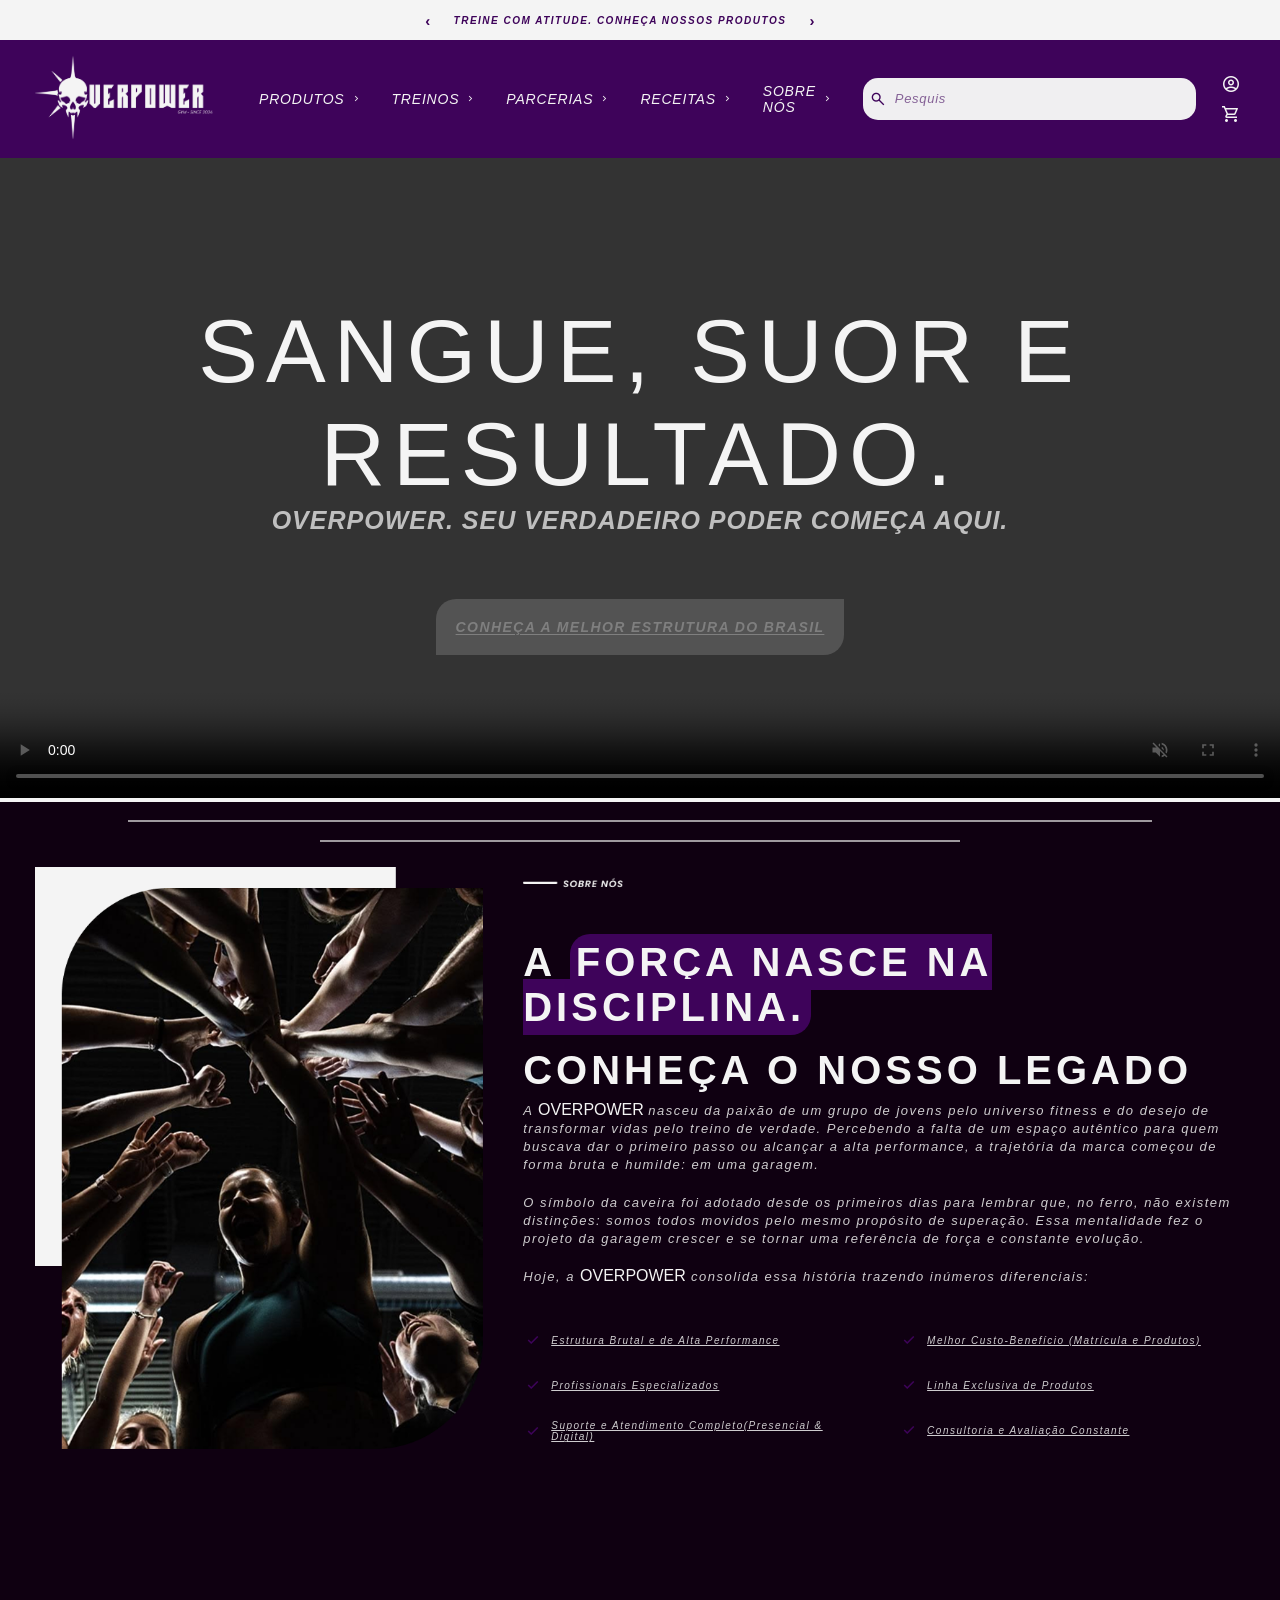
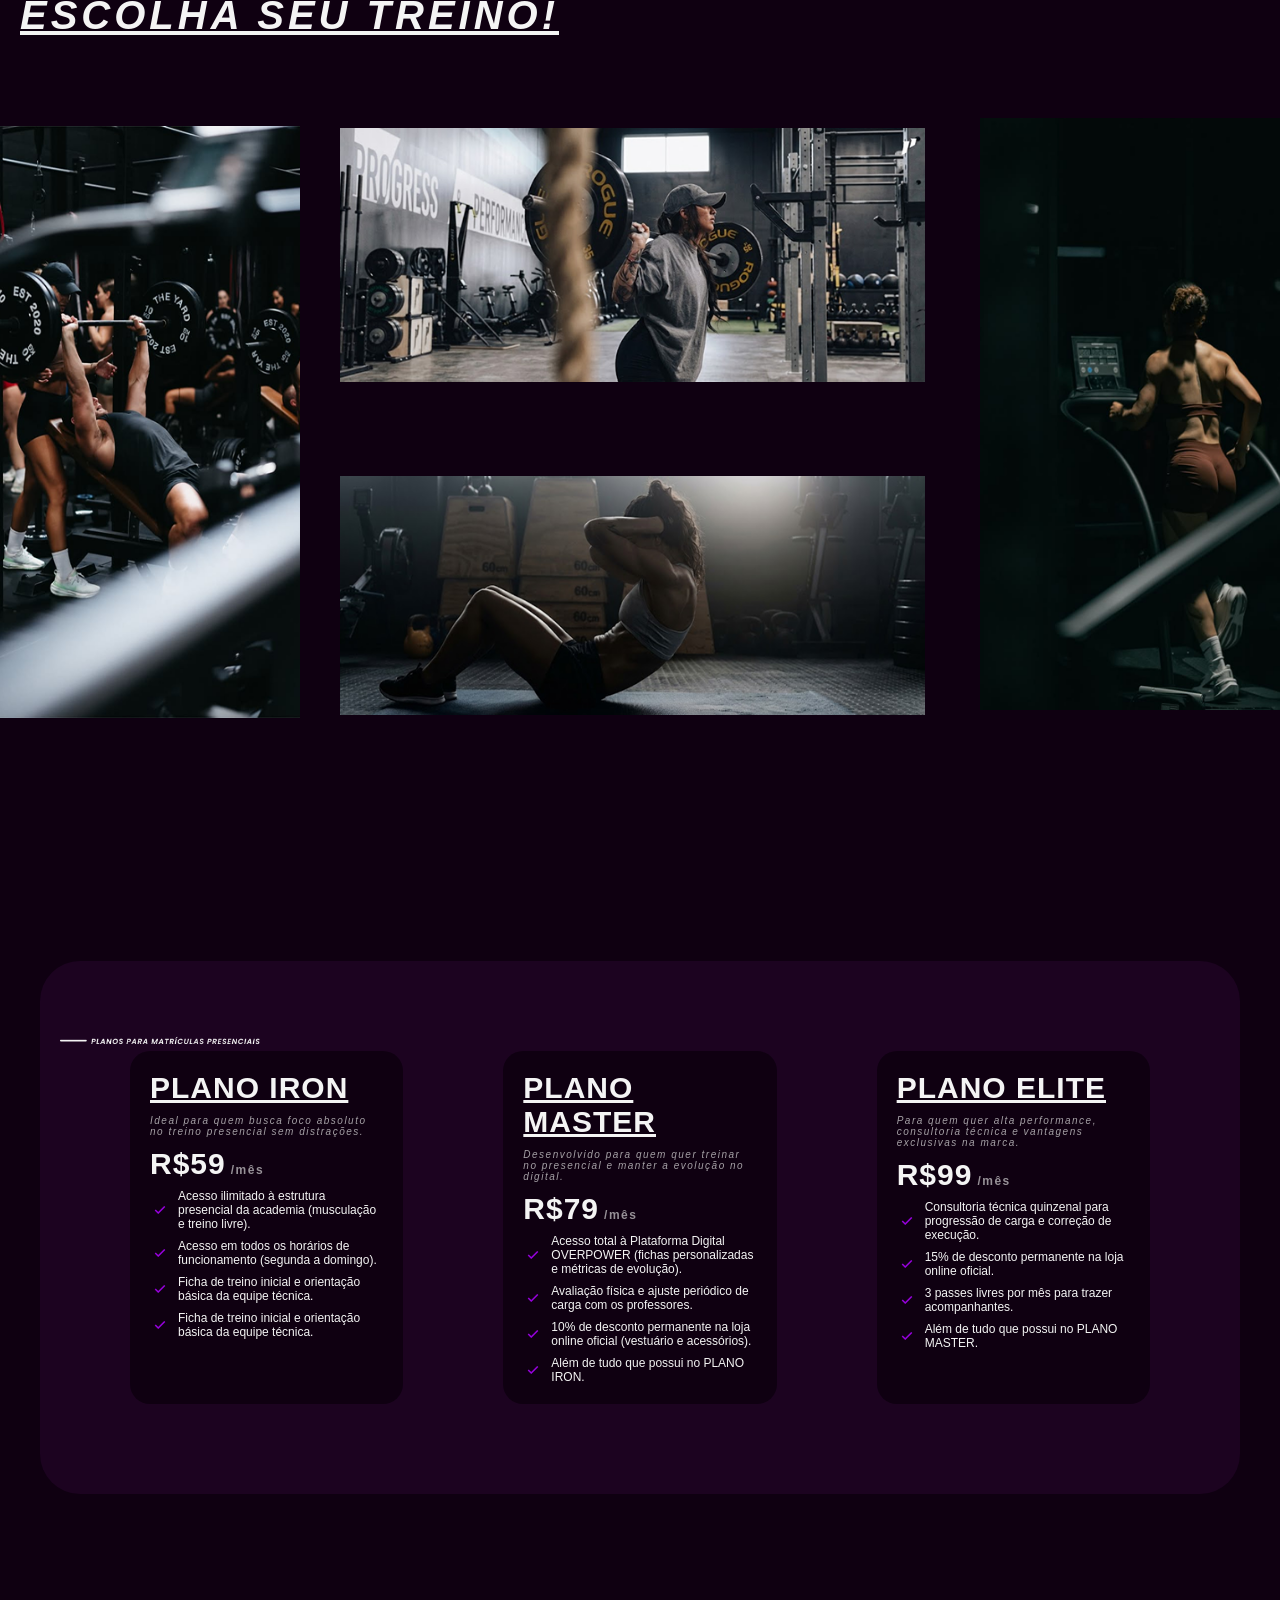
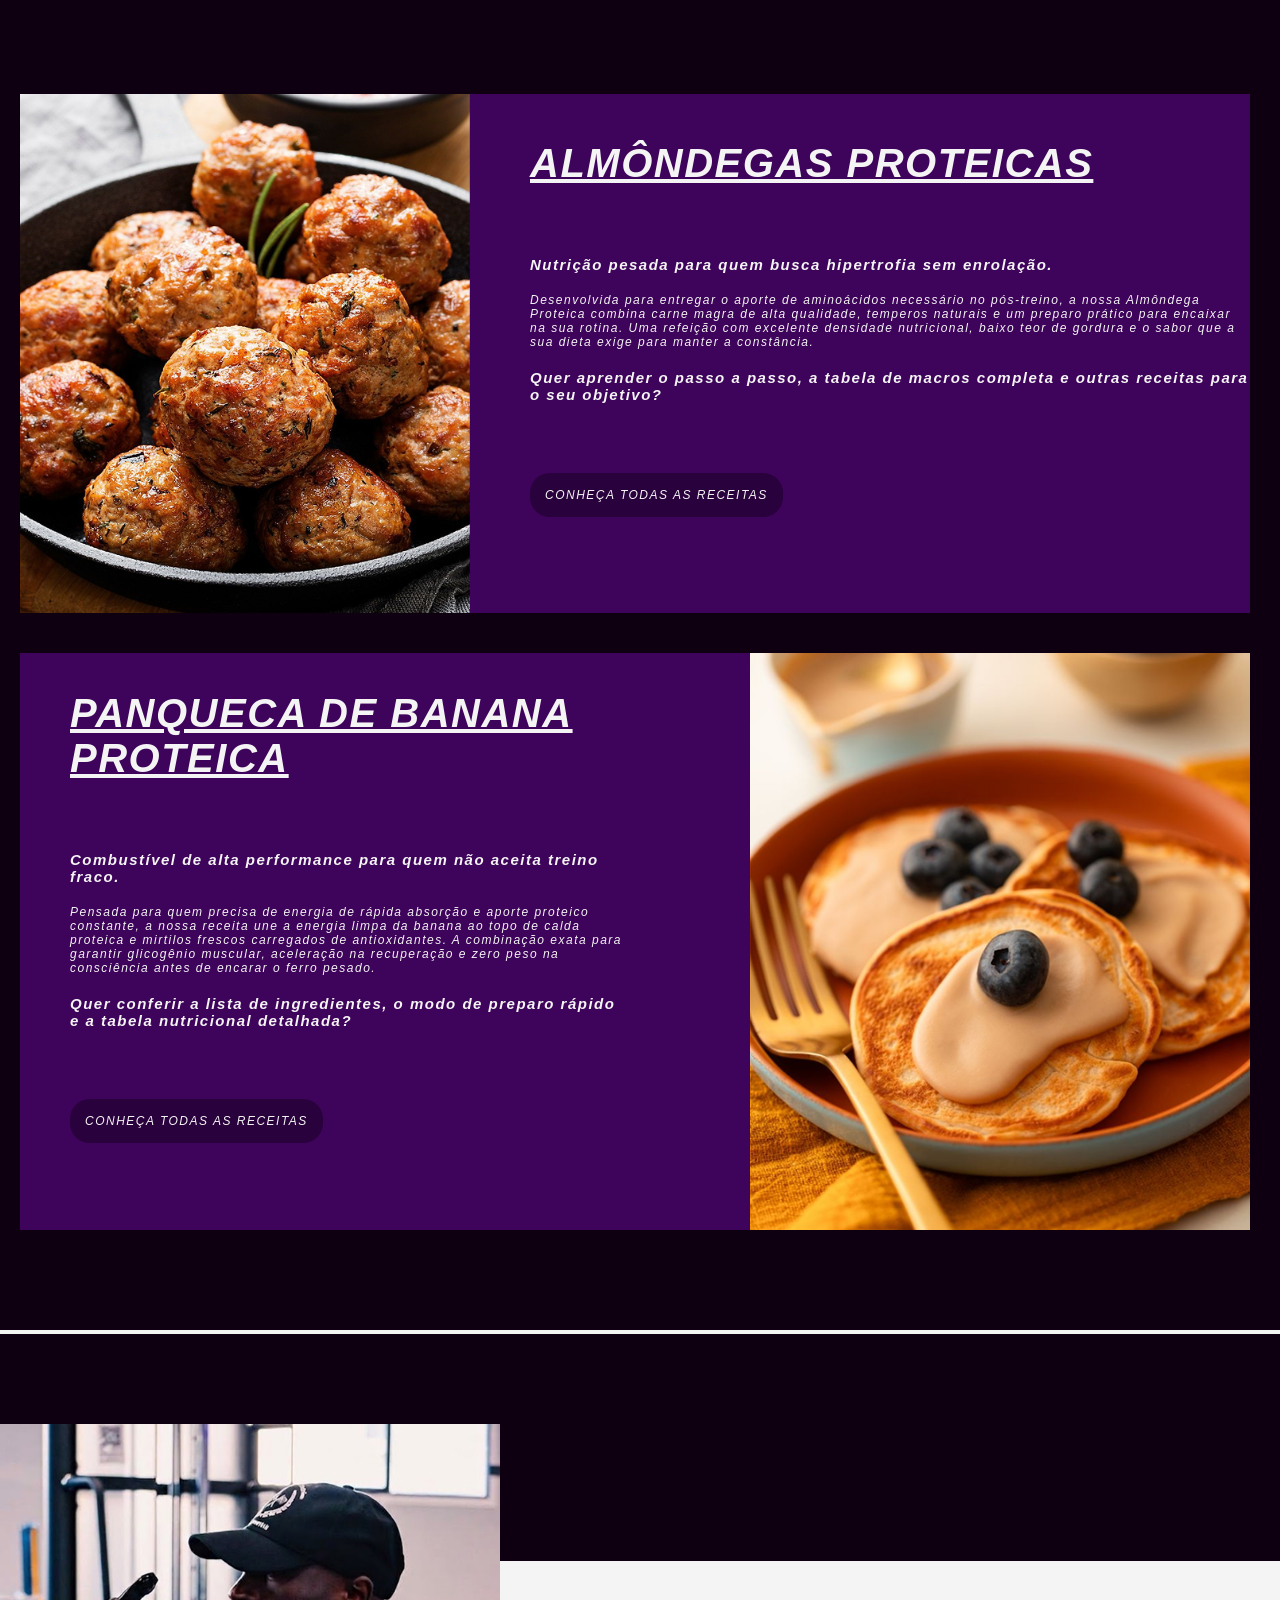
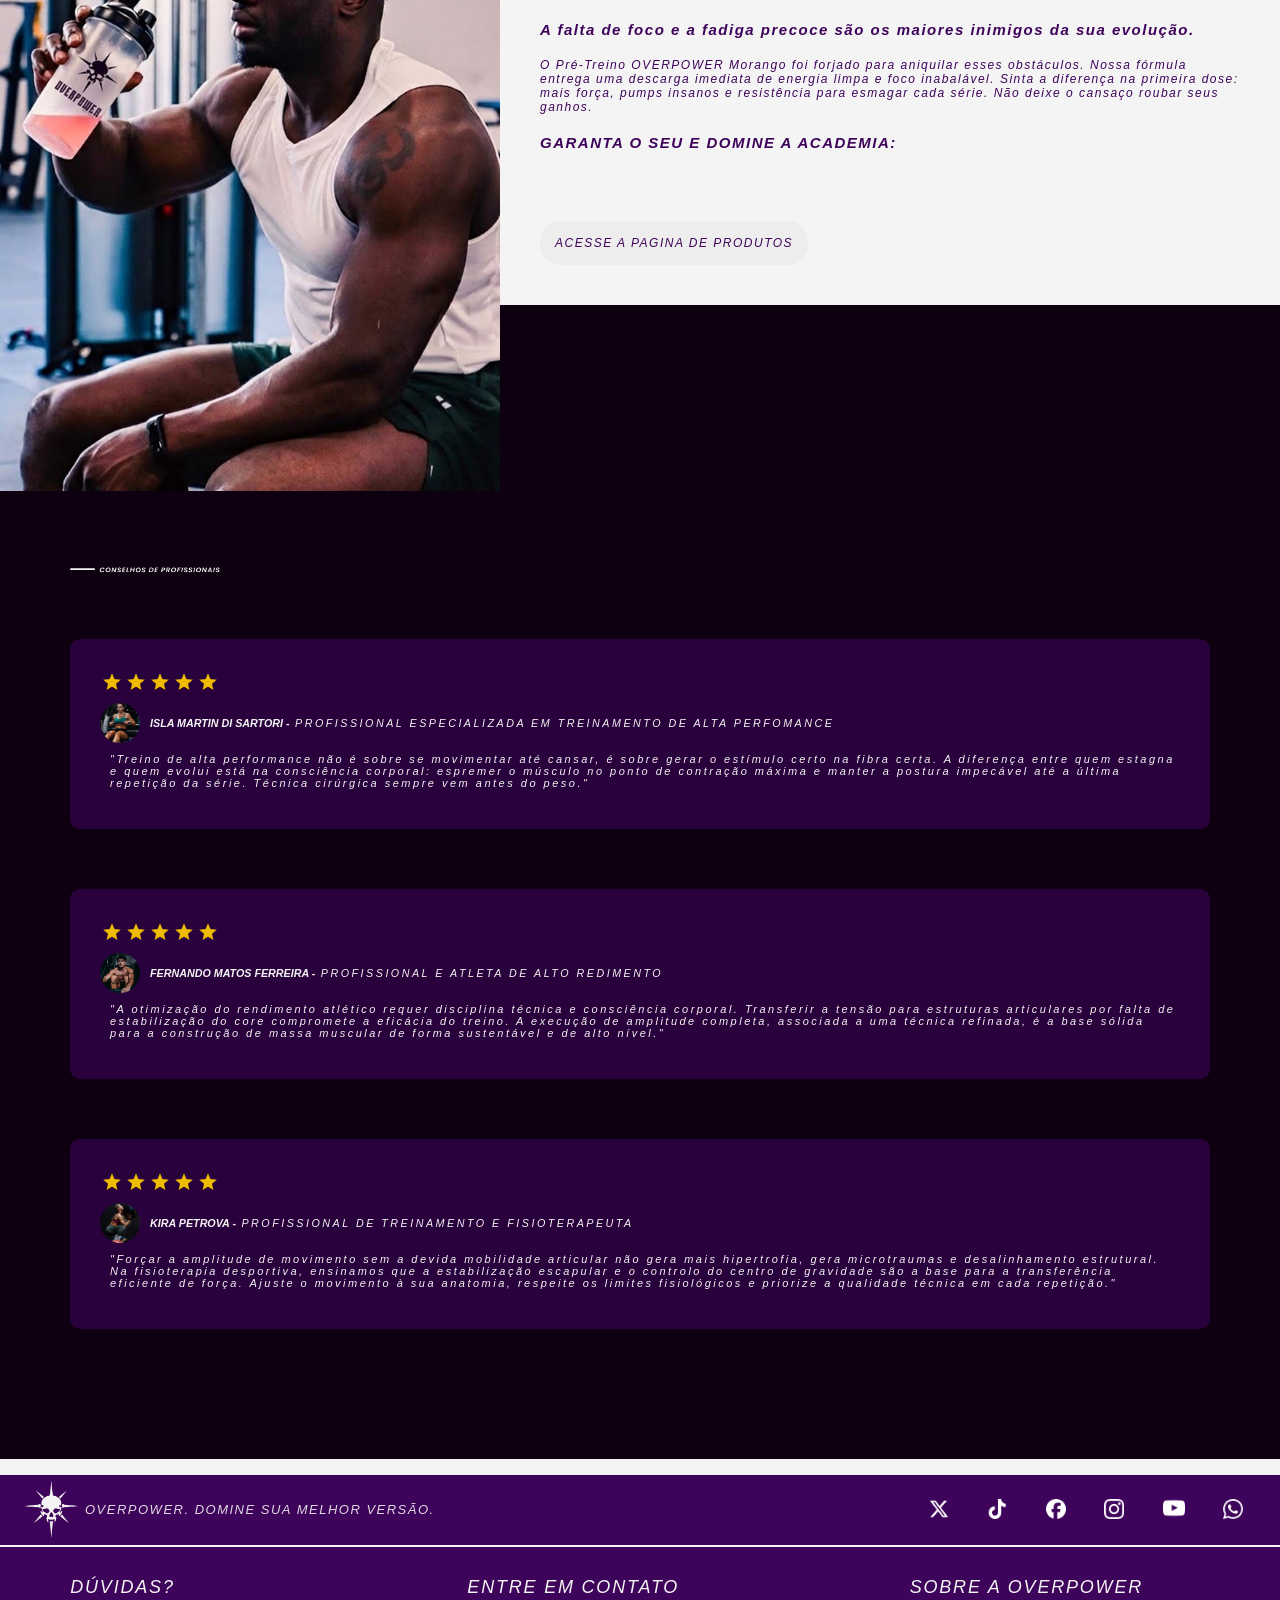
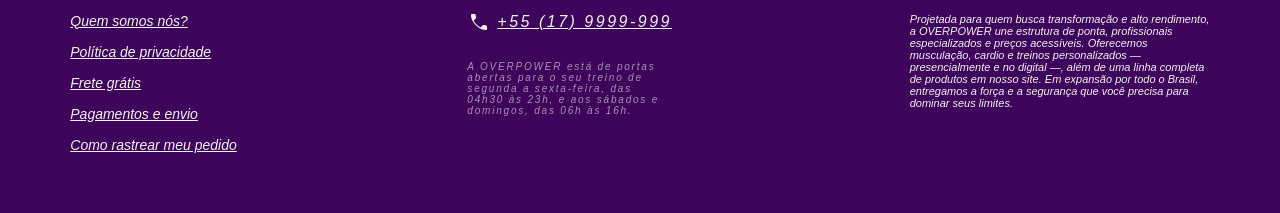
<file: index.html>
<!DOCTYPE html>
<html lang="pt-br">

<head>
    <link rel="icon" href="imagem/icone_topo_chrome.png" type="image/x-icon">
    <meta charset="UTF-8">
    <meta name="viewport" content="width=device-width, initial-scale=1.0">
    <title>OVERPOWER</title>
    <link rel="stylesheet" href="index.css">
    <!--link dos icones -->
    <link rel="stylesheet"
        href="https://fonts.googleapis.com/css2?family=Material+Symbols+Outlined:opsz,wght,FILL,GRAD@20..48,100..700,0..1,-50..200&icon" />


<body>
    <header class="carrosel">

        <input type="radio" name="frase_control" id="frase1" checked>
        <input type="radio" name="frase_control" id="frase2">
        <input type="radio" name="frase_control" id="frase3">
        <input type="radio" name="frase_control" id="frase4">

        <div class="frase_item item_1"> <!--setas laterais-->
            <label for="frase4" class="seta">&lsaquo;</label>

            <span class="frase">TREINE COM ATITUDE. CONHEÇA NOSSOS PRODUTOS</span>

            <label for="frase2" class="seta">&rsaquo;</label>
        </div>

        <div class="frase_item item_2">
            <label for="frase1" class="seta">&lsaquo;</label>

            <span class="frase">DESCUBRA ONDE A EVOLUÇÃO ACONTECE. CONHEÇA A OVERPOWER</span>

            <label for="frase3" class="seta">&rsaquo;</label>
        </div>

        <div class="frase_item item_3">
            <label for="frase2" class="seta">&lsaquo;</label>

            <span class="frase">UMA REDE FEITA PARA QUEM QUER EVOLUIR. CONHEÇA NOSSOS PARCEIROS</span>

            <label for="frase4" class="seta">&rsaquo;</label>
        </div>

        <div class="frase_item item_4">
            <label for="frase3" class="seta">&lsaquo;</label>

            <span class="frase">DESAFIE SEUS LIMITES. ULTRAPASSE-OS. EXPLORE NOSSOS TREINOS</span>

            <label for="frase1" class="seta">&rsaquo;</label>
        </div>

        <section class="carrosel_header">
            <input type="radio" name="carrosel_control" id="carrosel1" checked>
            <input type="radio" name="carrosel_control" id="carrosel2">
            <input type="radio" name="carrosel_control" id="carrosel3">
            <input type="radio" name="carrosel_control" id="carrosel4">
        </section>

    </header>

    <nav>
        <div id="parte_esquerda_menu">
            <a href="index.html"> <img src="imagem/logo branca com fundo roxo.png" alt="logo" width="180px"
                    class="logo_menu"></a>

            <!--TOPICOS MENU-->

            <section>
                <a href="produtos.html">
                    <h5>PRODUTOS</h5>
                </a>
                <span class="material-symbols-outlined">
                    chevron_right
                </span>
            </section>

            <section>
                <a href="treinos.html">
                    <h5>TREINOS</h5>
                </a>
                <span class="material-symbols-outlined">
                    chevron_right
                </span>
            </section>

            <section>
                <a href="parcerias.html">
                    <h5>PARCERIAS</h5>
                </a>
                <span class="material-symbols-outlined">
                    chevron_right
                </span>
            </section>

            <section>
                <a href="receitas.html">
                    <h5>RECEITAS</h5>
                </a>
                <span class="material-symbols-outlined">
                    chevron_right
                </span>
            </section>

            <section>
                <a href="sobrenos.html">
                    <h5>SOBRE NÓS</h5>
                </a>
                <span class="material-symbols-outlined">
                    chevron_right
                </span>
            </section>

        </div>

        <div id="parte_direita_menu">

            <!-- parte de pesquisa-->
            <div id="pesquisa">
                <span class="material-symbols-outlined">
                    search
                </span>
<form>
                <input type="text" name="pesquisa" placeholder="Pesquisar">
    </form>
            </div>

            <div id="icones_lateral_menu">
                <span class="material-symbols-outlined">
                    account_circle
                </span>

                <a href="carrinho.html">
                    <span class="material-symbols-outlined">
                        shopping_cart
                    </span>
                </a>
            </div>

        </div>
    </nav>

    <main>
        <section class="container">
            <!--coloquei essa class para conseguir definir o "tamanho" do video p/ depois as coisas ficarem embaixo dele corretamente-->
            <section id="banner">
                <video class="video_background" autoplay muted loop playsinline controls>
                    <source src="imagem/Sequência 01 (2).mp4" type="video/mp4" width="100%">
                </video>
            </section>

            <section class="frase_banner">
                <h1 id="frase_principal">SANGUE, SUOR E RESULTADO.</h1>
                <h4 id="frase_secundaria">OVERPOWER. SEU VERDADEIRO PODER COMEÇA AQUI.</h4>
                <a href="sobrenos.html"><button id="botao_banner"><u>CONHEÇA A MELHOR ESTRUTURA DO
                            BRASIL</u></button></a>
            </section>
        </section>

        <div class="linhas">

            <hr id="separaçao">
            <br>
            <hr id="segundo_hr">
            <br>
            <hr id="terceiro_hr">

        </div>

        <section class="sobrenos_box">

            <div class="container-imagem">
                <img src="imagem/BOX_SOBRE_NÓS.png" alt="imagem_inicial" class="img-padrao" width="500px">
                <img src="imagem/imagem_sobre_nos.png" alt="imagem_no_hover" class="img-hover" width="600px">
            </div>

            <div class="sobrenos_texto">

                <a href="sobrenos.html"><img class="subtitulo" src="imagem/SOBRE NOS.png" width="120px"></a>

                <div>
                    <h2 class="titulo">A <span id="fundo_frasesobrenos">FORÇA NASCE NA DISCIPLINA.</span></h2>
                    <h2 class="titulo">CONHEÇA O NOSSO LEGADO</h2>
                </div>

                <p class="escrita_sobrenos"><span class="variaçao_escrita">A </span>OVERPOWER <span
                        class="variaçao_escrita">nasceu da paixão de um grupo de jovens pelo universo fitness e do
                        desejo de transformar vidas pelo treino de verdade. Percebendo a falta de um espaço autêntico
                        para quem buscava dar o primeiro passo ou alcançar a alta performance, a trajetória da marca
                        começou de forma bruta e humilde: em uma garagem.</span></p>

                <p class="escrita_sobrenos"><span class="variaçao_escrita">O símbolo da caveira foi adotado desde os
                        primeiros dias para lembrar que, no ferro, não existem distinções: somos todos movidos pelo
                        mesmo propósito de superação. Essa mentalidade fez o projeto da garagem crescer e se tornar uma
                        referência de força e constante evolução.</span></p>
                <p class="escrita_sobrenos"><span class="variaçao_escrita">Hoje, a </span>OVERPOWER<span
                        class="variaçao_escrita"> consolida essa história trazendo inúmeros diferenciais:</span></p>

                <div class="diferenciais_box">

                    <div class="coluna">

                        <div class="diferenciais">
                            <span class="material-symbols-outlined">
                                check
                            </span>
                            <p class="diferenciais_escritas"><u>Estrutura Brutal e de Alta Performance</u></p>
                        </div>


                        <div class="diferenciais">
                            <span class="material-symbols-outlined">
                                check
                            </span>
                            <p class="diferenciais_escritas"><u>Profissionais Especializados</u></p>
                        </div>



                        <div class="diferenciais">
                            <span class="material-symbols-outlined">
                                check
                            </span>
                            <p class="diferenciais_escritas"><u>Suporte e Atendimento Completo(Presencial & Digital)</u>
                            </p>
                        </div>
                    </div>

                    <div class="coluna">
                        <div class="diferenciais">
                            <span class="material-symbols-outlined">
                                check
                            </span>
                            <p class="diferenciais_escritas"><u>Melhor Custo-Benefício (Matrícula e Produtos)</u></p>
                        </div>

                        <div class="diferenciais">
                            <span class="material-symbols-outlined">
                                check
                            </span>
                            <p class="diferenciais_escritas"><u>Linha Exclusiva de Produtos</u></p>
                        </div>

                        <div class="diferenciais">
                            <span class="material-symbols-outlined">
                                check
                            </span>
                            <p class="diferenciais_escritas"><u>Consultoria e Avaliação Constante</u></p>
                        </div>

                    </div>

                </div>

        </section>

        <h2 id="escolha_seu_treino" class="titulo"><u>ESCOLHA SEU TREINO!</u></h2>

        <section class="grade_treinos">

            <div class="coluna_esquerda">

                <div><a href="treinos.html"><img src="imagem/membros superiores.png" width="365px"></a></div>
                <div class="sup"><img src="imagem/membros_superiores_frase.png" width="365px"></div>

            </div>

            <section class="coluna_meio">

                <div class="coluna_central">
                    <div><a href="treinos.html"><img class="membros_inferiores" src="imagem/membros inferiores.png" width="585px"></a></div>
                    <div class="inf"><img src="imagem/membros_inferiores_frase.png" width="585px"></div>
                </div>

                <div class="outra_coluna">
                    <div><a href="treinos.html"><img src="imagem/abdominal.png" width="585px"></a></div>
                    <div class="abd"><img src="imagem/abdominal_frase.png" width="172px"></div>
                </div>

            </section>

            <div class="coluna_direita">
                <div><a href="treinos.html"><img src="imagem/cardio.png" width="365px"></a></div>
                <div class="cardio"><img src="imagem/cardio_frase.png" width="365px"></div>
            </div>

        </section>

        <section>
            
            <img class="planos_imagem" src="imagem/PLANOS PARA MATRÍCULAS PRESENCIAIS.png"
                alt="Imagem dos planos para matrículas presenciais" width="200px">

            <div class="planos_box">

                <div class="planos">

                    <div class="titulo_plano">
                        <h2><u>PLANO IRON</u></h2>
                        <p>Ideal para quem busca foco absoluto no treino presencial sem distrações. </p>
                        <h2>R$59<span class="preço">/mês</span></h2>
                    </div>

                    <div class="itens_plano">
                        <span class="material-symbols-outlined">
                            check
                        </span>
                        <p>Acesso ilimitado à estrutura presencial da academia (musculação e treino livre).</p>
                    </div>

                    <div class="itens_plano">
                        <span class="material-symbols-outlined">
                            check
                        </span>
                        <p>Acesso em todos os horários de funcionamento (segunda a domingo).</p>
                    </div>

                    <div class="itens_plano">
                        <span class="material-symbols-outlined">
                            check
                        </span>
                        <p>Ficha de treino inicial e orientação básica da equipe técnica.</p>
                    </div>

                    <div class="itens_plano">
                        <span class="material-symbols-outlined">
                            check
                        </span>
                        <p>Ficha de treino inicial e orientação básica da equipe técnica.</p>
                    </div>

                </div>

                <div class="planos">

                    <div class="titulo_plano">
                        <h2><u>PLANO MASTER</u></h2>
                        <p>Desenvolvido para quem quer treinar no presencial e manter a evolução no digital.</p>
                        <h2>R$79<span class="preço">/mês</span></h2>
                    </div>

                    <div class="itens_plano">
                        <span class="material-symbols-outlined">
                            check
                        </span>
                        <p>Acesso total à Plataforma Digital OVERPOWER (fichas personalizadas e métricas de evolução).
                        </p>
                    </div>

                    <div class="itens_plano">
                        <span class="material-symbols-outlined">
                            check
                        </span>
                        <p>Avaliação física e ajuste periódico de carga com os professores.</p>
                    </div>

                    <div class="itens_plano">
                        <span class="material-symbols-outlined">
                            check
                        </span>
                        <p>10% de desconto permanente na loja online oficial (vestuário e acessórios).</p>
                    </div>

                    <div class="itens_plano">
                        <span class="material-symbols-outlined">
                            check
                        </span>
                        <p>Além de tudo que possui no PLANO IRON.</p>
                    </div>

                </div>

                <div class="planos">

                    <div class="titulo_plano">
                        <h2><u>PLANO ELITE</u></h2>
                        <p>Para quem quer alta performance, consultoria técnica e vantagens exclusivas na marca.</p>
                        <h2>R$99<span class="preço">/mês</span></h2>
                    </div>

                    <div class="itens_plano">
                        <span class="material-symbols-outlined">
                            check
                        </span>
                        <p>Consultoria técnica quinzenal para progressão de carga e correção de execução.</p>
                    </div>

                    <div class="itens_plano">
                        <span class="material-symbols-outlined">
                            check
                        </span>
                        <p>15% de desconto permanente na loja online oficial.</p>
                    </div>

                    <div class="itens_plano">
                        <span class="material-symbols-outlined">
                            check
                        </span>
                        <p>3 passes livres por mês para trazer acompanhantes.</p>
                    </div>

                    <div class="itens_plano">
                        <span class="material-symbols-outlined">
                            check
                        </span>
                        <p>Além de tudo que possui no PLANO MASTER.</p>
                    </div>
                </div>

            </div>

        </section>

        <section>

            <div class="receitas">
                <img class="receitas_imagem" src="imagem/ALMONDEGA PROTEICA.png" alt="Almondegas Proteicas"
                    width="450px">

                <div class="receitas_texto">

                    <h2 class="receitas_titulo"><u>ALMÔNDEGAS PROTEICAS</u></h2>
                    <h4 class="receitas_subtitulo">Nutrição pesada para quem busca hipertrofia sem enrolação.</h4>
                    <p>Desenvolvida para entregar o aporte de aminoácidos necessário no pós-treino, a nossa Almôndega
                        Proteica combina carne magra de alta qualidade, temperos naturais e um preparo prático para
                        encaixar
                        na sua rotina. Uma refeição com excelente densidade nutricional, baixo teor de gordura e o sabor
                        que
                        a sua dieta exige para manter a constância.</p>
                    <h4 class="receitas_subtitulo">Quer aprender o passo a passo, a tabela de macros completa e outras
                        receitas para o seu objetivo?</h4>

                    <a href="receitas.html"><button class="receitas_botao">CONHEÇA TODAS AS RECEITAS</button></a>

                </div>
            </div>

            <div id="ultima_receita" class="receitas">
                <div class="receitas_texto">

                    <h2 class="receitas_titulo"><u>PANQUECA DE BANANA PROTEICA</u></h2>

                    <h4 class="receitas_subtitulo">Combustível de alta performance para quem não aceita treino fraco.
                    </h4>

                    <p>Pensada para quem precisa de energia de rápida absorção e aporte proteico constante, a nossa
                        receita
                        une a energia limpa da banana ao topo de calda proteica e mirtilos frescos carregados de
                        antioxidantes. A combinação exata para garantir glicogênio muscular, aceleração na recuperação e
                        zero peso na consciência antes de encarar o ferro pesado.</p>

                    <h4 class="receitas_subtitulo">Quer conferir a lista de ingredientes, o modo de preparo rápido e a
                        tabela nutricional detalhada?</h4>

                    <a href="receitas.html"><button class="receitas_botao">CONHEÇA TODAS AS RECEITAS</button></a>

                </div>
                <img id="receitas_imagem" src="imagem/PANQUECA DE ABNAA.png" width="500px">
            </div>

        </section>

        <hr id="separaçao">

        <section class="organizaçao">

            <img class="foto_do_produto" src="imagem/HOMEM TOMANDO PRE TREINO.png" alt="Produto da marca" width="500px">

            <div class="texto_produto">

                <h4 class="fase_chamativa">A falta de foco e a fadiga precoce são os maiores inimigos da sua evolução.
                </h4>

                <p>O Pré-Treino OVERPOWER Morango foi forjado para aniquilar esses obstáculos.

                    Nossa fórmula entrega uma descarga imediata de energia limpa e foco inabalável. Sinta a diferença na
                    primeira dose: mais força, pumps insanos e resistência para esmagar cada série.
                    Não deixe o cansaço roubar seus ganhos.
                </p>

                <h4 class="fase_chamativa">GARANTA O SEU E DOMINE A ACADEMIA:</h4>

                <a href="produtos.html"><button class="botao_comprar">ACESSE A PAGINA DE PRODUTOS</button></a>
            </div>
        </section>



        <section class="box_recomendaçao">
            <img src="imagem/conselho de profissionais.png" width="150px">
            <section class="recomendaçao">

                <div class="estrelas">

                    <span class="material-symbols-outlined" style="color: #EDBC00;
                            font-variation-settings:
                            'FILL' 10,
                            'wght' 300,
                            'GRAD' 0,
                            'opsz' 24">
                        star
                    </span>

                    <span class="material-symbols-outlined" style="color: #EDBC00;
                            font-variation-settings:
                            'FILL' 10,
                            'wght' 300,
                            'GRAD' 0,
                            'opsz' 24">
                        star
                    </span>

                    <span class="material-symbols-outlined" style="color: #EDBC00;
                            font-variation-settings:
                            'FILL' 10,
                            'wght' 300,
                            'GRAD' 0,
                            'opsz' 24">
                        star
                    </span>

                    <span class="material-symbols-outlined" style="color: #EDBC00;
                            font-variation-settings:
                            'FILL' 10,
                            'wght' 300,
                            'GRAD' 0,
                            'opsz' 24">
                        star
                    </span>

                    <span class="material-symbols-outlined" style="color: #EDBC00;
                            font-variation-settings:
                            'FILL' 10,
                            'wght' 300,
                            'GRAD' 0,
                            'opsz' 24">
                        star
                    </span>

                </div>

                <div class="profissional">
                    <img src="imagem/FOTO DA PRIMEIRA PROFISSIONAL.png" width="40">

                    <h6><i>ISLA MARTIN DI SARTORI -</i><span class="especializaçao"> PROFISSIONAL ESPECIALIZADA EM
                            TREINAMENTO DE ALTA PERFOMANCE</span></h6>
                </div>

                <div class="texto">
                    <p>"Treino de alta performance não é sobre se movimentar até cansar, é sobre gerar o estímulo certo
                        na fibra certa. A diferença entre quem estagna e quem evolui está na consciência corporal:
                        espremer o músculo no ponto de contração máxima e manter a postura impecável até a última
                        repetição da série. Técnica cirúrgica sempre vem antes do peso."</p>
                </div>

            </section>

            <section class="recomendaçao">

                <div class="estrelas">

                    <span class="material-symbols-outlined" style="color: #EDBC00;
                            font-variation-settings:
                            'FILL' 10,
                            'wght' 300,
                            'GRAD' 0,
                            'opsz' 24">
                        star
                    </span>

                    <span class="material-symbols-outlined" style="color: #EDBC00;
                            font-variation-settings:
                            'FILL' 10,
                            'wght' 300,
                            'GRAD' 0,
                            'opsz' 24">
                        star
                    </span>

                    <span class="material-symbols-outlined" style="color: #EDBC00;
                            font-variation-settings:
                            'FILL' 10,
                            'wght' 300,
                            'GRAD' 0,
                            'opsz' 24">
                        star
                    </span>

                    <span class="material-symbols-outlined" style="color: #EDBC00;
                            font-variation-settings:
                            'FILL' 10,
                            'wght' 300,
                            'GRAD' 0,
                            'opsz' 24">
                        star
                    </span>

                    <span class="material-symbols-outlined" style="color: #EDBC00;
                            font-variation-settings:
                            'FILL' 10,
                            'wght' 300,
                            'GRAD' 0,
                            'opsz' 24">
                        star
                    </span>

                </div>

                <div class="profissional">
                    <img src="imagem/fernando imagem.png" width="40">

                    <h6><i>FERNANDO MATOS FERREIRA -</i><span class="especializaçao"> PROFISSIONAL E ATLETA DE ALTO
                            REDIMENTO</span></h6>
                </div>

                <div class="texto">
                    <p>"A otimização do rendimento atlético requer disciplina técnica e consciência corporal. Transferir
                        a tensão para estruturas articulares por falta de estabilização do core compromete a eficácia do
                        treino. A execução de amplitude completa, associada a uma técnica refinada, é a base sólida para
                        a construção de massa muscular de forma sustentável e de alto nível."</p>
                </div>
            </section>


            <section class="recomendaçao">

                <div class="estrelas">

                    <span class="material-symbols-outlined" style="color:#EDBC00;
                            font-variation-settings:
                            'FILL' 30,
                            'wght' 300,
                            'GRAD' 0,
                            'opsz' 24">
                        star
                    </span>

                    <span class="material-symbols-outlined" style="color: #EDBC00;
                            font-variation-settings:
                            'FILL' 10,
                            'wght' 300,
                            'GRAD' 0,
                            'opsz' 24">
                        star
                    </span>

                    <span class="material-symbols-outlined" style="color: #EDBC00;
                            font-variation-settings:
                            'FILL' 10,
                            'wght' 300,
                            'GRAD' 0,
                            'opsz' 24">
                        star
                    </span>

                    <span class="material-symbols-outlined" style="color: #EDBC00;
                            font-variation-settings:
                            'FILL' 10,
                            'wght' 300,
                            'GRAD' 0,
                            'opsz' 24">
                        star
                    </span>

                    <span class="material-symbols-outlined" style="color: #EDBC00;
                            font-variation-settings:
                            'FILL' 10,
                            'wght' 300,
                            'GRAD' 0,
                            'opsz' 24">
                        star
                    </span>

                </div>

                <div class="profissional">
                    <img src="imagem/kira imagem.png" width="40">

                    <h6><i>KIRA PETROVA -</i><span class="especializaçao"> PROFISSIONAL DE TREINAMENTO E
                            FISIOTERAPEUTA</span></h6>
                </div>

                <div class="texto">
                    <p>"Forçar a amplitude de movimento sem a devida mobilidade articular não gera mais hipertrofia,
                        gera microtraumas e desalinhamento estrutural. Na fisioterapia desportiva, ensinamos que a
                        estabilização escapular e o controlo do centro de gravidade são a base para a transferência
                        eficiente de força. Ajuste o movimento à sua anatomia, respeite os limites fisiológicos e
                        priorize a qualidade técnica em cada repetição."</p>
                </div>
            </section>

        </section>

    </main>

    <hr id="barra_maior">

    <footer>

        <div class="parte_superior">

            <section id="frase_e_icone">
                <img src="imagem/icone fundo removido.png" width="55px">
                <p class="frase_footer"><i> OVERPOWER. DOMINE SUA MELHOR VERSÃO. </i></p>
            </section>

            <div id="icones">
                <img class="icones_redes" src="imagem/Platform=X (Twitter), Color=Negative.png" width="20px">
                <img class="icones_redes" src="imagem/Platform=TikTok, Color=Negative.png" width="20px">
                <img class="icones_redes" src="imagem/Platform=Facebook, Color=Negative.png" width="20px">
                <img class="icones_redes" src="imagem/Platform=Instagram, Color=Negative.png" width="20px">
                <img class="icones_redes" src="imagem/Platform=YouTube, Color=Negative.png" width="22px">
                <img class="icones_redes" src="imagem/Platform=WhatsApp, Color=Negative.png" width="20px">
            </div>

        </div>

        <hr id="barra_menor">

        <div class="caixa_do_rodape">

            <div class="caixas">

                <h5><i>DÚVIDAS?</i></h5>

                <a href="sobrenos.html"><p><i>Quem somos nós?</i></p></a>

                <p><i>Política de privacidade</i></p>

                <p><i>Frete grátis</i></p>

                <p><i>Pagamentos e envio</i></p>

                <p><i>Como rastrear meu pedido</i></p>

            </div>


            <div class="caixas">

                <h5><i>ENTRE EM CONTATO</i></h5>

                <div id="contato">
                    <span class="material-symbols-outlined" style=" color: #f4f4f4;
                                font-variation-settings:
                                'FILL' 5,
                                'wght' 200,
                                'GRAD' 10,
                                'opsz' 24">
                        call
                    </span>

                    <p><i>+55 (17) 9999-999</i></p>
                </div>

                <p id="contato_especifico"><i>A OVERPOWER está de portas abertas para o seu treino de segunda a
                        sexta-feira, das 04h30 às 23h, e aos sábados e domingos, das 06h às 16h.</i></p>

            </div>

            <div class="caixas">

                <a href="sobrenos.html"><h5><i>SOBRE A OVERPOWER</i></h5></a>

                <p id="sobre_frase_rodape"><i>Projetada para quem busca transformação e alto rendimento, a OVERPOWER une
                        estrutura de ponta, profissionais especializados e preços acessíveis. Oferecemos musculação,
                        cardio e treinos personalizados — presencialmente e no digital —, além de uma linha completa de
                        produtos em nosso site.
                        Em expansão por todo o Brasil, entregamos a força e a segurança que você precisa para dominar
                        seus limites.</i></p>

            </div>
        </div>

    </footer>

</body>

</html>
</file>
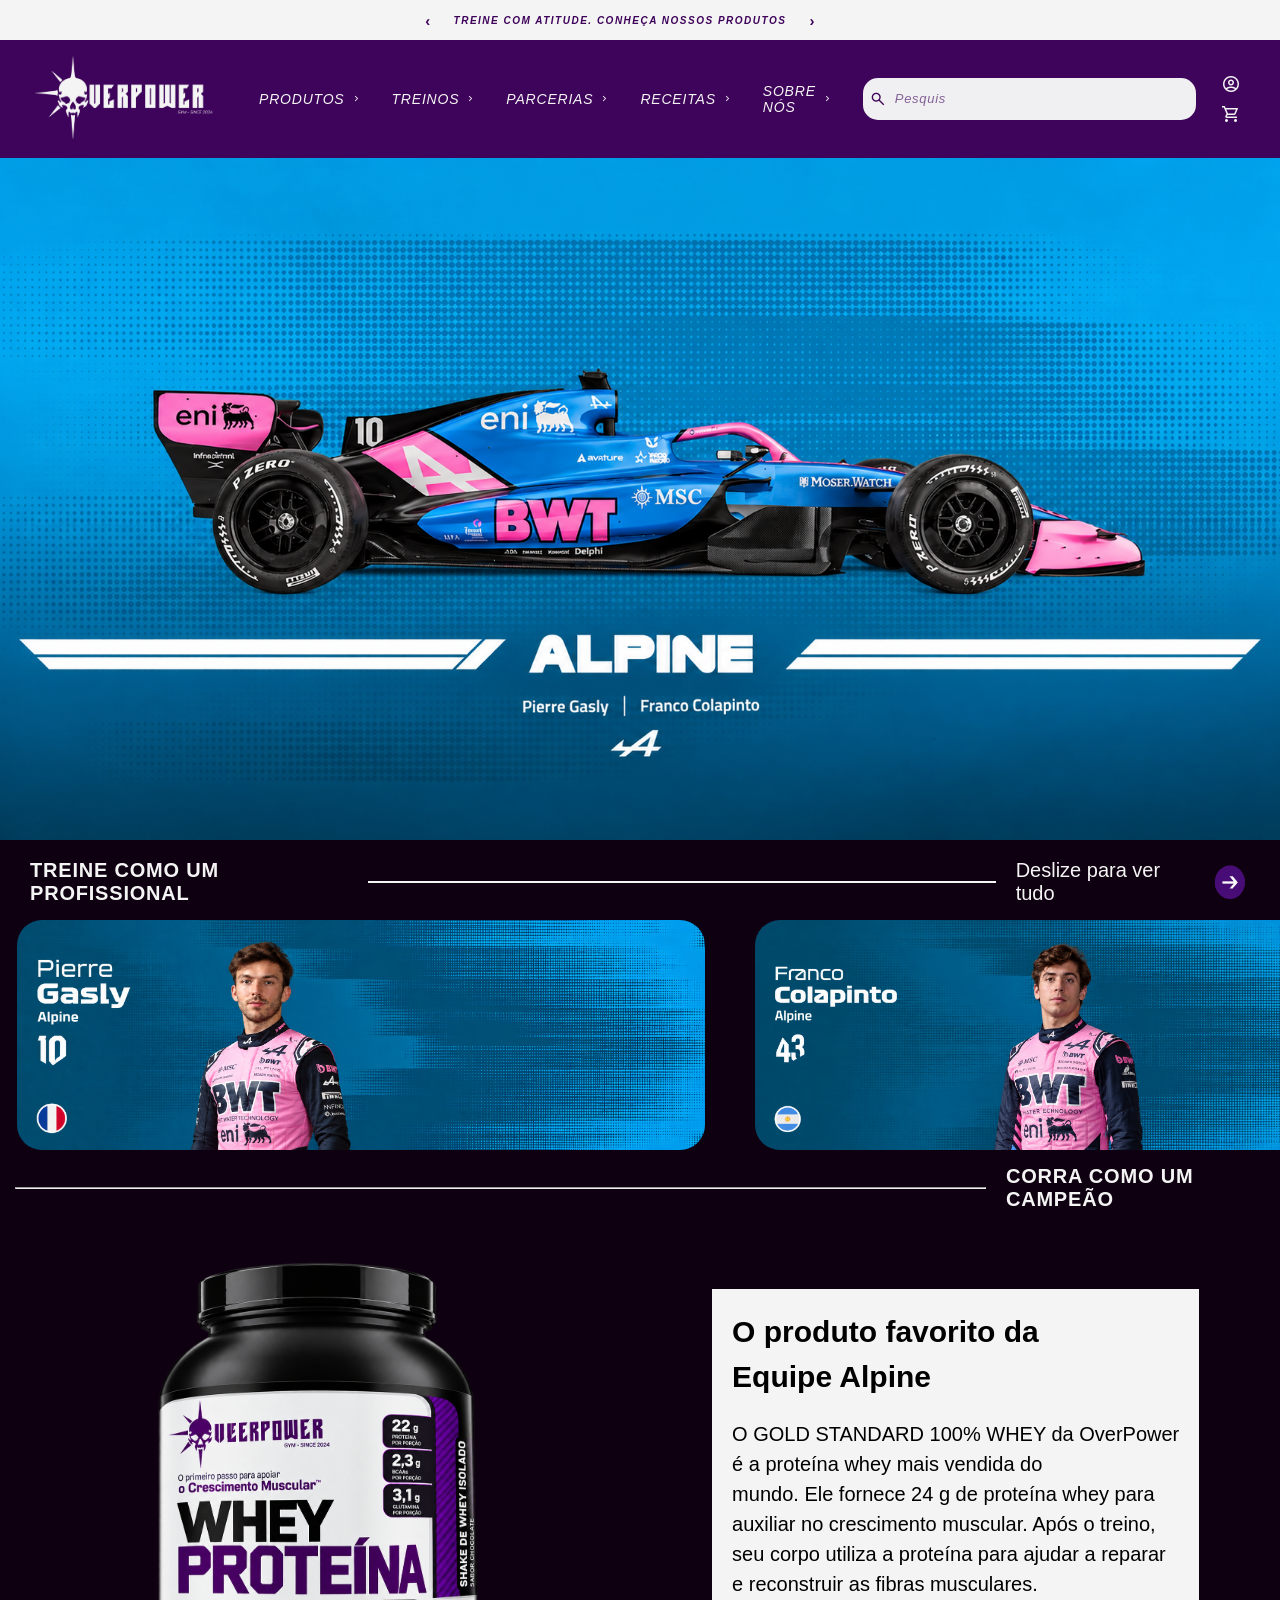
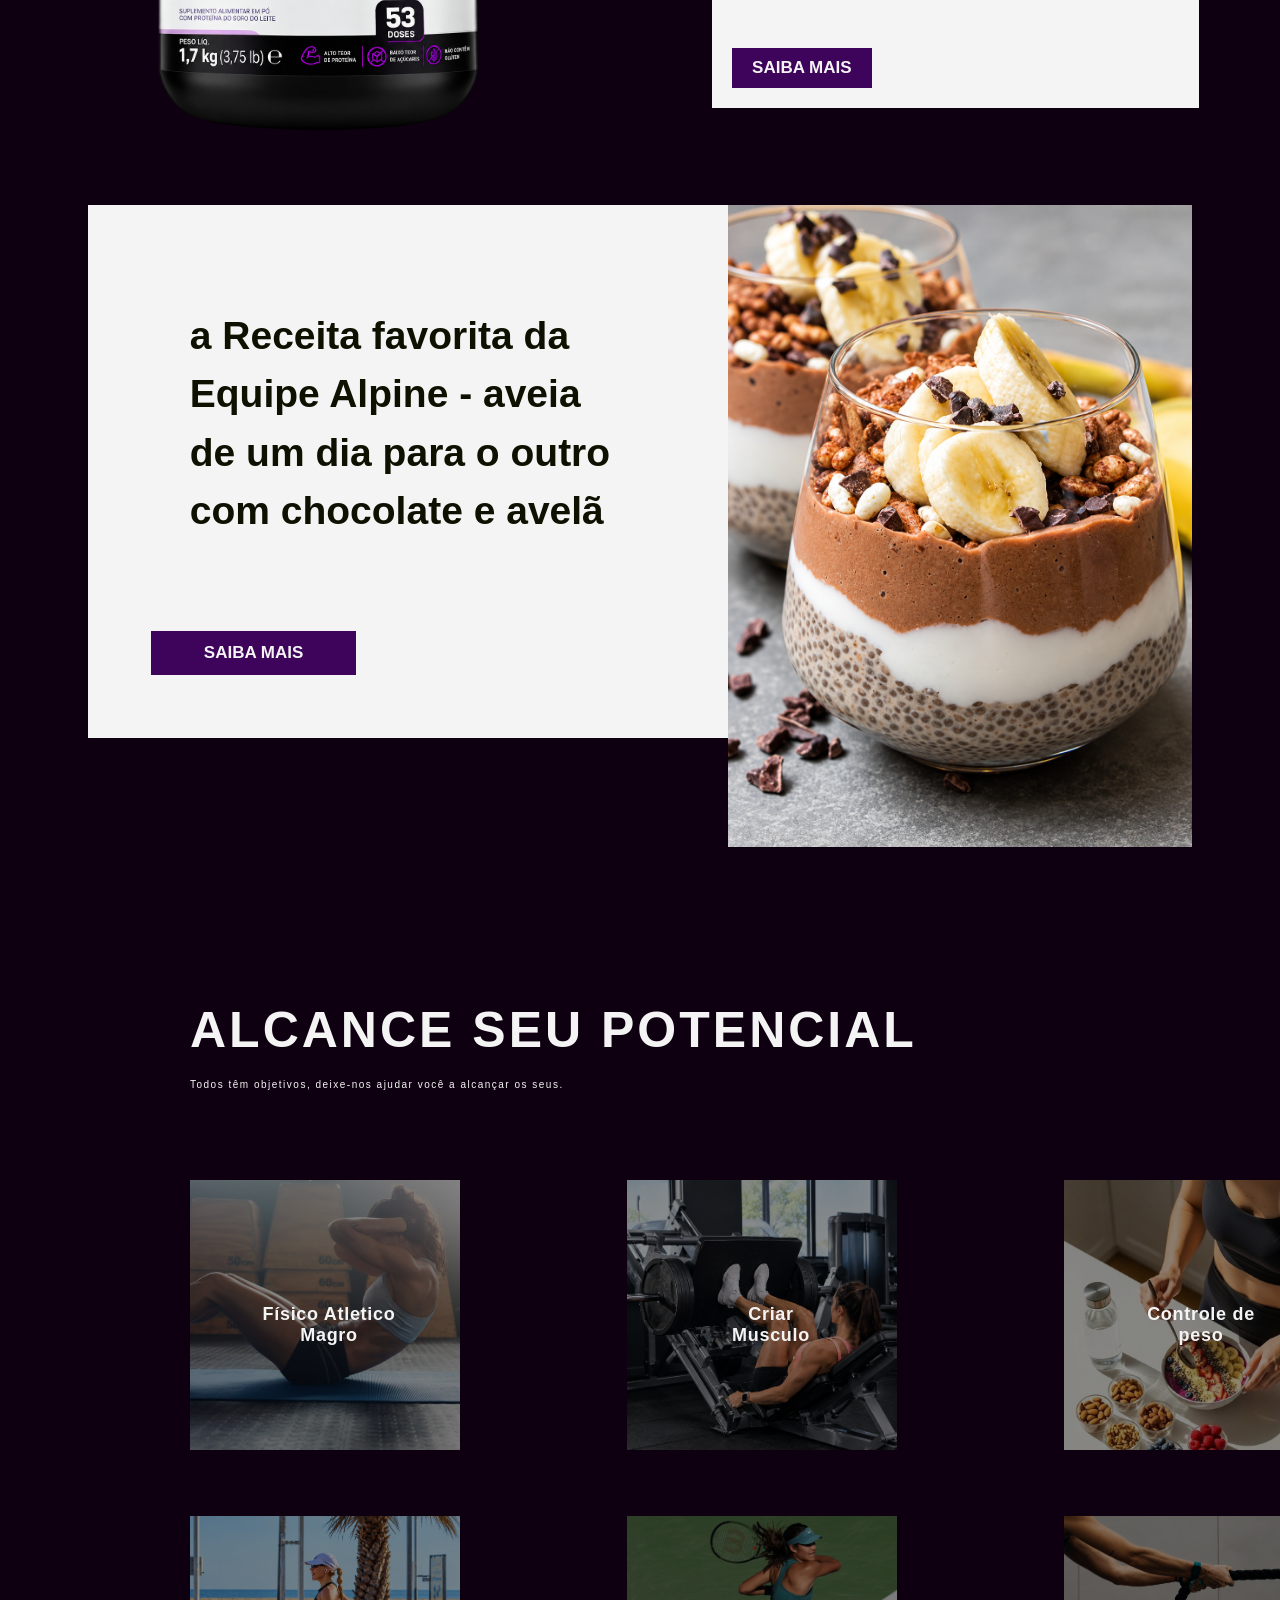
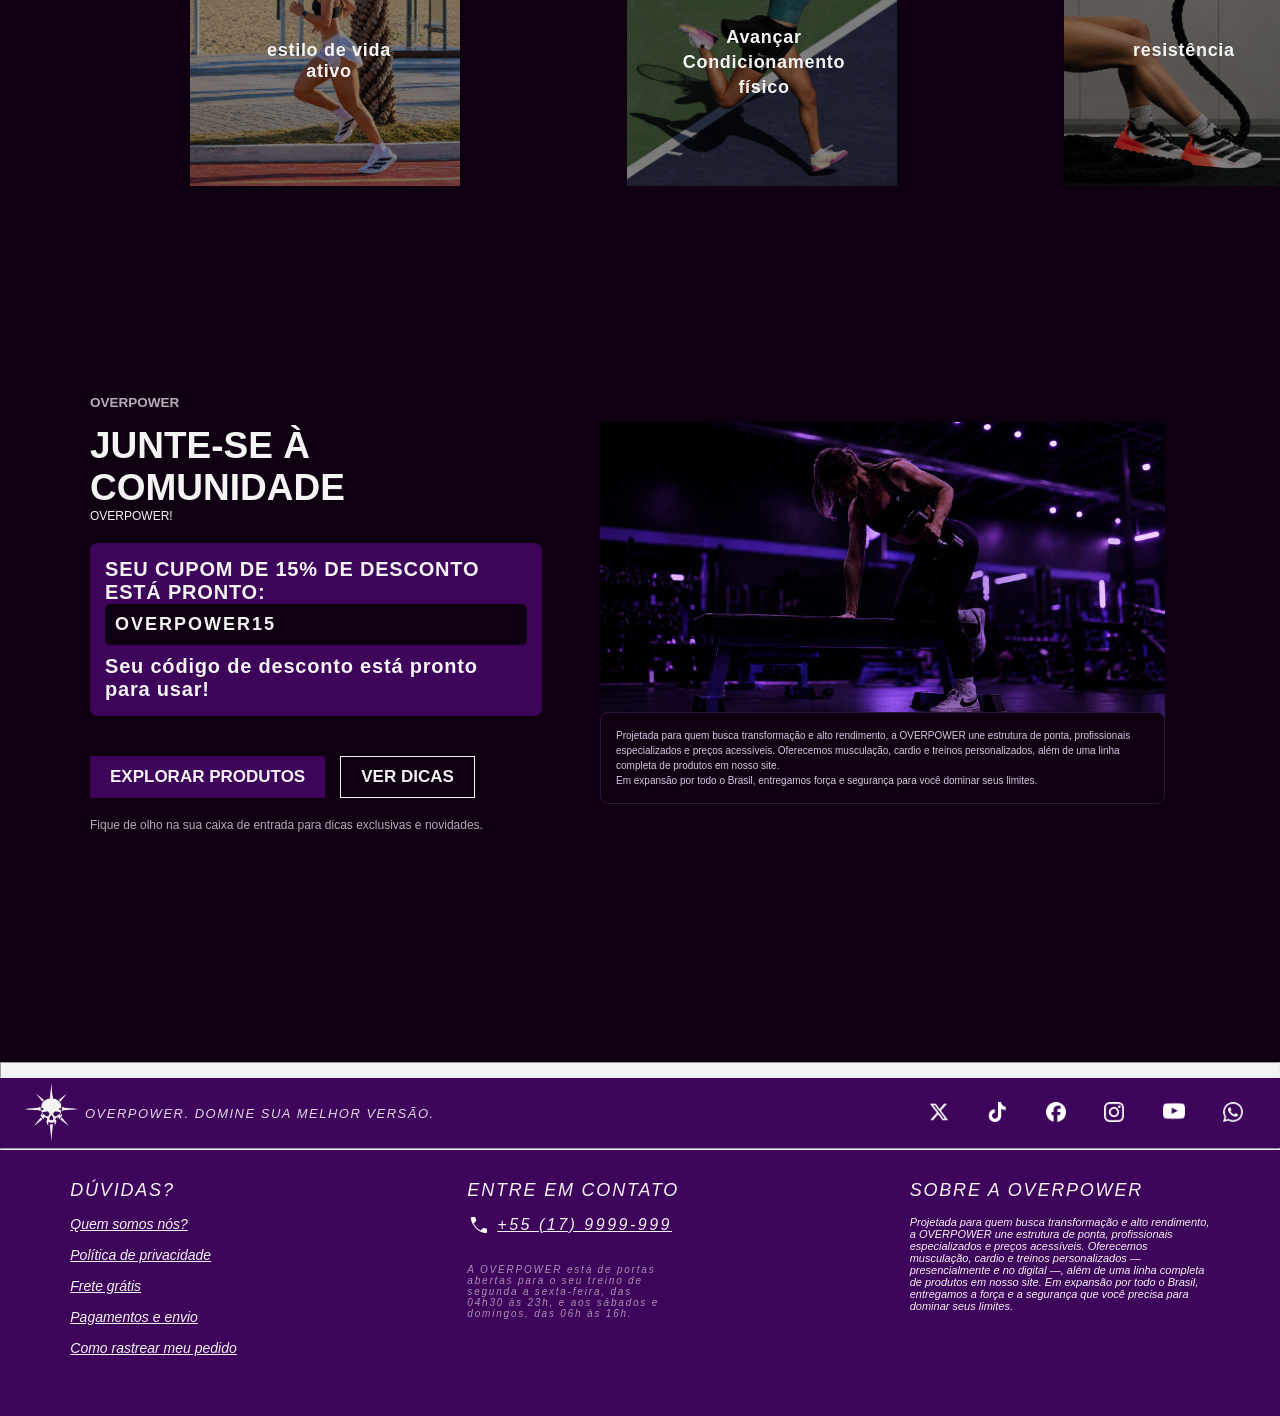
<file: alpine.html>
<!DOCTYPE html>
<html lang="pt-br">
<head>
    <link rel="icon" href="imagem/icone_top_chrome.png" type="image/x-icon">
    <meta charset="UTF-8">
    <meta name="viewport" content="width=device-width, initial-scale=1.0">
    <title>OVERPOWER</title>
    <link rel="stylesheet" href="alpine.css">
    <!--link dos icones -->
    <link rel="stylesheet"
        href="https://fonts.googleapis.com/css2?family=Material+Symbols+Outlined:opsz,wght,FILL,GRAD@20..48,100..700,0..1,-50..200&icon" />
<body>
    <header class="carrosel">
        <input type="radio" name="frase_control" id="frase1" checked>
        <input type="radio" name="frase_control" id="frase2">
        <input type="radio" name="frase_control" id="frase3">
        <input type="radio" name="frase_control" id="frase4">
        <div class="frase_item item_1"> <!--setas laterais-->
            <label for="frase4" class="seta">&lsaquo;</label>
            <span class="frase">TREINE COM ATITUDE. CONHEÇA NOSSOS PRODUTOS</span>
            <label for="frase2" class="seta">&rsaquo;</label>
        </div>
        <div class="frase_item item_2">
            <label for="frase1" class="seta">&lsaquo;</label>
            <span class="frase">DESCUBRA ONDE A EVOLUÇÃO ACONTECE. CONHEÇA A OVERPOWER</span>
            <label for="frase3" class="seta">&rsaquo;</label>
        </div>
        <div class="frase_item item_3">
            <label for="frase2" class="seta">&lsaquo;</label>
            <span class="frase">UMA REDE FEITA PARA QUEM QUER EVOLUIR. CONHEÇA NOSSOS PARCEIROS</span>
            <label for="frase4" class="seta">&rsaquo;</label>
        </div>
        <div class="frase_item item_4">
            <label for="frase3" class="seta">&lsaquo;</label>
            <span class="frase">DESAFIE SEUS LIMITES. ULTRAPASSE-OS. EXPLORE NOSSOS TREINOS</span>
            <label for="frase1" class="seta">&rsaquo;</label>
        </div>
        <section class="carrosel_header">
            <input type="radio" name="carrosel_control" id="carrosel1" checked>
            <input type="radio" name="carrosel_control" id="carrosel2">
            <input type="radio" name="carrosel_control" id="carrosel3">
            <input type="radio" name="carrosel_control" id="carrosel4">
        </section>
    </header>
    <nav>
        <div id="parte_esquerda_menu">
            <a href="index.html"><img src="imagem/logo branca com fundo roxo.png" alt="logo" width="180px" class="logo_menu"></a>
            <!--TOPICOS MENU-->
            <section>
                <a href="produtos.html"><h5>PRODUTOS</h5></a>
                <span class="material-symbols-outlined">
                    chevron_right
                </span>
            </section>
            <section>
                <a href="treinos.html"><h5>TREINOS</h5></a>
                <span class="material-symbols-outlined">
                    chevron_right
                </span>
            </section>
            <section>
                <a href="parcerias.html"><h5>PARCERIAS</h5></a>
                <span class="material-symbols-outlined">
                    chevron_right
                </span>
            </section>
            <section>
                <a href="receitas.html"><h5>RECEITAS</h5></a>
                <span class="material-symbols-outlined">
                    chevron_right
                </span>
            </section>
            <section>
                <a href="sobrenos.html"><h5>SOBRE NÓS</h5></a>
                <span class="material-symbols-outlined">
                    chevron_right
                </span>
            </section>
        </div>
        <div id="parte_direita_menu">
            <!-- parte de pesquisa-->
            <div id="pesquisa">
                <span class="material-symbols-outlined">
                    search
                </span>
                <input type="text" placeholder="Pesquisar">
            </div>
            <div id="icones_lateral_menu">
                <span class="material-symbols-outlined">
                    account_circle
                </span>
                <a href="carrinho.html">
                    <span class="material-symbols-outlined">
                        shopping_cart
                    </span>
                </a>
            </div>
        </div>
    </nav>

      <img
        class="banner"
        src="imagens-parceria/foto - alpine.png"
        alt="banner alpine"
      />

      <section class="profissional">
        <h4 style="margin-left: 15px">TREINE COMO UM PROFISSIONAL</h4>
        <hr class="linha-1" />
        <p class="deslize">Deslize para ver tudo</p>
        <img
          class="seta-branca"
          src="imagens-parceria/Ícone Roxo com Seta Branca.png"
          alt="Seta Branca"
        />
      </section>

      <section class="fotos">
        <img
          class="pierre"
          src="imagens-parceria/foto pierre.png"
          alt="academia"
        />
        <img
          class="colapinto"
          src="imagens-parceria/foto colapinto.png"
          alt="academia"
        />
      </section>

      <section class="corra">
        <hr class="linha" />

        <h4>CORRA COMO UM CAMPEÃO</h4>
      </section>

      <section class="whey">
        <img src="imagens-parceria/foto png - whey (2).png" alt="foto-whey" width="480px"/>

        <background class="background-whey">
          <h3 class="tituloh3">
            O produto favorito da <br />
            Equipe Alpine
          </h3>

          <p class="texto-whey">
            O GOLD STANDARD 100% WHEY da OverPower <br />é a proteína whey mais
            vendida do <br />
            mundo. Ele fornece 24 g de proteína whey para <br />
            auxiliar no crescimento muscular. Após o treino, <br />
            seu corpo utiliza a proteína para ajudar a reparar <br />
            e reconstruir as fibras musculares.
          </p>

          <a href="produtos.html"><button class="botao_whey">SAIBA MAIS</button></a>
        </background>
      </section>


      <section class="receitas">
        <div class="background-receitas">
          <h3 class="titulo-receita">
            a Receita favorita da Equipe Alpine - aveia de um dia para o outro com
            chocolate e avelã
          </h3>

          <a href="receitas.html"><div class="botao_receitas">SAIBA MAIS</div></a>
        </div>
        <div>
          <img
            class="bebida"
            src="imagens-parceria/foto - bebida favorita.png"
            alt=""
            width="100%"
          />
        </div>
      </section>


      <section class="potencial">
      
        <h3 class="titulo-potencial">ALCANCE SEU POTENCIAL</h3>

        <p class="texto-potencial">
          Todos têm objetivos, deixe-nos ajudar você a alcançar os seus.
        </p>
   
      </section>


 <div class="treinos">
      
        <section class="fisico">
         
            <a href="treinos.html"><img class= "foto-fisico" src="imagens-parceria/foto - físico atletico e magro.jpg" alt=""></a>
            <h4 class="texto-fisico">Físico Atletico <br> Magro</h4>
       
        </section>

        <section class="musculo">
         
            <a href="treinos.html"><img class= "foto-musculo" src="imagens-parceria/foto - criar musculo.png" alt=""></a>
            <h4 class="texto-musculo">Criar <br> Musculo</h4>
       
        </section>

        <section class="peso">

            <a href="treinos.html"><img class= "foto-peso" src="imagens-parceria/foto - controle de peso.jpg" alt=""></a>
            <h4 class="texto-peso">Controle de <br> peso</h4>

        </section>

    </div>
      
      
      <div class="treinos2">
      
        <section class="estilo">
         
            <a href="treinos.html"><img class= "foto-estilo" src="imagens-parceria/foto - corrida.png" alt=""></a>
            <h4 class="texto-estilo">estilo de vida <br>ativo</h4>
       
        </section>
   

        <section class="condicionamento">
         
            <a href="treinos.html"><img class= "foto-condicionamento" src="imagens-parceria/foto - condicionamento.jpeg"></a>
            <h4 class="texto-condicionamento">Avançar <br>Condicionamento <br>físico</h4>
       
        </section>

        <section class="resistencia">

            <a href="treinos.html"><img class= "foto-resistencia" src="imagens-parceria/foto - resistencia.png"></a>
            <h4 class="texto-resistencia">resistência</h4>

        </section>

    </div>
  

<section class="anuncio">

 
    <div class="conteudo-anuncio">

        <div class="titulo-anuncio">
            <h2>OVERPOWER</h2>
        </div>

        <h1 class="titulo-principal">JUNTE-SE À COMUNIDADE</h1>
        <p>OVERPOWER!</p>

        <div class="cupom">
           
            <h4>SEU CUPOM DE 15% DE DESCONTO ESTÁ PRONTO:</h4>

            <div class="codigo-cupom">
                <h2>OVERPOWER15</h2>
            </div>

            <h4>
                Seu código de desconto está pronto para usar!
            </h4>
       
        </div>



        <div class="botoes">
           
            <button class="botao-roxo">EXPLORAR PRODUTOS</button>

          
             <button class="botao-contorno">VER DICAS</button>
       
        </div>

        <p class="texto-final">
            Fique de olho na sua caixa de entrada para dicas
            exclusivas e novidades.
        </p>

    </div>

    
    <div class="imagem-anuncio">

        <img src="imagens-parceria/foto - anuncio.png" alt="">

        <div class="texto-imagem">
            <p>
                Projetada para quem busca transformação e alto
                rendimento, a OVERPOWER une estrutura de ponta,
                profissionais especializados e preços acessíveis.
                Oferecemos musculação, cardio e treinos personalizados,
                além de uma linha completa de produtos em nosso site.
            </p>

            <p>
                Em expansão por todo o Brasil, entregamos força
                e segurança para você dominar seus limites.
            </p>
        </div>

    </div>

</section>


      
      <hr id="barra_maior">
    <footer>
    
        <div class="parte_superior">
            <section id="frase_e_icone">
            <img src="imagem/icone fundo removido.png" width="55px">
            <p class="frase_footer"><i> OVERPOWER. DOMINE SUA MELHOR VERSÃO. </i></p>
            </section>
            <div id="icones">
                <img class="icones_redes" src="imagem/Platform=X (Twitter), Color=Negative.png" width="20px">
                <img class="icones_redes" src="imagem/Platform=TikTok, Color=Negative.png" width="20px">
                <img class="icones_redes" src="imagem/Platform=Facebook, Color=Negative.png" width="20px">
                <img class="icones_redes" src="imagem/Platform=Instagram, Color=Negative.png" width="20px">
                <img class="icones_redes" src="imagem/Platform=YouTube, Color=Negative.png" width="22px">
                <img class="icones_redes" src="imagem/Platform=WhatsApp, Color=Negative.png" width="20px">
            </div>
        </div>
        
        <hr id="barra_menor">
        <div class="caixa_do_rodape">
                <div class="caixas">
                    <h5><i>DÚVIDAS?</i></h5>
                    <a href="sobrenos.html"><p><i>Quem somos nós?</i></p></a>
                    <p><i>Política de privacidade</i></p>
                    <p><i>Frete grátis</i></p>
                    <p><i>Pagamentos e envio</i></p>
                    <p><i>Como rastrear meu pedido</i></p>
                </div>
                <div class="caixas">
                    <h5><i>ENTRE EM CONTATO</i></h5>
                    <div id="contato">
                        <span class="material-symbols-outlined" style=" color: #f4f4f4;
                                font-variation-settings:
                                'FILL' 5,
                                'wght' 200,
                                'GRAD' 10,
                                'opsz' 24">
                            call
                        </span>
                        <p><i>+55 (17) 9999-999</i></p>
                    </div>
                    <p id="contato_especifico"><i>A OVERPOWER está de portas abertas para o seu treino de segunda a sexta-feira, das 04h30 às 23h, e aos sábados e domingos, das 06h às 16h.</i></p>
                
                </div>
                <div class="caixas">
                    
                    <a href="sobrenos.html"><h5><i>SOBRE A OVERPOWER</i></h5></a>
                    <p id="sobre_frase_rodape"><i>Projetada para quem busca transformação e alto rendimento, a OVERPOWER une estrutura de ponta, profissionais especializados e preços acessíveis. Oferecemos musculação, cardio e treinos personalizados — presencialmente e no digital —, além de uma linha completa de produtos em nosso site.
                    Em expansão por todo o Brasil, entregamos a força e a segurança que você precisa para dominar seus limites.</i></p>
                </div>
        </div>
    </footer>
</file>
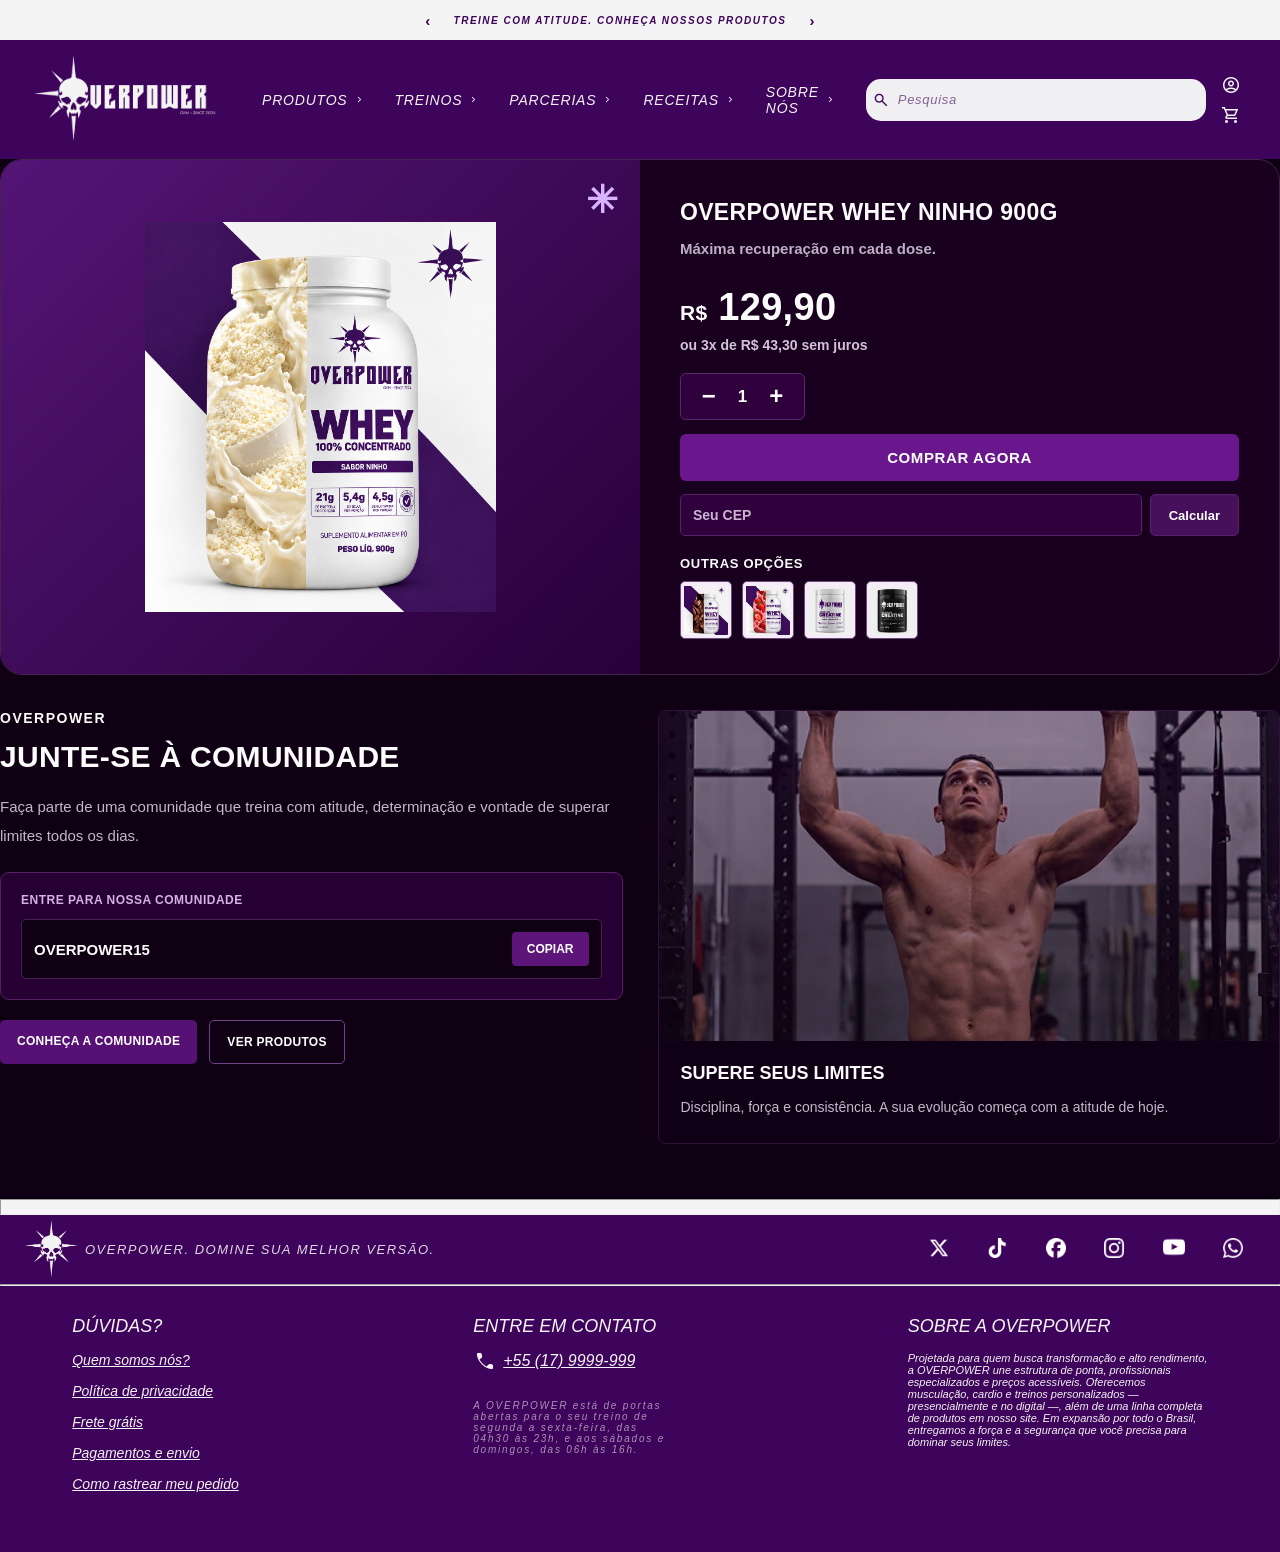
<file: carrinho.html>
<!DOCTYPE html>
<html lang="pt-br">
<head>
    <link rel="icon" href="imagem/icone_top_chrome.png" type="image/x-icon">
    <meta charset="UTF-8">
    <meta name="viewport" content="width=device-width, initial-scale=1.0">
    <title>OVERPOWER</title>
    <link rel="stylesheet" href="carrinho.css">
    <!--link dos icones -->
    <link rel="stylesheet"
        href="https://fonts.googleapis.com/css2?family=Material+Symbols+Outlined:opsz,wght,FILL,GRAD@20..48,100..700,0..1,-50..200&icon" />
<body>
    <header class="carrosel">
        <input type="radio" name="frase_control" id="frase1" checked>
        <input type="radio" name="frase_control" id="frase2">
        <input type="radio" name="frase_control" id="frase3">
        <input type="radio" name="frase_control" id="frase4">
        <div class="frase_item item_1"> <!--setas laterais-->
            <label for="frase4" class="seta">&lsaquo;</label>
            <span class="frase">TREINE COM ATITUDE. CONHEÇA NOSSOS PRODUTOS</span>
            <label for="frase2" class="seta">&rsaquo;</label>
        </div>
        <div class="frase_item item_2">
            <label for="frase1" class="seta">&lsaquo;</label>
            <span class="frase">DESCUBRA ONDE A EVOLUÇÃO ACONTECE. CONHEÇA A OVERPOWER</span>
            <label for="frase3" class="seta">&rsaquo;</label>
        </div>
        <div class="frase_item item_3">
            <label for="frase2" class="seta">&lsaquo;</label>
            <span class="frase">UMA REDE FEITA PARA QUEM QUER EVOLUIR. CONHEÇA NOSSOS PARCEIROS</span>
            <label for="frase4" class="seta">&rsaquo;</label>
        </div>
        <div class="frase_item item_4">
            <label for="frase3" class="seta">&lsaquo;</label>
            <span class="frase">DESAFIE SEUS LIMITES. ULTRAPASSE-OS. EXPLORE NOSSOS TREINOS</span>
            <label for="frase1" class="seta">&rsaquo;</label>
        </div>
        <section class="carrosel_header">
            <input type="radio" name="carrosel_control" id="carrosel1" checked>
            <input type="radio" name="carrosel_control" id="carrosel2">
            <input type="radio" name="carrosel_control" id="carrosel3">
            <input type="radio" name="carrosel_control" id="carrosel4">
        </section>
    </header>
    <nav>
        <div id="parte_esquerda_menu">
            <a href="index.html">
                <img src="imagem/logo branca com fundo roxo.png" alt="logo" width="183px" class="logo_menu">
            </a>
            <!--TOPICOS MENU-->
            <section>
                <a href="produtos.html">
                    <h5>PRODUTOS</h5>
                </a>
                <span class="material-symbols-outlined">
                    chevron_right
                </span>
            </section>
            <section>
                <a href="treinos.html">
                    <h5>TREINOS</h5>
                </a>
                <span class="material-symbols-outlined">
                    chevron_right
                </span>
            </section>
            <section>
                <a href="parcerias.html">
                    <h5>PARCERIAS</h5>
                </a>
                <span class="material-symbols-outlined">
                    chevron_right
                </span>
            </section>
            <section>
                <a href="receitas.html">
                    <h5>RECEITAS</h5>
                </a>
                <span class="material-symbols-outlined">
                    chevron_right
                </span>
            </section>
            <section>
                <a href="sobrenos.html">
                    <h5>SOBRE NÓS</h5>
                </a>
                <span class="material-symbols-outlined">
                    chevron_right
                </span>
            </section>
        </div>
        <div id="parte_direita_menu">
            <!-- parte de pesquisa-->
            <div id="pesquisa">
                <span class="material-symbols-outlined">
                    search
                </span>
                <input type="text" placeholder="Pesquisar">
            </div>
            <div id="icones_lateral_menu">
                <span class="material-symbols-outlined">
                    account_circle
                </span>
                <a href="carrinho.html">
                    <span class="material-symbols-outlined">
                        shopping_cart
                    </span>
                </a>
            </div>
        </div>
    </nav>






    <section class="produto" id="produto">


            <div class="produto-imagem">


                <img src="outras/whet ninho.png"
                    alt="Whey Protein sabor Ninho da OVERPOWER">


                <span class="estrela">✳</span>


            </div>


            <div class="produto-info">


                <p class="marca">OVERPOWER WHEY NINHO 900G</p>


                <p class="descricao-curta">
                    Máxima recuperação em cada dose.
                </p>


                <div class="preco">
                    <span>R$</span> 129,90
                </div>


                <p class="parcelamento">
                    ou 3x de R$ 43,30 sem juros
                </p>


                <div class="quantidade">


                    <button type="button" id="diminuir">−</button>


                    <span id="quantidade">1</span>


                    <button type="button" id="aumentar">+</button>


                </div>


                <button class="comprar" type="button">
                    COMPRAR AGORA
                </button>


                <div class="cep">


                    <input type="text"
                        placeholder="Seu CEP"
                        maxlength="9">


                    <button type="button">Calcular</button>


                </div>


                <p class="cores-titulo">OUTRAS OPÇÕES</p>


                <div class="outras-opcoes">


                    <img src="outras/whey choco.png" alt="Whey sabor chocolate">


                    <img src="outras/whey morango.png" alt="Whey sabor morango">


                    <img src="outras/creatina mockup 2.png" alt="Creatina opção 1">


                    <img src="outras/creatina mockup 3.png" alt="Creatina opção 2">


                </div>


            </div>


        </section>






        <section class="comunidade" id="treinos">


            <div class="comunidade-conteudo">


                <p class="sobretitulo">OVERPOWER</p>


                <h2>JUNTE-SE À COMUNIDADE</h2>


                <p class="comunidade-descricao">
                    Faça parte de uma comunidade que treina com atitude,
                    determinação e vontade de superar limites todos os dias.
                </p>


                <div class="comunidade-card">


                    <p class="comunidade-legenda">
                        ENTRE PARA NOSSA COMUNIDADE
                    </p>


                    <div class="campo-comunidade">


                        <span>OVERPOWER15</span>


                        <button type="button" id="copiar-codigo">
                            COPIAR
                        </button>


                    </div>


                </div>


                <div class="botoes-comunidade">


                    <a href="#treinos" class="botao-roxo">
                        CONHEÇA A COMUNIDADE
                    </a>


                    <a href="#produto" class="botao-contorno">
                        VER PRODUTOS
                    </a>


                </div>


            </div>


            <div class="comunidade-visual">


                <img src="outras/watermarked_img_13437901387256323408 1.png"
                    alt="Atleta treinando em uma academia">


                <div class="comunidade-legenda-final">


                    <h3>SUPERE SEUS LIMITES</h3>


                    <p>
                        Disciplina, força e consistência.
                        A sua evolução começa com a atitude de hoje.
                    </p>


                </div>


            </div>


        </section>


    </main>






    <hr id="barra_maior">
    <footer>
    
        <div class="parte_superior">
            <section id="frase_e_icone">
            <img src="imagem/icone fundo removido.png" width="55px">
            <p class="frase_footer"><i> OVERPOWER. DOMINE SUA MELHOR VERSÃO. </i></p>
            </section>
            <div id="icones">
                <img class="icones_redes" src="outras/twiter x.png" width="20px">
                <img class="icones_redes" src="outras/tik tok.png" width="20px">
                <img class="icones_redes" src="outras/facebook.png" width="20px">
                <img class="icones_redes" src="outras/instagram.png" width="20px">
                <img class="icones_redes" src="outras/youtube.png" width="22px">
                <img class="icones_redes" src="outras/whatsap.png" width="20px">
            </div>
        </div>
        
        <hr id="barra_menor">
        <div class="caixa_do_rodape">
                <div class="caixas">
                    <h5><i>DÚVIDAS?</i></h5>
                    <p><i>Quem somos nós?</i></p>
                    <p><i>Política de privacidade</i></p>
                    <p><i>Frete grátis</i></p>
                    <p><i>Pagamentos e envio</i></p>
                    <p><i>Como rastrear meu pedido</i></p>
                </div>
                <div class="caixas">
                    <h5><i>ENTRE EM CONTATO</i></h5>
                    <div id="contato">
                        <span class="material-symbols-outlined" style=" color: #f4f4f4;
                                font-variation-settings:
                                'FILL' 5,
                                'wght' 200,
                                'GRAD' 10,
                                'opsz' 24">
                            call
                        </span>
                        <p><i>+55 (17) 9999-999</i></p>
                    </div>
                    <p id="contato_especifico"><i>A OVERPOWER está de portas abertas para o seu treino de segunda a sexta-feira, das 04h30 às 23h, e aos sábados e domingos, das 06h às 16h.</i></p>
                
                </div>
                <div class="caixas">
                    
                    <h5><i>SOBRE A OVERPOWER</i></h5>
                    <p id="sobre_frase_rodape"><i>Projetada para quem busca transformação e alto rendimento, a OVERPOWER une estrutura de ponta, profissionais especializados e preços acessíveis. Oferecemos musculação, cardio e treinos personalizados — presencialmente e no digital —, além de uma linha completa de produtos em nosso site.
                    Em expansão por todo o Brasil, entregamos a força e a segurança que você precisa para dominar seus limites.</i></p>
                </div>
        </div>
    </footer>
</file>
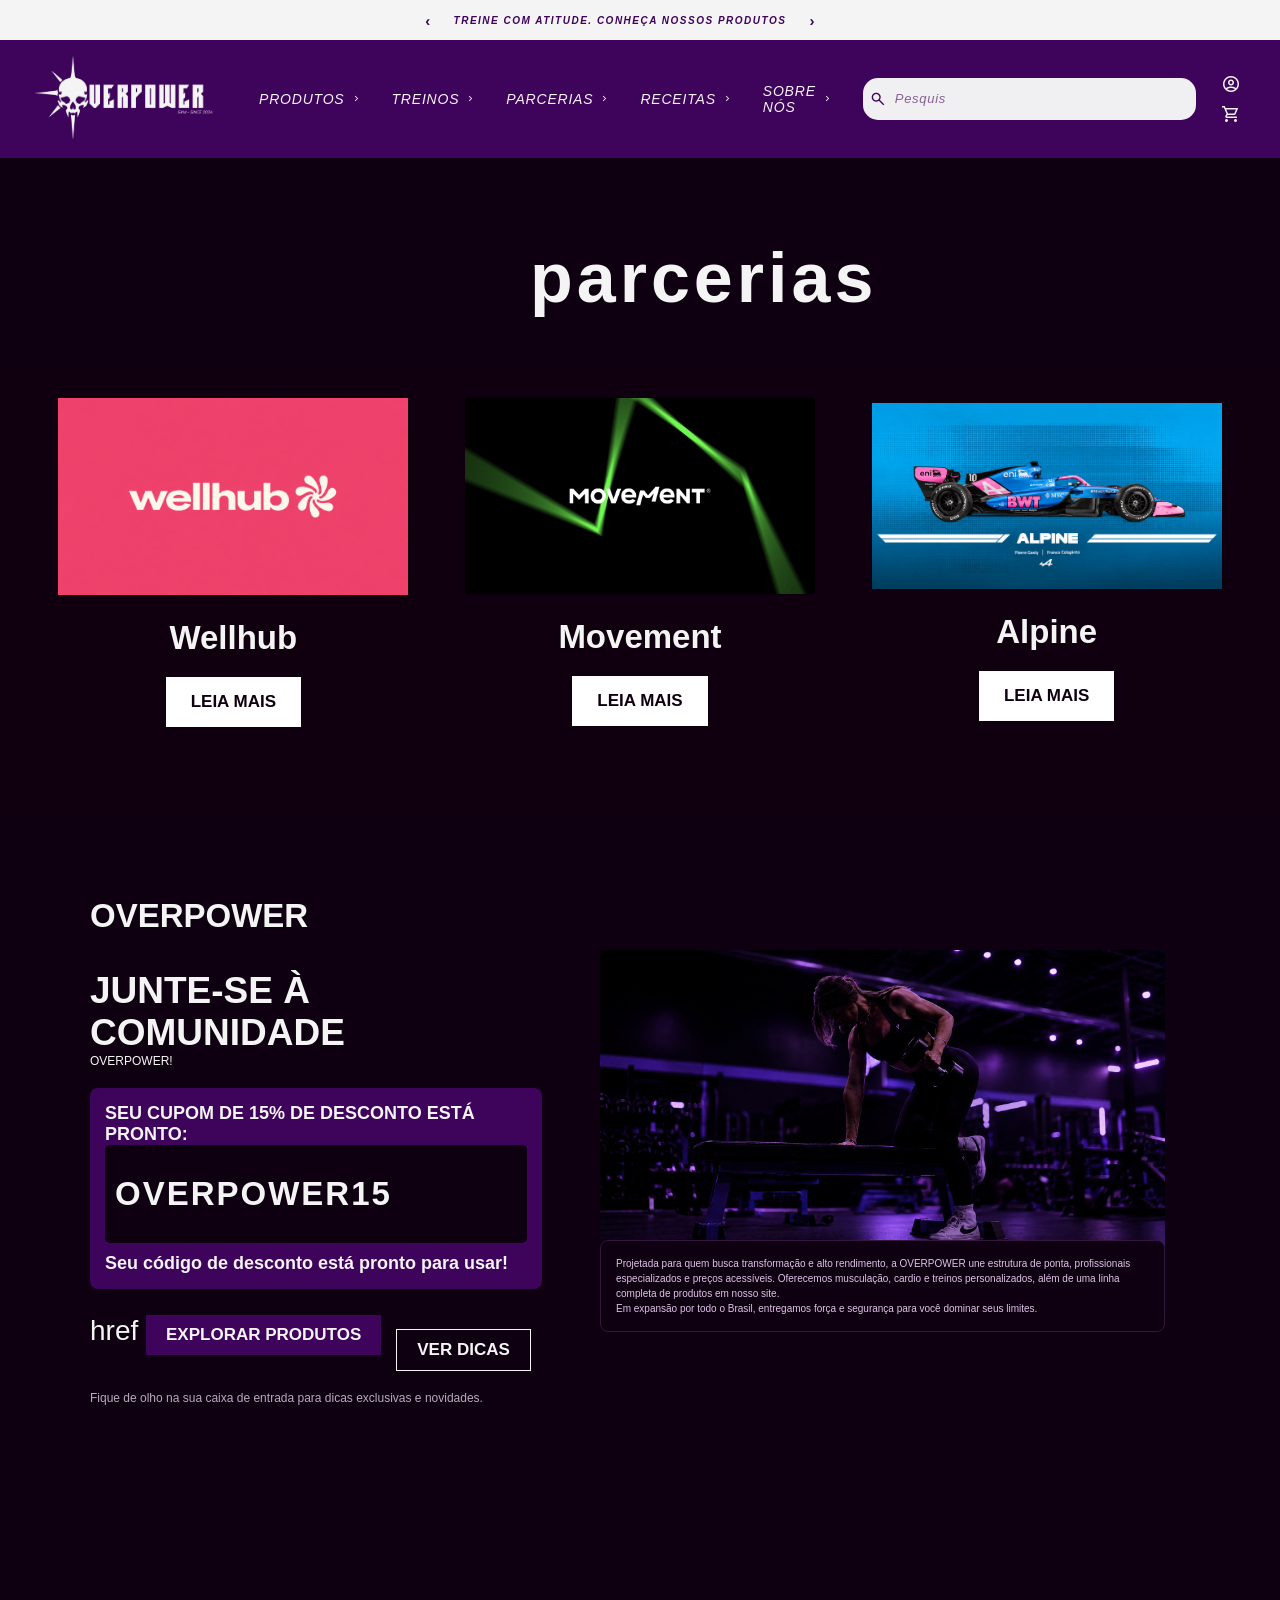
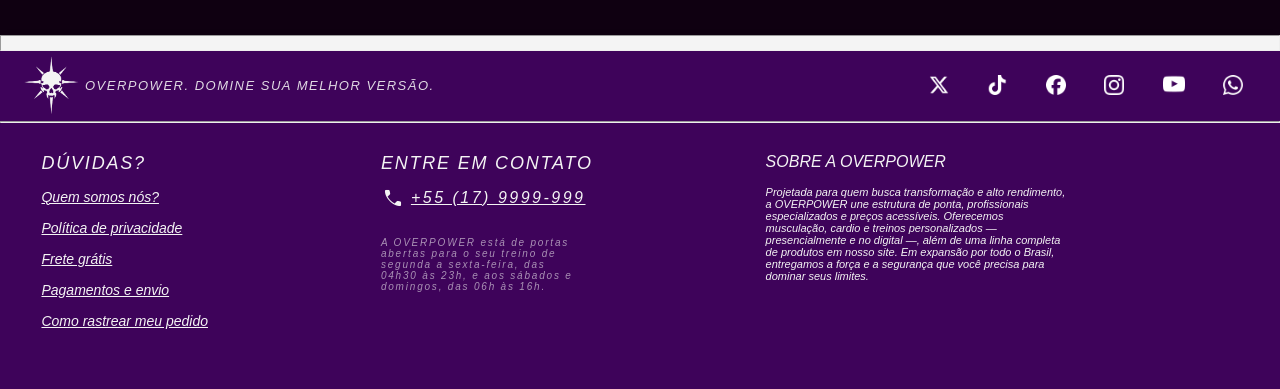
<file: parcerias - Copia.html>
<!DOCTYPE html>
<html lang="pt-br">
<head>
    <link rel="icon" href="imagem/icone_topo_chrome.png" type="image/x-icon">
    <meta charset="UTF-8">
    <meta name="viewport" content="width=device-width, initial-scale=1.0">
    <title>OVERPOWER</title>
    <link rel="stylesheet" href="parcerias.css">
    <!--link dos icones -->
    <link rel="stylesheet"
        href="https://fonts.googleapis.com/css2?family=Material+Symbols+Outlined:opsz,wght,FILL,GRAD@20..48,100..700,0..1,-50..200&icon" />
<body>
    <header class="carrosel">
        <input type="radio" name="frase_control" id="frase1" checked>
        <input type="radio" name="frase_control" id="frase2">
        <input type="radio" name="frase_control" id="frase3">
        <input type="radio" name="frase_control" id="frase4">
        <div class="frase_item item_1"> <!--setas laterais-->
            <label for="frase4" class="seta">&lsaquo;</label>
            <span class="frase">TREINE COM ATITUDE. CONHEÇA NOSSOS PRODUTOS</span>
            <label for="frase2" class="seta">&rsaquo;</label>
        </div>
        <div class="frase_item item_2">
            <label for="frase1" class="seta">&lsaquo;</label>
            <span class="frase">DESCUBRA ONDE A EVOLUÇÃO ACONTECE. CONHEÇA A OVERPOWER</span>
            <label for="frase3" class="seta">&rsaquo;</label>
        </div>
        <div class="frase_item item_3">
            <label for="frase2" class="seta">&lsaquo;</label>
            <span class="frase">UMA REDE FEITA PARA QUEM QUER EVOLUIR. CONHEÇA NOSSOS PARCEIROS</span>
            <label for="frase4" class="seta">&rsaquo;</label>
        </div>
        <div class="frase_item item_4">
            <label for="frase3" class="seta">&lsaquo;</label>
            <span class="frase">DESAFIE SEUS LIMITES. ULTRAPASSE-OS. EXPLORE NOSSOS TREINOS</span>
            <label for="frase1" class="seta">&rsaquo;</label>
        </div>
        <section class="carrosel_header">
            <input type="radio" name="carrosel_control" id="carrosel1" checked>
            <input type="radio" name="carrosel_control" id="carrosel2">
            <input type="radio" name="carrosel_control" id="carrosel3">
            <input type="radio" name="carrosel_control" id="carrosel4">
        </section>
    </header>
    <nav>
        <div id="parte_esquerda_menu">
           <a href="index.html">
                <img src="imagem/logo branca com fundo roxo.png" alt="logo" width="180px" class="logo_menu">
            </a>
            <!--TOPICOS MENU-->
            <section>
                <a href="produtos.html"><h5>PRODUTOS</h5></a>
                <span class="material-symbols-outlined">
                    chevron_right
                </span>
            </section>
            <section>
               <a href="treinos.html"><h5>TREINOS</h5></a>
                <span class="material-symbols-outlined">
                    chevron_right
                </span>
            </section>
            <section>
                <a href="parcerias.html"><h5>PARCERIAS</h5></a>
                <span class="material-symbols-outlined">
                    chevron_right
                </span>
            </section>
            <section>
                <a href="receitas.html"><h5>RECEITAS</h5></a>
                <span class="material-symbols-outlined">
                    chevron_right
                </span>
            </section>
            <section>
               <a href="sobrenos.html"><h5>SOBRE NÓS</h5></a>
                <span class="material-symbols-outlined">
                    chevron_right
                </span>
            </section>
        </div>
        <div id="parte_direita_menu">
            <!-- parte de pesquisa-->
            <div id="pesquisa">
                <span class="material-symbols-outlined">
                    search
                </span>
                <input type="text" placeholder="Pesquisar">
            </div>
            <div id="icones_lateral_menu">
                <span class="material-symbols-outlined">
                    account_circle
                </span>
               <a href="carrinho.html">
                    <span class="material-symbols-outlined">
                        shopping_cart
                    </span>
                </a>
            </div>
        </div>
    </nav>

<section>


    <h1 class="titulo-parceria">
    parcerias
    </h1>


</section>




<div class="parcerias">


    <div class="card">
        <img src="imagens-parceria/foto - wellhub.png" alt="Wellhub" width="350px">
        <h2>Wellhub</h2>
        <button>LEIA MAIS</button>
    </div>


    <div class="card">
        <img src="imagens-parceria/logo - moviment.jpg" alt="Movement" width="350px">
        <h2>Movement</h2>
        <button>LEIA MAIS</button>
    </div>


    <div class="card">
        <img src="imagens-parceria/foto - alpine.png" alt="Alpine" width="350px">
        <h2>Alpine</h2>
        <a href="alpine.html"> <button class="button-alpine">LEIA MAIS</button></a>
    </div>




</div>




<section class="anuncio">
 
    <div class="conteudo-anuncio">


        <div class="titulo-anuncio">
            <h2>OVERPOWER</h2>
        </div>


        <h1 class="titulo-principal">JUNTE-SE À COMUNIDADE</h1>
        <p>OVERPOWER!</p>


        <div class="cupom">
           
            <h4>SEU CUPOM DE 15% DE DESCONTO ESTÁ PRONTO:</h4>


            <div class="codigo-cupom">
                <h2>OVERPOWER15</h2>
            </div>


            <h4>
                Seu código de desconto está pronto para usar!
            </h4>
       
        </div>
       
        <div class="botoes">
           
           <a href="produtos.html">
            href <button class="botao-roxo">EXPLORAR PRODUTOS</button>
           </a>

          
             <button class="botao-contorno">VER DICAS</button>
       
        </div>


        <p class="texto-final">
            Fique de olho na sua caixa de entrada para dicas
            exclusivas e novidades.
        </p>


    </div>


    
    <div class="imagem-anuncio">


        <img src="imagens-parceria/foto - anuncio.png" alt="">


        <div class="texto-imagem">
            <p>
                Projetada para quem busca transformação e alto
                rendimento, a OVERPOWER une estrutura de ponta,
                profissionais especializados e preços acessíveis.
                Oferecemos musculação, cardio e treinos personalizados,
                além de uma linha completa de produtos em nosso site.
            </p>


            <p>
                Em expansão por todo o Brasil, entregamos força
                e segurança para você dominar seus limites.
            </p>
        </div>


    </div>


</section>




    <hr id="barra_maior">
    <footer>
    
        <div class="parte_superior">
            <section id="frase_e_icone">
            <img src="imagem/icone fundo removido.png" width="55px">
            <p class="frase_footer"><i> OVERPOWER. DOMINE SUA MELHOR VERSÃO. </i></p>
            </section>
            <div id="icones">
                <img class="icones_redes" src="imagem/Platform=X (Twitter), Color=Negative.png" width="20px">
                <img class="icones_redes" src="imagem/Platform=TikTok, Color=Negative.png" width="20px">
                <img class="icones_redes" src="imagem/Platform=Facebook, Color=Negative.png" width="20px">
                <img class="icones_redes" src="imagem/Platform=Instagram, Color=Negative.png" width="20px">
                <img class="icones_redes" src="imagem/Platform=YouTube, Color=Negative.png" width="22px">
                <img class="icones_redes" src="imagem/Platform=WhatsApp, Color=Negative.png" width="20px">
            </div>
        </div>
        
        <hr id="barra_menor">
        <div class="caixa_do_rodape">
                <div class="caixas">
                    <h5><i>DÚVIDAS?</i></h5>
                    <a href="sobrenos.html"><p><i>Quem somos nós?</i></p></a>
                    <p><i>Política de privacidade</i></p>
                    <p><i>Frete grátis</i></p>
                    <p><i>Pagamentos e envio</i></p>
                    <p><i>Como rastrear meu pedido</i></p>
                </div>
                <div class="caixas">
                    <h5><i>ENTRE EM CONTATO</i></h5>
                    <div id="contato">
                        <span class="material-symbols-outlined" style=" color: #f4f4f4;
                                font-variation-settings:
                                'FILL' 5,
                                'wght' 200,
                                'GRAD' 10,
                                'opsz' 24">
                            call
                        </span>
                        <p><i>+55 (17) 9999-999</i></p>
                    </div>
                    <p id="contato_especifico"><i>A OVERPOWER está de portas abertas para o seu treino de segunda a sexta-feira, das 04h30 às 23h, e aos sábados e domingos, das 06h às 16h.</i></p>
                
                </div>
                <div class="caixas">
                    
                    <a hre<h5><i>SOBRE A OVERPOWER</i></h5>
                    <p id="sobre_frase_rodape"><i>Projetada para quem busca transformação e alto rendimento, a OVERPOWER une estrutura de ponta, profissionais especializados e preços acessíveis. Oferecemos musculação, cardio e treinos personalizados — presencialmente e no digital —, além de uma linha completa de produtos em nosso site.
                    Em expansão por todo o Brasil, entregamos a força e a segurança que você precisa para dominar seus limites.</i></p>
                </div>
        </div>
    </footer>
</file>
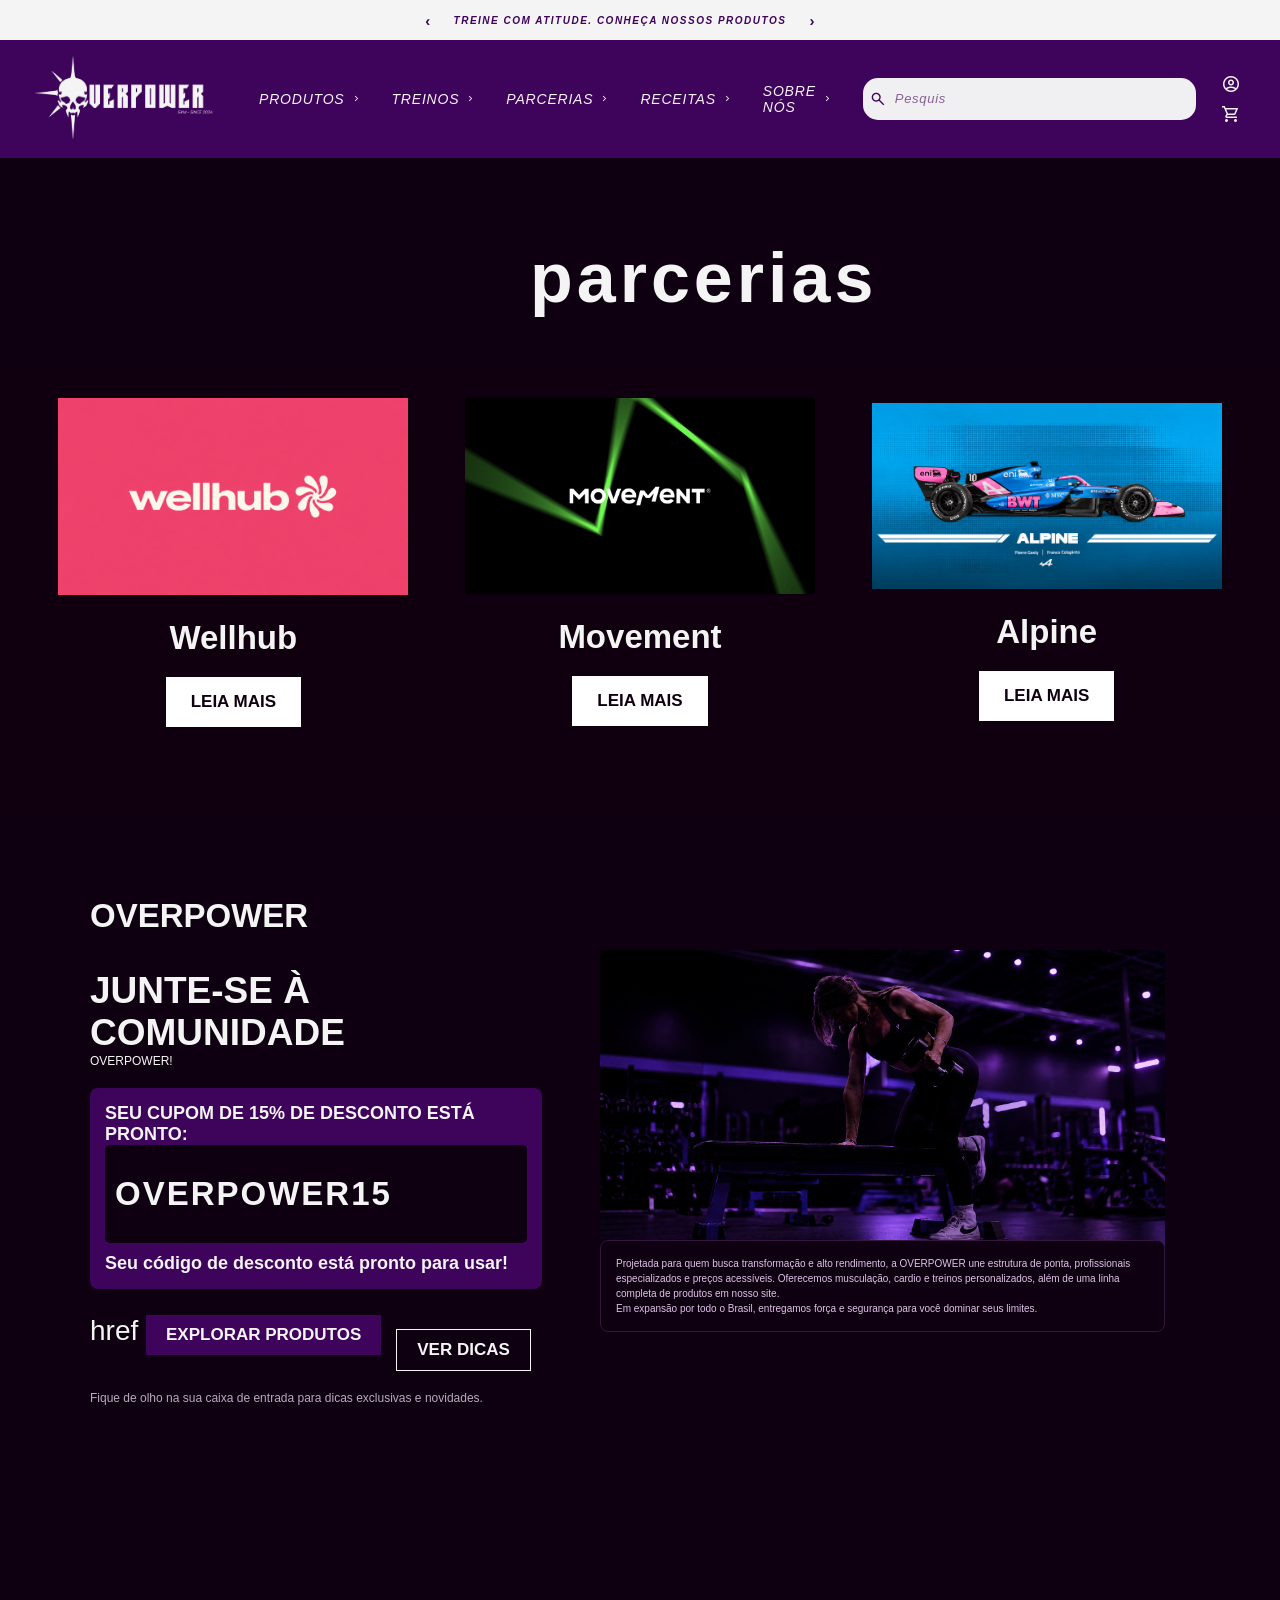
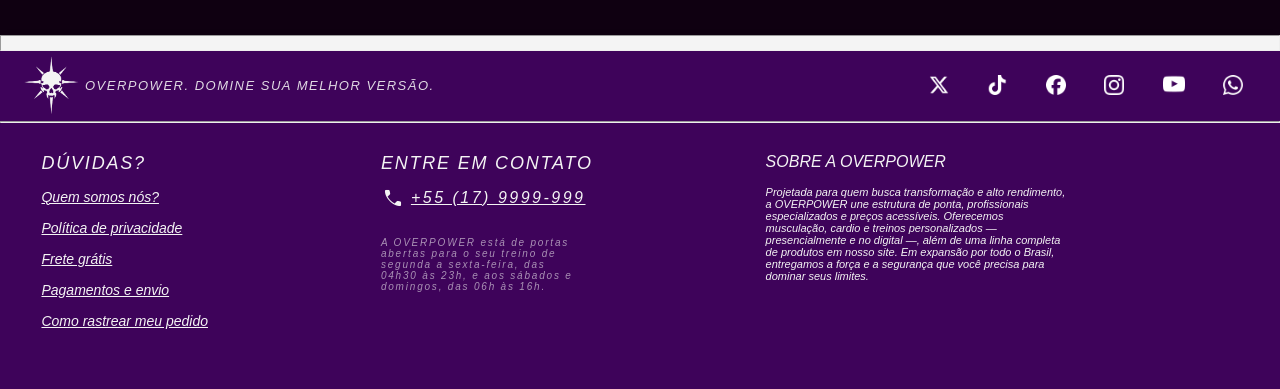
<file: parcerias.html>
<!DOCTYPE html>
<html lang="pt-br">
<head>
    <link rel="icon" href="imagem/icone_top_chrome.png" type="image/x-icon">
    <meta charset="UTF-8">
    <meta name="viewport" content="width=device-width, initial-scale=1.0">
    <title>OVERPOWER</title>
    <link rel="stylesheet" href="parcerias.css">
    <!--link dos icones -->
    <link rel="stylesheet"
        href="https://fonts.googleapis.com/css2?family=Material+Symbols+Outlined:opsz,wght,FILL,GRAD@20..48,100..700,0..1,-50..200&icon" />
<body>
    <header class="carrosel">
        <input type="radio" name="frase_control" id="frase1" checked>
        <input type="radio" name="frase_control" id="frase2">
        <input type="radio" name="frase_control" id="frase3">
        <input type="radio" name="frase_control" id="frase4">
        <div class="frase_item item_1"> <!--setas laterais-->
            <label for="frase4" class="seta">&lsaquo;</label>
            <span class="frase">TREINE COM ATITUDE. CONHEÇA NOSSOS PRODUTOS</span>
            <label for="frase2" class="seta">&rsaquo;</label>
        </div>
        <div class="frase_item item_2">
            <label for="frase1" class="seta">&lsaquo;</label>
            <span class="frase">DESCUBRA ONDE A EVOLUÇÃO ACONTECE. CONHEÇA A OVERPOWER</span>
            <label for="frase3" class="seta">&rsaquo;</label>
        </div>
        <div class="frase_item item_3">
            <label for="frase2" class="seta">&lsaquo;</label>
            <span class="frase">UMA REDE FEITA PARA QUEM QUER EVOLUIR. CONHEÇA NOSSOS PARCEIROS</span>
            <label for="frase4" class="seta">&rsaquo;</label>
        </div>
        <div class="frase_item item_4">
            <label for="frase3" class="seta">&lsaquo;</label>
            <span class="frase">DESAFIE SEUS LIMITES. ULTRAPASSE-OS. EXPLORE NOSSOS TREINOS</span>
            <label for="frase1" class="seta">&rsaquo;</label>
        </div>
        <section class="carrosel_header">
            <input type="radio" name="carrosel_control" id="carrosel1" checked>
            <input type="radio" name="carrosel_control" id="carrosel2">
            <input type="radio" name="carrosel_control" id="carrosel3">
            <input type="radio" name="carrosel_control" id="carrosel4">
        </section>
    </header>
    <nav>
        <div id="parte_esquerda_menu">
           <a href="index.html">
                <img src="imagem/logo branca com fundo roxo.png" alt="logo" width="180px" class="logo_menu">
            </a>
            <!--TOPICOS MENU-->
            <section>
                <a href="produtos.html"><h5>PRODUTOS</h5></a>
                <span class="material-symbols-outlined">
                    chevron_right
                </span>
            </section>
            <section>
               <a href="treinos.html"><h5>TREINOS</h5></a>
                <span class="material-symbols-outlined">
                    chevron_right
                </span>
            </section>
            <section>
                <a href="parcerias.html"><h5>PARCERIAS</h5></a>
                <span class="material-symbols-outlined">
                    chevron_right
                </span>
            </section>
            <section>
                <a href="receitas.html"><h5>RECEITAS</h5></a>
                <span class="material-symbols-outlined">
                    chevron_right
                </span>
            </section>
            <section>
               <a href="sobrenos.html"><h5>SOBRE NÓS</h5></a>
                <span class="material-symbols-outlined">
                    chevron_right
                </span>
            </section>
        </div>
        <div id="parte_direita_menu">
            <!-- parte de pesquisa-->
            <div id="pesquisa">
                <span class="material-symbols-outlined">
                    search
                </span>
                <input type="text" placeholder="Pesquisar">
            </div>
            <div id="icones_lateral_menu">
                <span class="material-symbols-outlined">
                    account_circle
                </span>
               <a href="carrinho.html">
                    <span class="material-symbols-outlined">
                        shopping_cart
                    </span>
                </a>
            </div>
        </div>
    </nav>

<section>


    <h1 class="titulo-parceria">
    parcerias
    </h1>


</section>




<div class="parcerias">


    <div class="card">
        <img src="imagens-parceria/foto - wellhub.png" alt="Wellhub" width="350px">
        <h2>Wellhub</h2>
        <button>LEIA MAIS</button>
    </div>


    <div class="card">
        <img src="imagens-parceria/logo - moviment.jpg" alt="Movement" width="350px">
        <h2>Movement</h2>
        <button>LEIA MAIS</button>
    </div>


    <div class="card">
        <img src="imagens-parceria/foto - alpine.png" alt="Alpine" width="350px">
        <h2>Alpine</h2>
        <a href="alpine.html"> <button class="button-alpine">LEIA MAIS</button></a>
    </div>




</div>




<section class="anuncio">
 
    <div class="conteudo-anuncio">


        <div class="titulo-anuncio">
            <h2>OVERPOWER</h2>
        </div>


        <h1 class="titulo-principal">JUNTE-SE À COMUNIDADE</h1>
        <p>OVERPOWER!</p>


        <div class="cupom">
           
            <h4>SEU CUPOM DE 15% DE DESCONTO ESTÁ PRONTO:</h4>


            <div class="codigo-cupom">
                <h2>OVERPOWER15</h2>
            </div>


            <h4>
                Seu código de desconto está pronto para usar!
            </h4>
       
        </div>
       
        <div class="botoes">
           
           <a href="produtos.html">
            href <button class="botao-roxo">EXPLORAR PRODUTOS</button>
           </a>

          
             <button class="botao-contorno">VER DICAS</button>
       
        </div>


        <p class="texto-final">
            Fique de olho na sua caixa de entrada para dicas
            exclusivas e novidades.
        </p>


    </div>


    
    <div class="imagem-anuncio">


        <img src="imagens-parceria/foto - anuncio.png" alt="">


        <div class="texto-imagem">
            <p>
                Projetada para quem busca transformação e alto
                rendimento, a OVERPOWER une estrutura de ponta,
                profissionais especializados e preços acessíveis.
                Oferecemos musculação, cardio e treinos personalizados,
                além de uma linha completa de produtos em nosso site.
            </p>


            <p>
                Em expansão por todo o Brasil, entregamos força
                e segurança para você dominar seus limites.
            </p>
        </div>


    </div>


</section>




    <hr id="barra_maior">
    <footer>
    
        <div class="parte_superior">
            <section id="frase_e_icone">
            <img src="imagem/icone fundo removido.png" width="55px">
            <p class="frase_footer"><i> OVERPOWER. DOMINE SUA MELHOR VERSÃO. </i></p>
            </section>
            <div id="icones">
                <img class="icones_redes" src="imagem/Platform=X (Twitter), Color=Negative.png" width="20px">
                <img class="icones_redes" src="imagem/Platform=TikTok, Color=Negative.png" width="20px">
                <img class="icones_redes" src="imagem/Platform=Facebook, Color=Negative.png" width="20px">
                <img class="icones_redes" src="imagem/Platform=Instagram, Color=Negative.png" width="20px">
                <img class="icones_redes" src="imagem/Platform=YouTube, Color=Negative.png" width="22px">
                <img class="icones_redes" src="imagem/Platform=WhatsApp, Color=Negative.png" width="20px">
            </div>
        </div>
        
        <hr id="barra_menor">
        <div class="caixa_do_rodape">
                <div class="caixas">
                    <h5><i>DÚVIDAS?</i></h5>
                    <a href="sobrenos.html"><p><i>Quem somos nós?</i></p></a>
                    <p><i>Política de privacidade</i></p>
                    <p><i>Frete grátis</i></p>
                    <p><i>Pagamentos e envio</i></p>
                    <p><i>Como rastrear meu pedido</i></p>
                </div>
                <div class="caixas">
                    <h5><i>ENTRE EM CONTATO</i></h5>
                    <div id="contato">
                        <span class="material-symbols-outlined" style=" color: #f4f4f4;
                                font-variation-settings:
                                'FILL' 5,
                                'wght' 200,
                                'GRAD' 10,
                                'opsz' 24">
                            call
                        </span>
                        <p><i>+55 (17) 9999-999</i></p>
                    </div>
                    <p id="contato_especifico"><i>A OVERPOWER está de portas abertas para o seu treino de segunda a sexta-feira, das 04h30 às 23h, e aos sábados e domingos, das 06h às 16h.</i></p>
                
                </div>
                <div class="caixas">
                    
                    <a hre<h5><i>SOBRE A OVERPOWER</i></h5>
                    <p id="sobre_frase_rodape"><i>Projetada para quem busca transformação e alto rendimento, a OVERPOWER une estrutura de ponta, profissionais especializados e preços acessíveis. Oferecemos musculação, cardio e treinos personalizados — presencialmente e no digital —, além de uma linha completa de produtos em nosso site.
                    Em expansão por todo o Brasil, entregamos a força e a segurança que você precisa para dominar seus limites.</i></p>
                </div>
        </div>
    </footer>
</file>
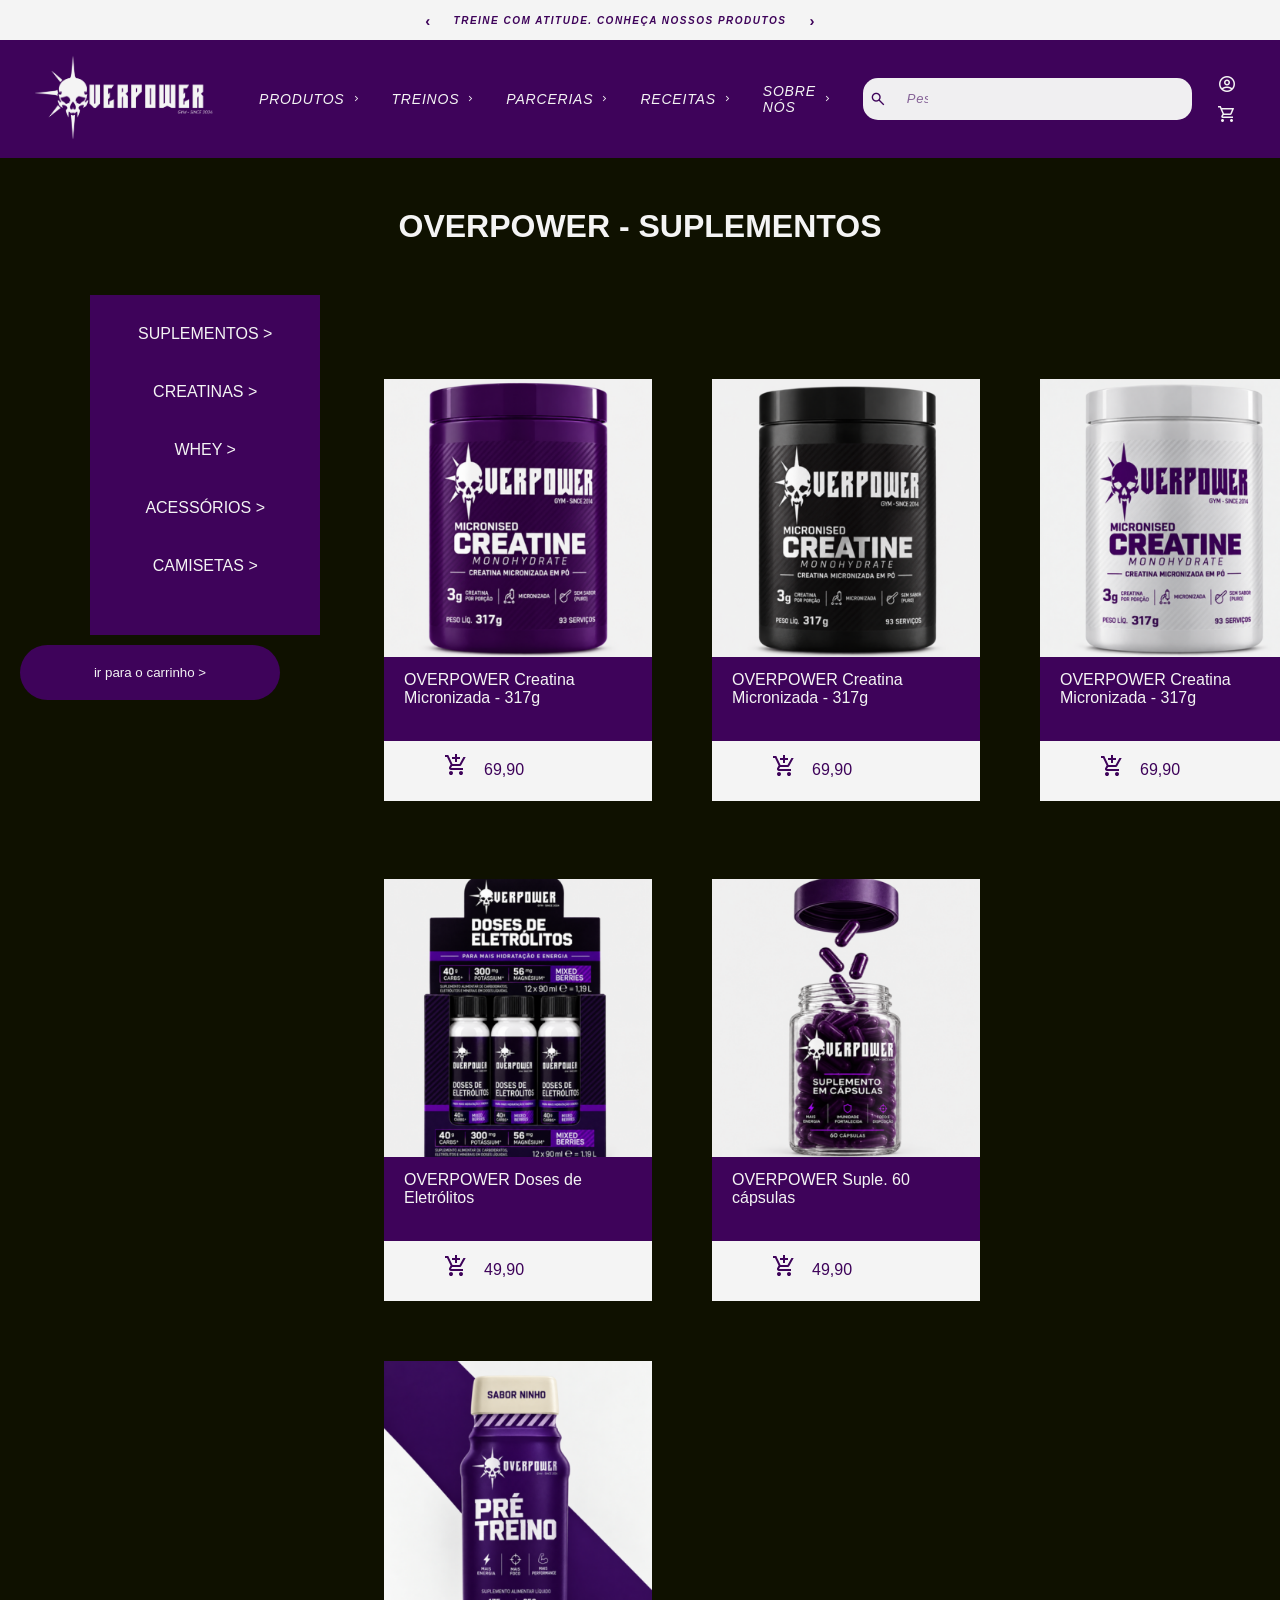
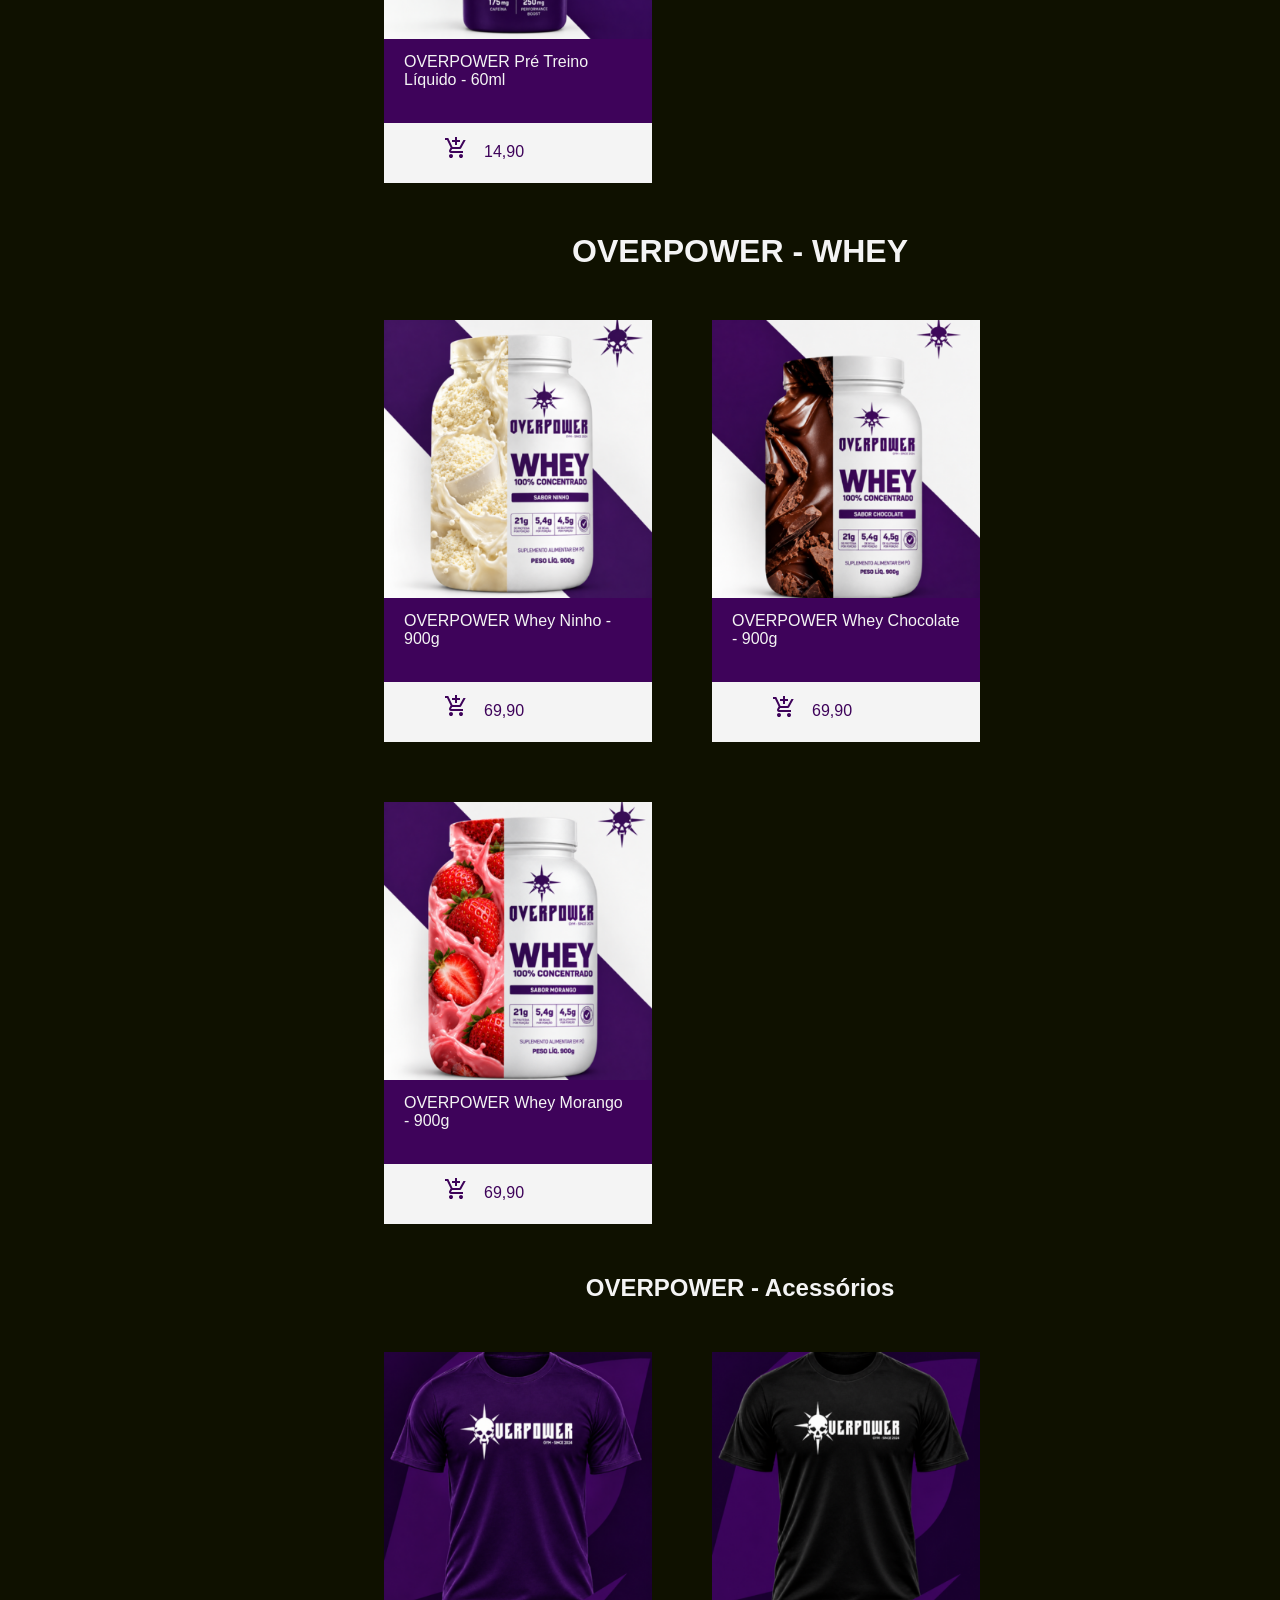
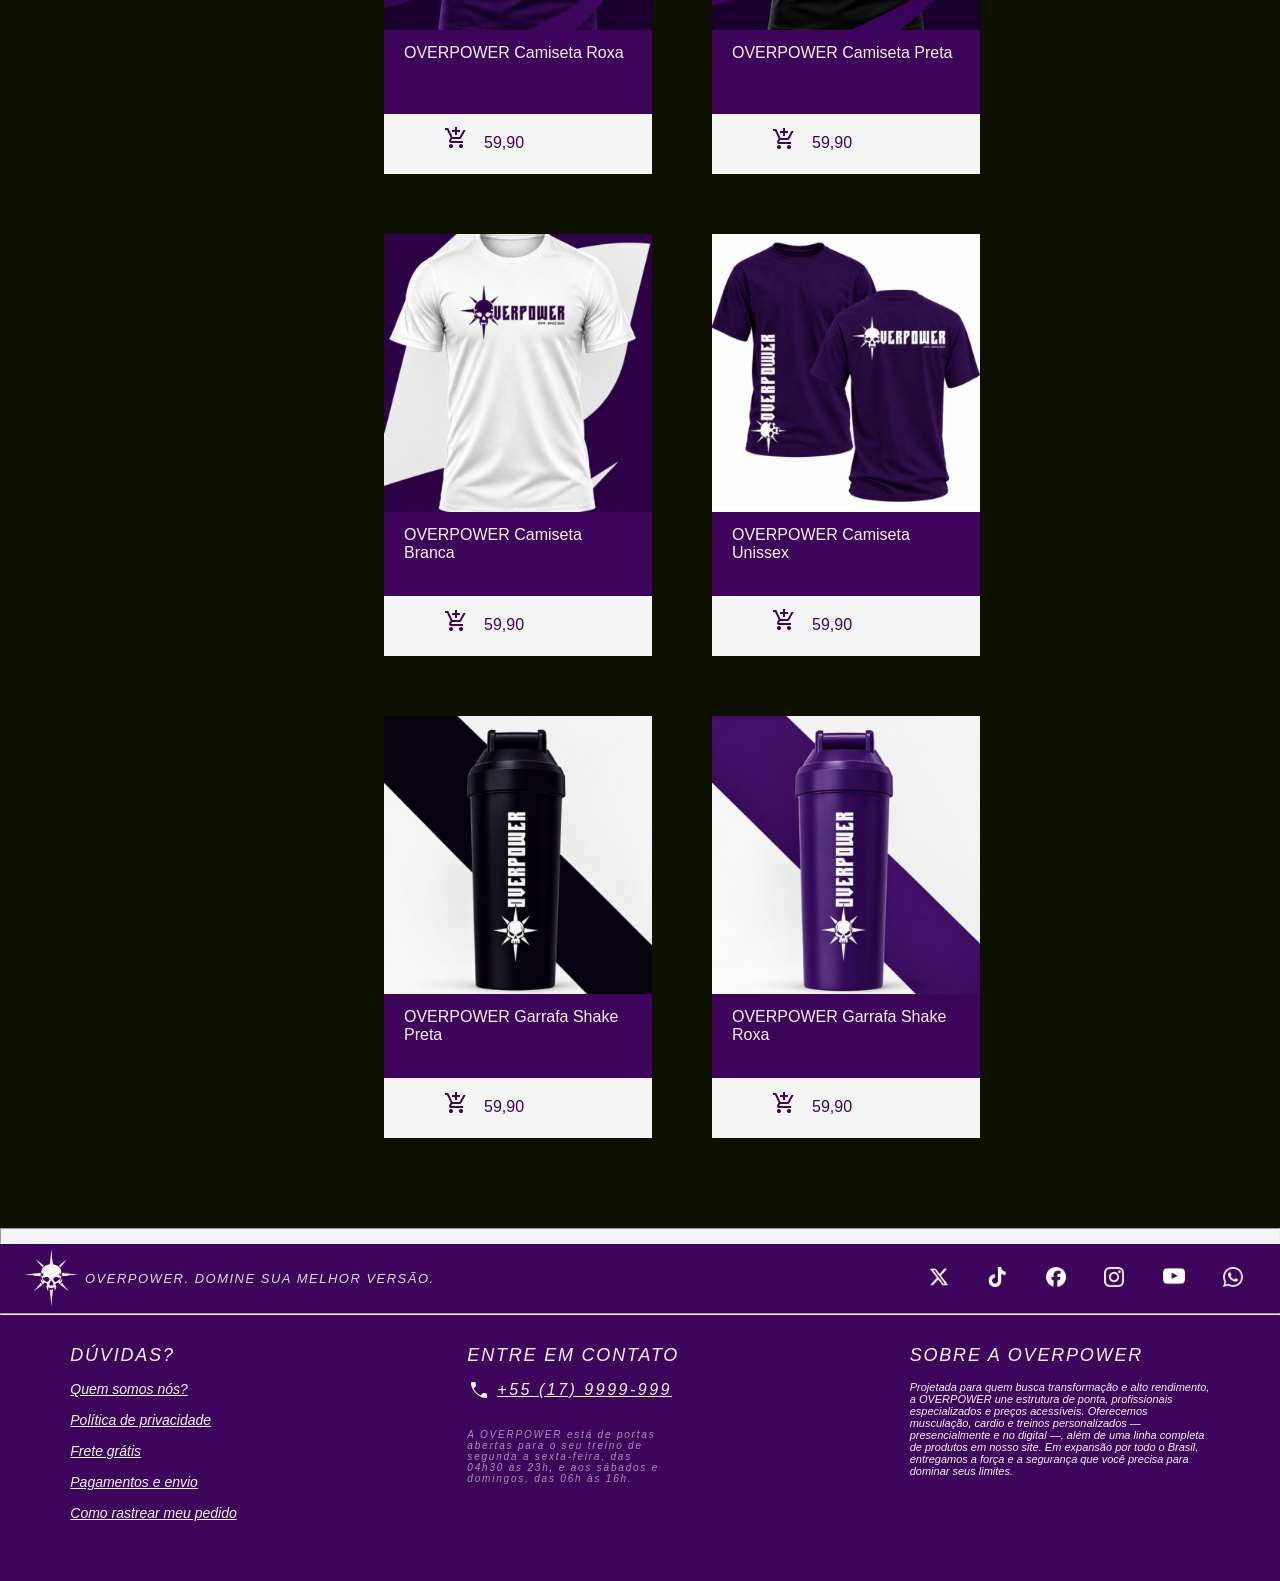
<file: produtos - Copia.html>
<!DOCTYPE html>
<html lang="pt-br">

<head>
    <link rel="icon" href="imagem/icone_topo_chrome.png" type="image/x-icon">
    <meta charset="UTF-8">
    <meta name="viewport" content="width=device-width, initial-scale=1.0">
    <link rel="stylesheet" href="produtos.css">
    <link rel="stylesheet" href="produtos.js">
    <title>OVERPOWER - PRODUTOS</title>
    <!--link dos icones -->
    <link rel="stylesheet"
        href="https://fonts.googleapis.com/css2?family=Material+Symbols+Outlined:opsz,wght,FILL,GRAD@20..48,100..700,0..1,-50..200&icon" />

<body>
    <header class="carrosel">
        <input type="radio" name="frase_control" id="frase1" checked>
        <input type="radio" name="frase_control" id="frase2">
        <input type="radio" name="frase_control" id="frase3">
        <input type="radio" name="frase_control" id="frase4">
        <div class="frase_item item_1"> <!--setas laterais-->
            <label for="frase4" class="seta">&lsaquo;</label>
            <span class="frase">TREINE COM ATITUDE. CONHEÇA NOSSOS PRODUTOS</span>
            <label for="frase2" class="seta">&rsaquo;</label>
        </div>
        <div class="frase_item item_2">
            <label for="frase1" class="seta">&lsaquo;</label>
            <span class="frase">DESCUBRA ONDE A EVOLUÇÃO ACONTECE. CONHEÇA A OVERPOWER</span>
            <label for="frase3" class="seta">&rsaquo;</label>
        </div>
        <div class="frase_item item_3">
            <label for="frase2" class="seta">&lsaquo;</label>
            <span class="frase">UMA REDE FEITA PARA QUEM QUER EVOLUIR. CONHEÇA NOSSOS PARCEIROS</span>
            <label for="frase4" class="seta">&rsaquo;</label>
        </div>
        <div class="frase_item item_4">
            <label for="frase3" class="seta">&lsaquo;</label>
            <span class="frase">DESAFIE SEUS LIMITES. ULTRAPASSE-OS. EXPLORE NOSSOS TREINOS</span>
            <label for="frase1" class="seta">&rsaquo;</label>
        </div>
        <section class="carrosel_header">
            <input type="radio" name="carrosel_control" id="carrosel1" checked>
            <input type="radio" name="carrosel_control" id="carrosel2">
            <input type="radio" name="carrosel_control" id="carrosel3">
            <input type="radio" name="carrosel_control" id="carrosel4">
        </section>
    </header>
    <nav>
        <div id="parte_esquerda_menu">
           <a href="index.html"><img src="imagens/logo principal.webp" alt="logo" width="180px" class="logo_menu" href="produtos.html"></a> 
            <!--TOPICOS MENU-->
            <section>
                <a href="produtos.html"><h5>PRODUTOS</h5></a>
                <span class="material-symbols-outlined">
                    chevron_right
                </span>
            </section>
            <section>
                <a href="treinos.html"><h5>TREINOS</h5></a>
                <span class="material-symbols-outlined">
                    chevron_right
                </span>
            </section>
            <section>
                <a href="parcerias.html"><h5>PARCERIAS</h5></a>
                <span class="material-symbols-outlined">
                    chevron_right
                </span>
            </section>
            <section>
                <a href="receitas.html"><h5>RECEITAS</h5></a>
                <span class="material-symbols-outlined">
                    chevron_right
                </span>
            </section>
            <section>
                <a href="sobrenos.html"><h5>SOBRE NÓS</h5></a>
                <span class="material-symbols-outlined">
                    chevron_right
                </span>
            </section>
        </div>
        <div id="parte_direita_menu">
            <!-- parte de pesquisa-->
            <div id="pesquisa">
                <span class="material-symbols-outlined">
                    search
                </span>
                <input type="text" placeholder="Pesquisar">
            </div>
            <div id="icones_lateral_menu">
                <span class="material-symbols-outlined">
                    account_circle
                </span>
                <a href="carrinho.html">
                    <span class="material-symbols-outlined">
                        shopping_cart
                    </span>
                </a>
            </div>
        </div>
    </nav>

    <main>
        <div class="titulo">
        <h1>OVERPOWER - SUPLEMENTOS</h1>
        </div>
        <section>
            <div class="suspensa">
                <ul>
                    <a href="#suplemento"><li class="suple">SUPLEMENTOS > </li></a>
                    <a href="#creatina"><li class="crea">CREATINAS ></li></a>
                    <a href="#whey"><li class="whe">WHEY ></li></a>
                    <a href="#acessorios"><li class="ace" >ACESSÓRIOS ></li></a>
                    <a href="#camisetas"><li class="cami">CAMISETAS ></li></a>
                </ul>
                <a href="carrinho.html">
                    <button>
                        <p class="carrinho">ir para o carrinho > </p>
                    </button>
                </a>
            </section>

        <section class="tudotudo">

            <section class="tudo">
                <img id="creatina"class="produtosimg" src="imagens produtos/1.png" alt="creatina branca">
                <div class="suspensadois">
                    <p>OVERPOWER Creatina
                        Micronizada - 317g</p>
                </div>
                <div class="suspensatres">

                    <p class="compra"> 69,90</p>
                    <div class="adicionar">
                    <p>adicionado</p>
                    </div>
                    <p class="carrinhoprodu"><svg xmlns="http://www.w3.org/2000/svg" height="24px" viewBox="0 -960 960 960" width="24px"
                            fill="#e3e3e3">
                            <path
                                d="M440-600v-120H320v-80h120v-120h80v120h120v80H520v120h-80ZM223.5-103.5Q200-127 200-160t23.5-56.5Q247-240 280-240t56.5 23.5Q360-193 360-160t-23.5 56.5Q313-80 280-80t-56.5-23.5Zm400 0Q600-127 600-160t23.5-56.5Q647-240 680-240t56.5 23.5Q760-193 760-160t-23.5 56.5Q713-80 680-80t-56.5-23.5ZM40-800v-80h131l170 360h280l156-280h91L692-482q-11 20-29.5 31T622-440H324l-44 80h480v80H280q-45 0-68.5-39t-1.5-79l54-98-144-304H40Z" />
                        </svg></p>

                </div>
            </section>

            <section class="tudo">
                <img class="produtosimg" src="imagens produtos/2.png" alt="creatina branca">
                <div class="suspensadois">
                    <p>OVERPOWER Creatina
                        Micronizada - 317g</p>
                </div>
                <div class="suspensatres">

                    <p class="compra" id="compra" onclick="changeText()"> 69,90</p>
                   

                    <p><svg xmlns="http://www.w3.org/2000/svg" height="24px" viewBox="0 -960 960 960" width="24px"
                            fill="#e3e3e3">
                            <path
                                d="M440-600v-120H320v-80h120v-120h80v120h120v80H520v120h-80ZM223.5-103.5Q200-127 200-160t23.5-56.5Q247-240 280-240t56.5 23.5Q360-193 360-160t-23.5 56.5Q313-80 280-80t-56.5-23.5Zm400 0Q600-127 600-160t23.5-56.5Q647-240 680-240t56.5 23.5Q760-193 760-160t-23.5 56.5Q713-80 680-80t-56.5-23.5ZM40-800v-80h131l170 360h280l156-280h91L692-482q-11 20-29.5 31T622-440H324l-44 80h480v80H280q-45 0-68.5-39t-1.5-79l54-98-144-304H40Z" />
                        </svg></p>

                </div>
            </section>



            <section class="tudo">
                <img class="produtosimg" src="imagens produtos/3.png" alt="creatina branca">
                <div class="suspensadois">
                    <p>OVERPOWER Creatina
                        Micronizada - 317g</p>
                </div>
                <div class="suspensatres">

                    <p class="compra"> 69,90</p>
                    <p><svg xmlns="http://www.w3.org/2000/svg" height="24px" viewBox="0 -960 960 960" width="24px"
                            fill="#e3e3e3">
                            <path
                                d="M440-600v-120H320v-80h120v-120h80v120h120v80H520v120h-80ZM223.5-103.5Q200-127 200-160t23.5-56.5Q247-240 280-240t56.5 23.5Q360-193 360-160t-23.5 56.5Q313-80 280-80t-56.5-23.5Zm400 0Q600-127 600-160t23.5-56.5Q647-240 680-240t56.5 23.5Q760-193 760-160t-23.5 56.5Q713-80 680-80t-56.5-23.5ZM40-800v-80h131l170 360h280l156-280h91L692-482q-11 20-29.5 31T622-440H324l-44 80h480v80H280q-45 0-68.5-39t-1.5-79l54-98-144-304H40Z" />
                        </svg></p>

                </div>
            </section>
        </section >



        <section class="tudotudodois">
            <section class="tudo">  
         <img class="produtosimg" src="imagens produtos/12.png" alt="creatina branca">
         <div class="suspensadois">
         <p>OVERPOWER Doses de Eletrólitos </p>
            </div>
            <div class="suspensatres">
                
         <p class="compra"> 49,90</p>
         <p ><svg xmlns="http://www.w3.org/2000/svg" height="24px" viewBox="0 -960 960 960" width="24px" fill="#e3e3e3"><path d="M440-600v-120H320v-80h120v-120h80v120h120v80H520v120h-80ZM223.5-103.5Q200-127 200-160t23.5-56.5Q247-240 280-240t56.5 23.5Q360-193 360-160t-23.5 56.5Q313-80 280-80t-56.5-23.5Zm400 0Q600-127 600-160t23.5-56.5Q647-240 680-240t56.5 23.5Q760-193 760-160t-23.5 56.5Q713-80 680-80t-56.5-23.5ZM40-800v-80h131l170 360h280l156-280h91L692-482q-11 20-29.5 31T622-440H324l-44 80h480v80H280q-45 0-68.5-39t-1.5-79l54-98-144-304H40Z" /></svg></p>
         
            </div>
        </section> 

    <section class="tudo">  
         <img id="suplemento" class="produtosimg" src="imagens produtos/11.png" alt="creatina branca">
         <div class="suspensadois">
         <p>OVERPOWER Suple.
60 cápsulas</p>
            </div>
            <div class="suspensatres">
                
         <p class="compra"> 49,90</p>
         <p ><svg xmlns="http://www.w3.org/2000/svg" height="24px" viewBox="0 -960 960 960" width="24px" fill="#e3e3e3"><path d="M440-600v-120H320v-80h120v-120h80v120h120v80H520v120h-80ZM223.5-103.5Q200-127 200-160t23.5-56.5Q247-240 280-240t56.5 23.5Q360-193 360-160t-23.5 56.5Q313-80 280-80t-56.5-23.5Zm400 0Q600-127 600-160t23.5-56.5Q647-240 680-240t56.5 23.5Q760-193 760-160t-23.5 56.5Q713-80 680-80t-56.5-23.5ZM40-800v-80h131l170 360h280l156-280h91L692-482q-11 20-29.5 31T622-440H324l-44 80h480v80H280q-45 0-68.5-39t-1.5-79l54-98-144-304H40Z" /></svg></p>
         
            </div>
        </section> 

        <section class="tudo">  
         <img class="produtosimg" src="imagens produtos/13.png" alt="creatina branca">
         <div class="suspensadois">
         <p>OVERPOWER Pré Treino Líquido -  60ml</p>
            </div>
            <div class="suspensatres">
                
         <p class="compra"> 14,90</p>
         <p ><svg xmlns="http://www.w3.org/2000/svg" height="24px" viewBox="0 -960 960 960" width="24px" fill="#e3e3e3"><path d="M440-600v-120H320v-80h120v-120h80v120h120v80H520v120h-80ZM223.5-103.5Q200-127 200-160t23.5-56.5Q247-240 280-240t56.5 23.5Q360-193 360-160t-23.5 56.5Q313-80 280-80t-56.5-23.5Zm400 0Q600-127 600-160t23.5-56.5Q647-240 680-240t56.5 23.5Q760-193 760-160t-23.5 56.5Q713-80 680-80t-56.5-23.5ZM40-800v-80h131l170 360h280l156-280h91L692-482q-11 20-29.5 31T622-440H324l-44 80h480v80H280q-45 0-68.5-39t-1.5-79l54-98-144-304H40Z" /></svg></p>
         
            </div>
        </section>
        </section>

         <div class="titulo2">
        <h1 id="whey" class="wheytexto">OVERPOWER - WHEY</h1>
        </div>
        <section>

            <section class="tudotudodoiss">

          <section class="tudo">
                <img class="produtosimg" src="imagens produtos/10.png" alt="creatina branca">
                <div class="suspensadois">
                    <p>OVERPOWER Whey 
Ninho - 900g </p>
                </div>
                <div class="suspensatres">

                    <p class="compra"> 69,90 </p> 
                    <div class="adicionar">
                    <p>adicionado</p>
                    </div>
                    <p class="carrinhoprodu"><svg xmlns="http://www.w3.org/2000/svg" height="24px" viewBox="0 -960 960 960" width="24px"
                            fill="#e3e3e3">
                            <path
                                d="M440-600v-120H320v-80h120v-120h80v120h120v80H520v120h-80ZM223.5-103.5Q200-127 200-160t23.5-56.5Q247-240 280-240t56.5 23.5Q360-193 360-160t-23.5 56.5Q313-80 280-80t-56.5-23.5Zm400 0Q600-127 600-160t23.5-56.5Q647-240 680-240t56.5 23.5Q760-193 760-160t-23.5 56.5Q713-80 680-80t-56.5-23.5ZM40-800v-80h131l170 360h280l156-280h91L692-482q-11 20-29.5 31T622-440H324l-44 80h480v80H280q-45 0-68.5-39t-1.5-79l54-98-144-304H40Z" />
                        </svg></p>

                </div>
            </section>

            <section class="tudo">
                <img class="produtosimg" src="imagens produtos/9.png" alt="creatina branca">
                <div class="suspensadois">
                    <p>OVERPOWER Whey 
    Chocolate - 900g </p>
                </div>
                <div class="suspensatres">

                    <p class="compra"> 69,90</p>
                   

                    <p><svg xmlns="http://www.w3.org/2000/svg" height="24px" viewBox="0 -960 960 960" width="24px"
                            fill="#e3e3e3">
                            <path
                                d="M440-600v-120H320v-80h120v-120h80v120h120v80H520v120h-80ZM223.5-103.5Q200-127 200-160t23.5-56.5Q247-240 280-240t56.5 23.5Q360-193 360-160t-23.5 56.5Q313-80 280-80t-56.5-23.5Zm400 0Q600-127 600-160t23.5-56.5Q647-240 680-240t56.5 23.5Q760-193 760-160t-23.5 56.5Q713-80 680-80t-56.5-23.5ZM40-800v-80h131l170 360h280l156-280h91L692-482q-11 20-29.5 31T622-440H324l-44 80h480v80H280q-45 0-68.5-39t-1.5-79l54-98-144-304H40Z" />
                        </svg></p>

                </div>
            </section>


             <section class="tudo">
                <img class="produtosimg" src="imagens produtos/14.png" alt="creatina branca">
                <div class="suspensadois">
                    <p>OVERPOWER Whey 
                 Morango - 900g </p>
                </div>
                <div class="suspensatres">

                    <p class="compra"> 69,90</p>
                   

                    <p><svg xmlns="http://www.w3.org/2000/svg" height="24px" viewBox="0 -960 960 960" width="24px"
                            fill="#e3e3e3">
                            <path
                                d="M440-600v-120H320v-80h120v-120h80v120h120v80H520v120h-80ZM223.5-103.5Q200-127 200-160t23.5-56.5Q247-240 280-240t56.5 23.5Q360-193 360-160t-23.5 56.5Q313-80 280-80t-56.5-23.5Zm400 0Q600-127 600-160t23.5-56.5Q647-240 680-240t56.5 23.5Q760-193 760-160t-23.5 56.5Q713-80 680-80t-56.5-23.5ZM40-800v-80h131l170 360h280l156-280h91L692-482q-11 20-29.5 31T622-440H324l-44 80h480v80H280q-45 0-68.5-39t-1.5-79l54-98-144-304H40Z" />
                        </svg></p>

                </div>
            </section>
            </section>

           <div class="titulo3"> 
        <h1 id="acessorios" class="wheytexto">OVERPOWER - Acessórios</h1>
        </div>
        <section>

            <section class="tudotudodois">

          <section class="tudo">
                <img id="camisetas" class="produtosimg" src="imagens produtos/5.png" alt="creatina branca">
                <div class="suspensadois">
                    <p>OVERPOWER Camiseta Roxa </p>
                </div>
                <div class="suspensatres">

                    <p class="compra"> 59,90</p>
                    <div class="adicionar">
                    <p>adicionado</p>
                    </div>
                    <p class="carrinhoprodu"><svg xmlns="http://www.w3.org/2000/svg" height="24px" viewBox="0 -960 960 960" width="24px"
                            fill="#e3e3e3">
                            <path
                                d="M440-600v-120H320v-80h120v-120h80v120h120v80H520v120h-80ZM223.5-103.5Q200-127 200-160t23.5-56.5Q247-240 280-240t56.5 23.5Q360-193 360-160t-23.5 56.5Q313-80 280-80t-56.5-23.5Zm400 0Q600-127 600-160t23.5-56.5Q647-240 680-240t56.5 23.5Q760-193 760-160t-23.5 56.5Q713-80 680-80t-56.5-23.5ZM40-800v-80h131l170 360h280l156-280h91L692-482q-11 20-29.5 31T622-440H324l-44 80h480v80H280q-45 0-68.5-39t-1.5-79l54-98-144-304H40Z" />
                        </svg></p>

                </div>
            </section>

            <section class="tudo">
                <img class="produtosimg" src="imagens produtos/6.png" alt="creatina branca">
                <div class="suspensadois">
                    <p>OVERPOWER Camiseta Preta</p>
                </div>
                <div class="suspensatres">

                    <p class="compra"> 59,90</p>
                   

                    <p ><svg xmlns="http://www.w3.org/2000/svg" height="24px" viewBox="0 -960 960 960" width="24px"
                            fill="#e3e3e3">
                            <path
                                d="M440-600v-120H320v-80h120v-120h80v120h120v80H520v120h-80ZM223.5-103.5Q200-127 200-160t23.5-56.5Q247-240 280-240t56.5 23.5Q360-193 360-160t-23.5 56.5Q313-80 280-80t-56.5-23.5Zm400 0Q600-127 600-160t23.5-56.5Q647-240 680-240t56.5 23.5Q760-193 760-160t-23.5 56.5Q713-80 680-80t-56.5-23.5ZM40-800v-80h131l170 360h280l156-280h91L692-482q-11 20-29.5 31T622-440H324l-44 80h480v80H280q-45 0-68.5-39t-1.5-79l54-98-144-304H40Z" />
                        </svg></p>

                </div>
            </section>


             <section class="tudo">
                <img class="produtosimg" src="imagens produtos/7.png" alt="creatina branca">
                <div class="suspensadois">
                    <p>OVERPOWER Camiseta Branca</p>
                </div>
                <div class="suspensatres">

                    <p class="compra"> 59,90</p>
                   

                    <p><svg xmlns="http://www.w3.org/2000/svg" height="24px" viewBox="0 -960 960 960" width="24px"
                            fill="#e3e3e3">
                            <path
                                d="M440-600v-120H320v-80h120v-120h80v120h120v80H520v120h-80ZM223.5-103.5Q200-127 200-160t23.5-56.5Q247-240 280-240t56.5 23.5Q360-193 360-160t-23.5 56.5Q313-80 280-80t-56.5-23.5Zm400 0Q600-127 600-160t23.5-56.5Q647-240 680-240t56.5 23.5Q760-193 760-160t-23.5 56.5Q713-80 680-80t-56.5-23.5ZM40-800v-80h131l170 360h280l156-280h91L692-482q-11 20-29.5 31T622-440H324l-44 80h480v80H280q-45 0-68.5-39t-1.5-79l54-98-144-304H40Z" />
                        </svg></p>

                </div>
            </section>
 <section class="tudo">
                <img class="produtosimg" src="imagens produtos/4.png" alt="creatina branca">
                <div class="suspensadois">
                    <p>OVERPOWER Camiseta Unissex </p>
                </div>
                <div class="suspensatres">

                    <p class="compra"> 59,90</p>
                    <div class="adicionar">
                    <p>adicionado</p>
                    </div>
                    <p class="carrinhoprodu"><svg xmlns="http://www.w3.org/2000/svg" height="24px" viewBox="0 -960 960 960" width="24px"
                            fill="#e3e3e3">
                            <path
                                d="M440-600v-120H320v-80h120v-120h80v120h120v80H520v120h-80ZM223.5-103.5Q200-127 200-160t23.5-56.5Q247-240 280-240t56.5 23.5Q360-193 360-160t-23.5 56.5Q313-80 280-80t-56.5-23.5Zm400 0Q600-127 600-160t23.5-56.5Q647-240 680-240t56.5 23.5Q760-193 760-160t-23.5 56.5Q713-80 680-80t-56.5-23.5ZM40-800v-80h131l170 360h280l156-280h91L692-482q-11 20-29.5 31T622-440H324l-44 80h480v80H280q-45 0-68.5-39t-1.5-79l54-98-144-304H40Z" />
                        </svg></p>

                </div>
            </section>

            <section class="tudo">
                <img class="produtosimg" src="imagens produtos/8.png" alt="creatina branca">
                <div class="suspensadois">
                    <p>OVERPOWER Garrafa Shake Preta</p>
                </div>
                <div class="suspensatres">

                    <p class="compra"> 59,90</p>
                   

                    <p ><svg xmlns="http://www.w3.org/2000/svg" height="24px" viewBox="0 -960 960 960" width="24px"
                            fill="#e3e3e3">
                            <path
                                d="M440-600v-120H320v-80h120v-120h80v120h120v80H520v120h-80ZM223.5-103.5Q200-127 200-160t23.5-56.5Q247-240 280-240t56.5 23.5Q360-193 360-160t-23.5 56.5Q313-80 280-80t-56.5-23.5Zm400 0Q600-127 600-160t23.5-56.5Q647-240 680-240t56.5 23.5Q760-193 760-160t-23.5 56.5Q713-80 680-80t-56.5-23.5ZM40-800v-80h131l170 360h280l156-280h91L692-482q-11 20-29.5 31T622-440H324l-44 80h480v80H280q-45 0-68.5-39t-1.5-79l54-98-144-304H40Z" />
                        </svg></p>

                </div>
            </section>


             <section class="tudo">
                <img class="produtosimg" src="imagens produtos/15.png" alt="creatina branca">
                <div class="suspensadois">
                    <p>OVERPOWER Garrafa Shake Roxa</p>
                </div>
                <div class="suspensatres">

                    <p class="compra"> 59,90</p>
                   

                    <p><svg xmlns="http://www.w3.org/2000/svg" height="24px" viewBox="0 -960 960 960" width="24px"
                            fill="#e3e3e3">
                            <path
                                d="M440-600v-120H320v-80h120v-120h80v120h120v80H520v120h-80ZM223.5-103.5Q200-127 200-160t23.5-56.5Q247-240 280-240t56.5 23.5Q360-193 360-160t-23.5 56.5Q313-80 280-80t-56.5-23.5Zm400 0Q600-127 600-160t23.5-56.5Q647-240 680-240t56.5 23.5Q760-193 760-160t-23.5 56.5Q713-80 680-80t-56.5-23.5ZM40-800v-80h131l170 360h280l156-280h91L692-482q-11 20-29.5 31T622-440H324l-44 80h480v80H280q-45 0-68.5-39t-1.5-79l54-98-144-304H40Z" />
                        </svg></p>

                </div>
                </section>

       
    </main>
   <hr id="barra_maior">
    <footer>
    
        <div class="parte_superior">
            <section id="frase_e_icone">
            <img src="icones/icone fundo removido.png" width="55px">
            <p class="frase_footer"><i> OVERPOWER. DOMINE SUA MELHOR VERSÃO. </i></p>
            </section>
            <div id="icones">
                <img class="icones_redes" src="icones/Platform=X (Twitter), Color=Negative.png" width="20px">
                <img class="icones_redes" src="icones/Platform=TikTok, Color=Negative.png" width="20px">
                <img class="icones_redes" src="icones/Platform=Facebook, Color=Negative.png" width="20px">
                <img class="icones_redes" src="icones/Platform=Instagram, Color=Negative.png" width="20px">
                <img class="icones_redes" src="icones/Platform=YouTube, Color=Negative.png" width="22px">
                <img class="icones_redes" src="icones/Platform=WhatsApp, Color=Negative.png" width="20px">
            </div>
        </div>
        
        <hr id="barra_menor">
        <div class="caixa_do_rodape">
                <div class="caixas">
                    <h5><i>DÚVIDAS?</i></h5>
                    <a href="sobrenos.html"><p><i>Quem somos nós?</i></p></a>
                    <p><i>Política de privacidade</i></p>
                    <p><i>Frete grátis</i></p>
                    <p><i>Pagamentos e envio</i></p>
                    <p><i>Como rastrear meu pedido</i></p>
                </div>
                <div class="caixas">
                    <h5><i>ENTRE EM CONTATO</i></h5>
                    <div id="contato">
                        <span class="material-symbols-outlined" style=" color: #f4f4f4;
                                font-variation-settings:
                                'FILL' 5,
                                'wght' 200,
                                'GRAD' 10,
                                'opsz' 24">
                            call
                        </span>
                        <p><i>+55 (17) 9999-999</i></p>
                    </div>
                    <p id="contato_especifico"><i>A OVERPOWER está de portas abertas para o seu treino de segunda a sexta-feira, das 04h30 às 23h, e aos sábados e domingos, das 06h às 16h.</i></p>
                
                </div>
                <div class="caixas">
                    
                    <a href="sobrenos.html"><h5><i>SOBRE A OVERPOWER</i></h5></a>
                    <p id="sobre_frase_rodape"><i>Projetada para quem busca transformação e alto rendimento, a OVERPOWER une estrutura de ponta, profissionais especializados e preços acessíveis. Oferecemos musculação, cardio e treinos personalizados — presencialmente e no digital —, além de uma linha completa de produtos em nosso site.
                    Em expansão por todo o Brasil, entregamos a força e a segurança que você precisa para dominar seus limites.</i></p>
                </div>
        </div>
    </footer>
</body>

</html>
<script src="produtos.js"> </script>
</file>
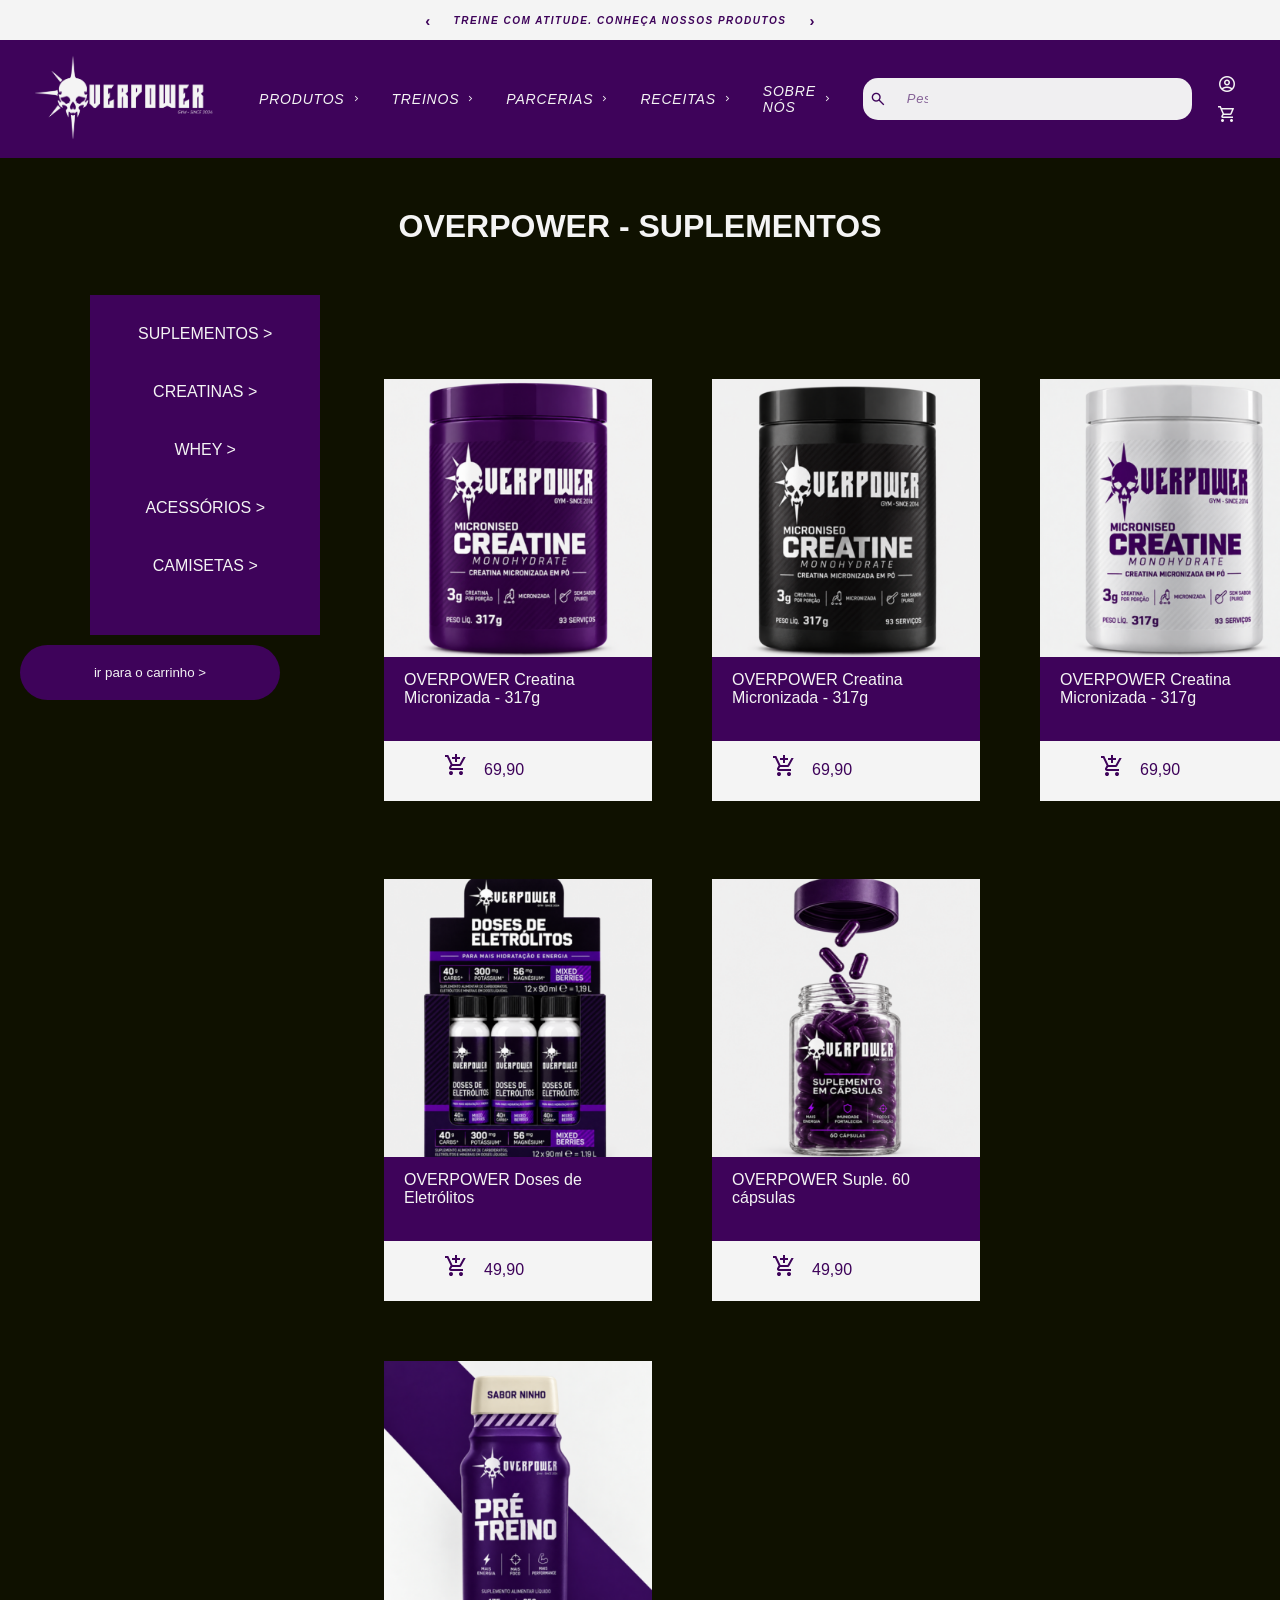
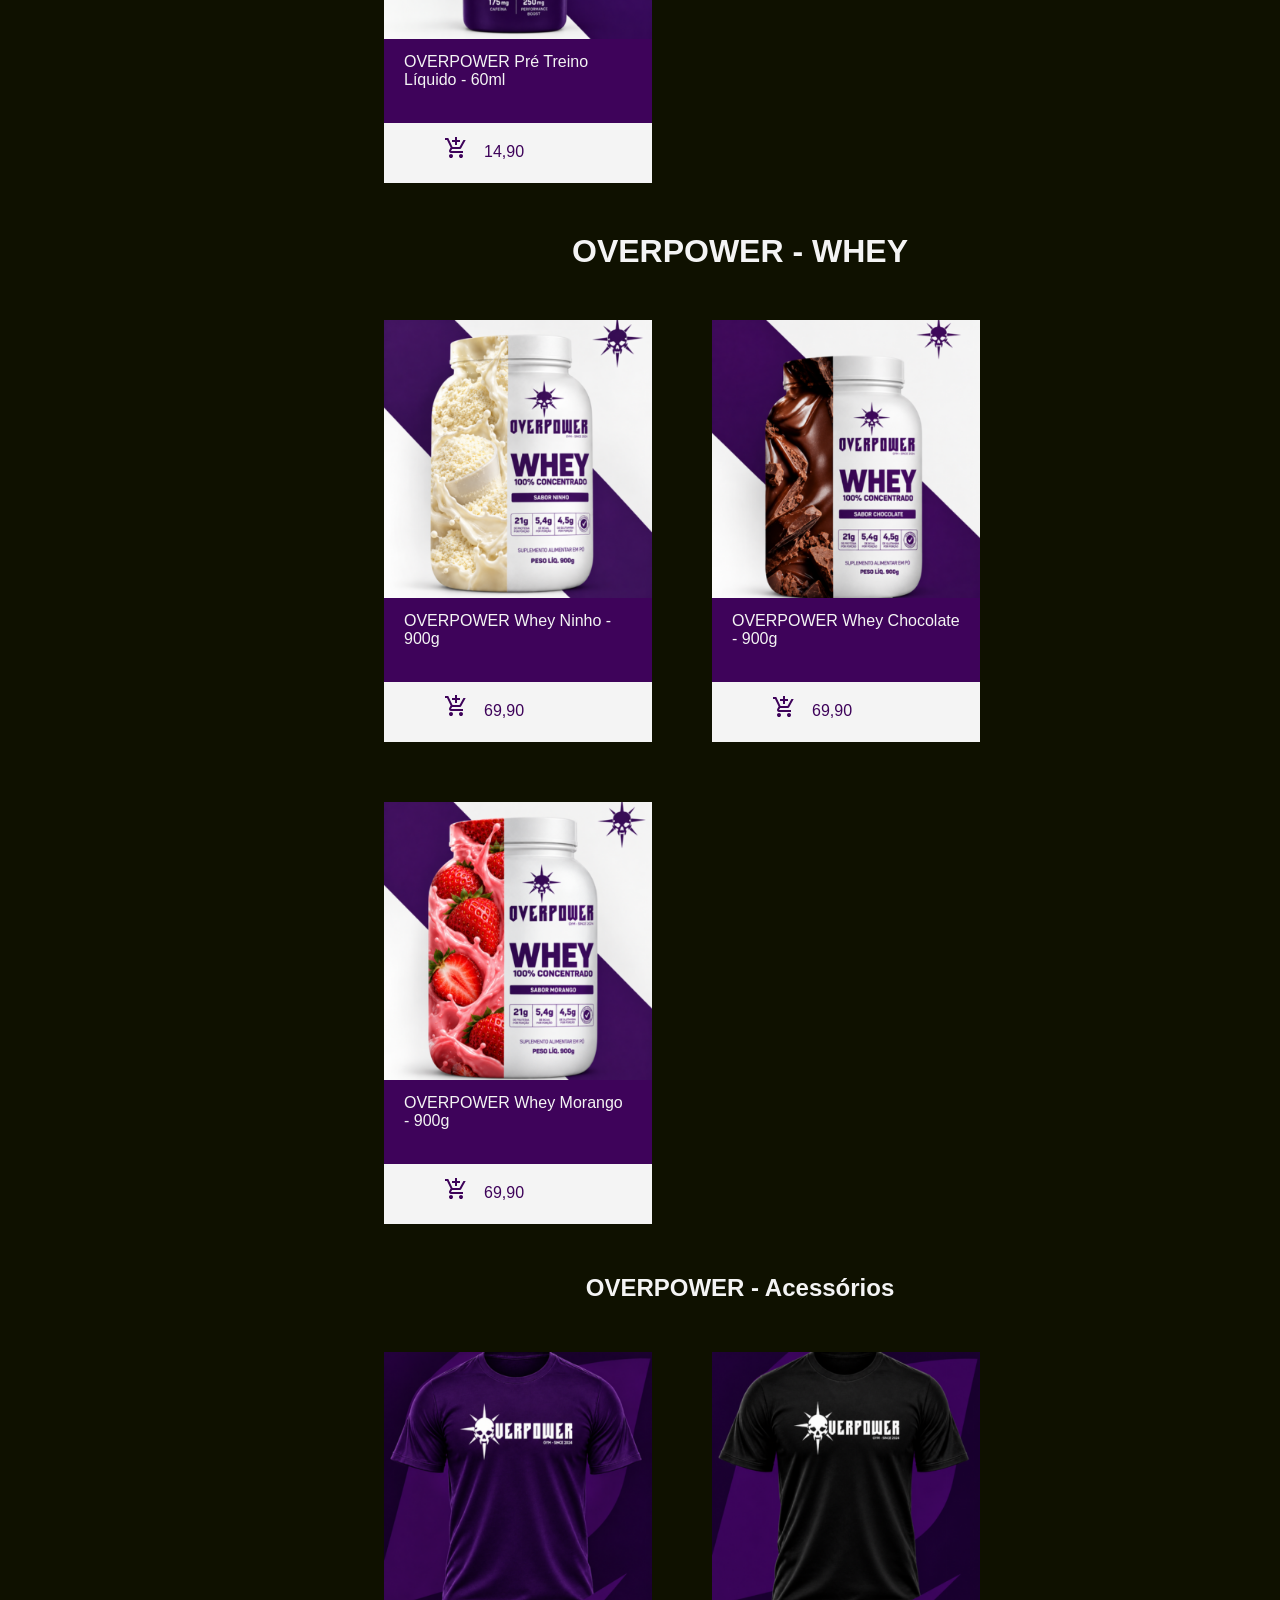
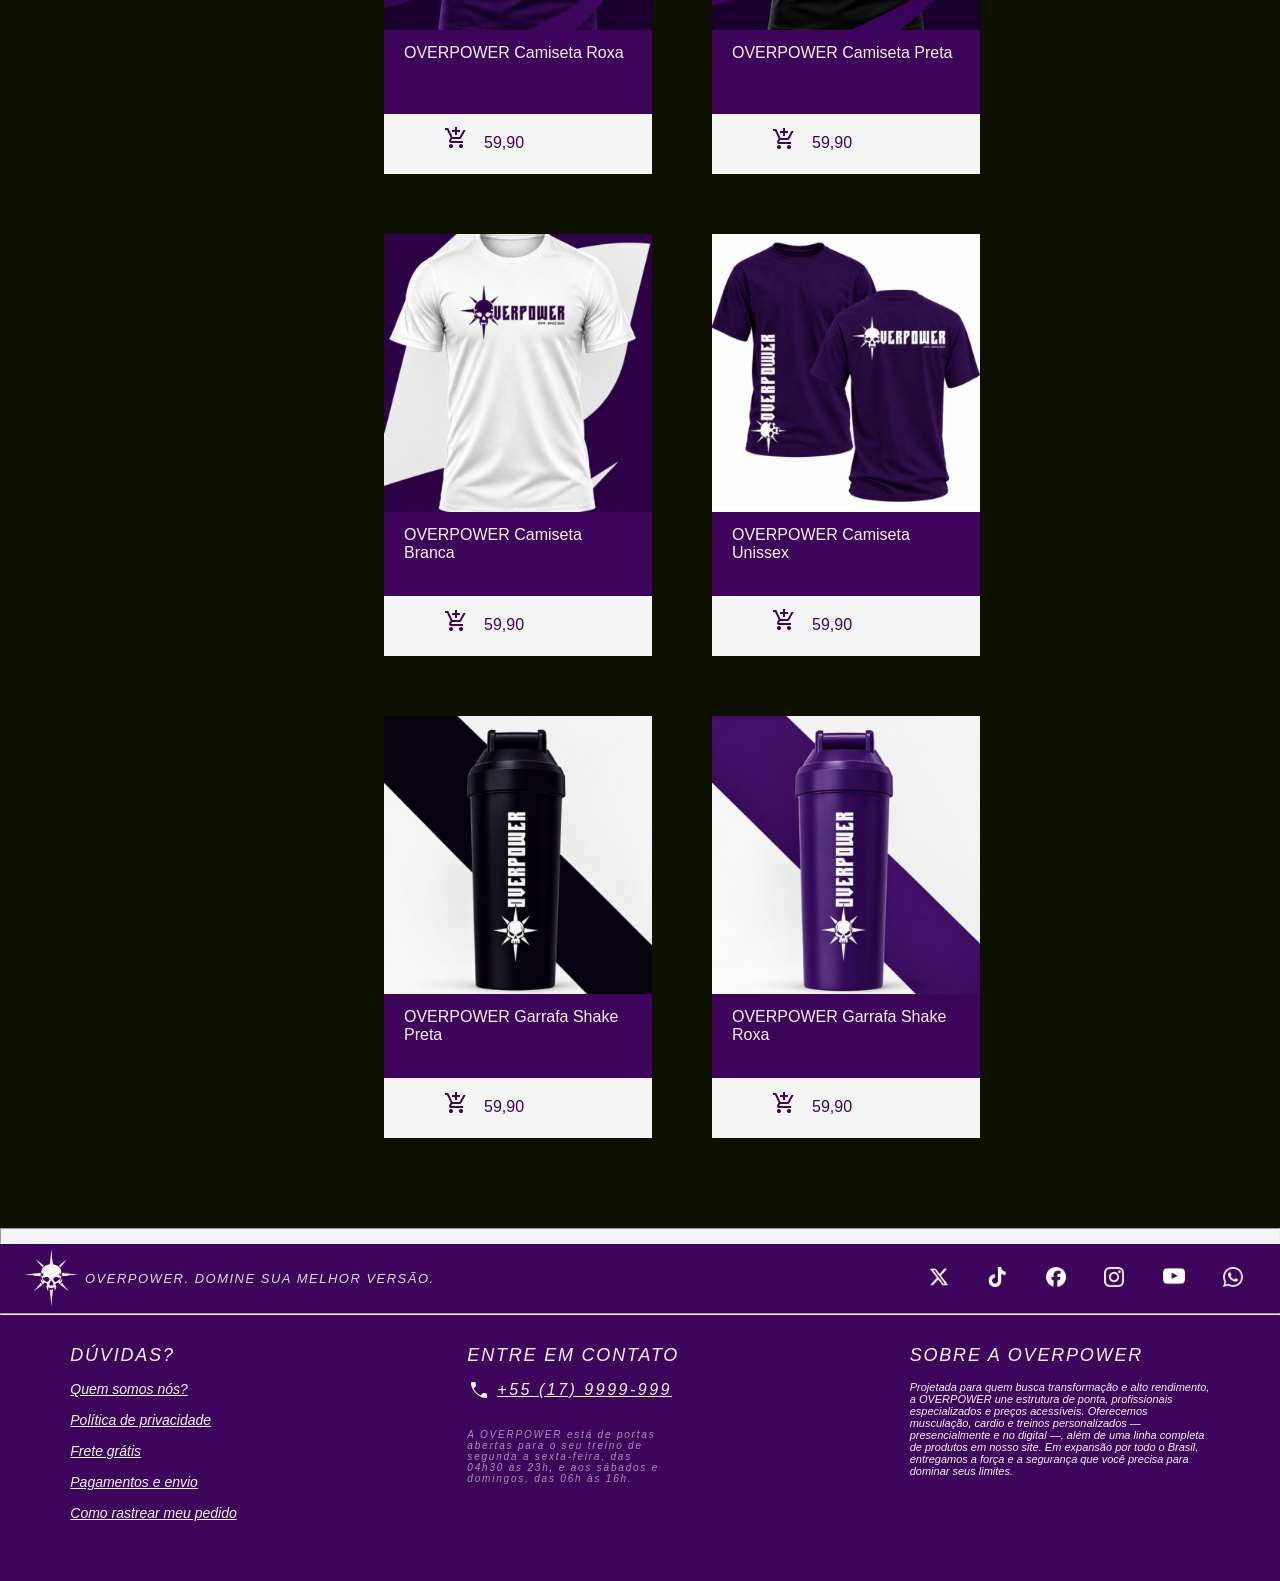
<file: produtos.html>
<!DOCTYPE html>
<html lang="pt-br">

<head>
    <link rel="icon" href="imagem/icone_topo_chrome.png" type="image/x-icon">
    <meta charset="UTF-8">
    <meta name="viewport" content="width=device-width, initial-scale=1.0">
    <link rel="stylesheet" href="produtos.css">
    <link rel="stylesheet" href="produtos.js">
    <title>OVERPOWER - PRODUTOS</title>
    <!--link dos icones -->
    <link rel="stylesheet"
        href="https://fonts.googleapis.com/css2?family=Material+Symbols+Outlined:opsz,wght,FILL,GRAD@20..48,100..700,0..1,-50..200&icon" />

<body>
    <header class="carrosel">
        <input type="radio" name="frase_control" id="frase1" checked>
        <input type="radio" name="frase_control" id="frase2">
        <input type="radio" name="frase_control" id="frase3">
        <input type="radio" name="frase_control" id="frase4">
        <div class="frase_item item_1"> <!--setas laterais-->
            <label for="frase4" class="seta">&lsaquo;</label>
            <span class="frase">TREINE COM ATITUDE. CONHEÇA NOSSOS PRODUTOS</span>
            <label for="frase2" class="seta">&rsaquo;</label>
        </div>
        <div class="frase_item item_2">
            <label for="frase1" class="seta">&lsaquo;</label>
            <span class="frase">DESCUBRA ONDE A EVOLUÇÃO ACONTECE. CONHEÇA A OVERPOWER</span>
            <label for="frase3" class="seta">&rsaquo;</label>
        </div>
        <div class="frase_item item_3">
            <label for="frase2" class="seta">&lsaquo;</label>
            <span class="frase">UMA REDE FEITA PARA QUEM QUER EVOLUIR. CONHEÇA NOSSOS PARCEIROS</span>
            <label for="frase4" class="seta">&rsaquo;</label>
        </div>
        <div class="frase_item item_4">
            <label for="frase3" class="seta">&lsaquo;</label>
            <span class="frase">DESAFIE SEUS LIMITES. ULTRAPASSE-OS. EXPLORE NOSSOS TREINOS</span>
            <label for="frase1" class="seta">&rsaquo;</label>
        </div>
        <section class="carrosel_header">
            <input type="radio" name="carrosel_control" id="carrosel1" checked>
            <input type="radio" name="carrosel_control" id="carrosel2">
            <input type="radio" name="carrosel_control" id="carrosel3">
            <input type="radio" name="carrosel_control" id="carrosel4">
        </section>
    </header>
    <nav>
        <div id="parte_esquerda_menu">
           <a href="index.html"><img src="imagens/logo principal.webp" alt="logo" width="180px" class="logo_menu" href="produtos.html"></a> 
            <!--TOPICOS MENU-->
            <section>
                <a href="produtos.html"><h5>PRODUTOS</h5></a>
                <span class="material-symbols-outlined">
                    chevron_right
                </span>
            </section>
            <section>
                <a href="treinos.html"><h5>TREINOS</h5></a>
                <span class="material-symbols-outlined">
                    chevron_right
                </span>
            </section>
            <section>
                <a href="parcerias.html"><h5>PARCERIAS</h5></a>
                <span class="material-symbols-outlined">
                    chevron_right
                </span>
            </section>
            <section>
                <a href="receitas.html"><h5>RECEITAS</h5></a>
                <span class="material-symbols-outlined">
                    chevron_right
                </span>
            </section>
            <section>
                <a href="sobrenos.html"><h5>SOBRE NÓS</h5></a>
                <span class="material-symbols-outlined">
                    chevron_right
                </span>
            </section>
        </div>
        <div id="parte_direita_menu">
            <!-- parte de pesquisa-->
            <div id="pesquisa">
                <span class="material-symbols-outlined">
                    search
                </span>
                <input type="text" placeholder="Pesquisar">
            </div>
            <div id="icones_lateral_menu">
                <span class="material-symbols-outlined">
                    account_circle
                </span>
                <a href="carrinho.html">
                    <span class="material-symbols-outlined">
                        shopping_cart
                    </span>
                </a>
            </div>
        </div>
    </nav>

    <main>
        <div class="titulo">
        <h1>OVERPOWER - SUPLEMENTOS</h1>
        </div>
        <section>
            <div class="suspensa">
                <ul>
                    <a href="#suplemento"><li class="suple">SUPLEMENTOS > </li></a>
                    <a href="#creatina"><li class="crea">CREATINAS ></li></a>
                    <a href="#whey"><li class="whe">WHEY ></li></a>
                    <a href="#acessorios"><li class="ace" >ACESSÓRIOS ></li></a>
                    <a href="#camisetas"><li class="cami">CAMISETAS ></li></a>
                </ul>
                <a href="carrinho.html">
                    <button>
                        <p class="carrinho">ir para o carrinho > </p>
                    </button>
                </a>
            </section>

        <section class="tudotudo">

            <section class="tudo">
                <img id="creatina"class="produtosimg" src="imagens produtos/1.png" alt="creatina branca">
                <div class="suspensadois">
                    <p>OVERPOWER Creatina
                        Micronizada - 317g</p>
                </div>
                <div class="suspensatres">

                    <p class="compra"> 69,90</p>
                    <div class="adicionar">
                    <p>adicionado</p>
                    </div>
                    <p class="carrinhoprodu"><svg xmlns="http://www.w3.org/2000/svg" height="24px" viewBox="0 -960 960 960" width="24px"
                            fill="#e3e3e3">
                            <path
                                d="M440-600v-120H320v-80h120v-120h80v120h120v80H520v120h-80ZM223.5-103.5Q200-127 200-160t23.5-56.5Q247-240 280-240t56.5 23.5Q360-193 360-160t-23.5 56.5Q313-80 280-80t-56.5-23.5Zm400 0Q600-127 600-160t23.5-56.5Q647-240 680-240t56.5 23.5Q760-193 760-160t-23.5 56.5Q713-80 680-80t-56.5-23.5ZM40-800v-80h131l170 360h280l156-280h91L692-482q-11 20-29.5 31T622-440H324l-44 80h480v80H280q-45 0-68.5-39t-1.5-79l54-98-144-304H40Z" />
                        </svg></p>

                </div>
            </section>

            <section class="tudo">
                <img class="produtosimg" src="imagens produtos/2.png" alt="creatina branca">
                <div class="suspensadois">
                    <p>OVERPOWER Creatina
                        Micronizada - 317g</p>
                </div>
                <div class="suspensatres">

                    <p class="compra" id="compra" onclick="changeText()"> 69,90</p>
                   

                    <p><svg xmlns="http://www.w3.org/2000/svg" height="24px" viewBox="0 -960 960 960" width="24px"
                            fill="#e3e3e3">
                            <path
                                d="M440-600v-120H320v-80h120v-120h80v120h120v80H520v120h-80ZM223.5-103.5Q200-127 200-160t23.5-56.5Q247-240 280-240t56.5 23.5Q360-193 360-160t-23.5 56.5Q313-80 280-80t-56.5-23.5Zm400 0Q600-127 600-160t23.5-56.5Q647-240 680-240t56.5 23.5Q760-193 760-160t-23.5 56.5Q713-80 680-80t-56.5-23.5ZM40-800v-80h131l170 360h280l156-280h91L692-482q-11 20-29.5 31T622-440H324l-44 80h480v80H280q-45 0-68.5-39t-1.5-79l54-98-144-304H40Z" />
                        </svg></p>

                </div>
            </section>



            <section class="tudo">
                <img class="produtosimg" src="imagens produtos/3.png" alt="creatina branca">
                <div class="suspensadois">
                    <p>OVERPOWER Creatina
                        Micronizada - 317g</p>
                </div>
                <div class="suspensatres">

                    <p class="compra"> 69,90</p>
                    <p><svg xmlns="http://www.w3.org/2000/svg" height="24px" viewBox="0 -960 960 960" width="24px"
                            fill="#e3e3e3">
                            <path
                                d="M440-600v-120H320v-80h120v-120h80v120h120v80H520v120h-80ZM223.5-103.5Q200-127 200-160t23.5-56.5Q247-240 280-240t56.5 23.5Q360-193 360-160t-23.5 56.5Q313-80 280-80t-56.5-23.5Zm400 0Q600-127 600-160t23.5-56.5Q647-240 680-240t56.5 23.5Q760-193 760-160t-23.5 56.5Q713-80 680-80t-56.5-23.5ZM40-800v-80h131l170 360h280l156-280h91L692-482q-11 20-29.5 31T622-440H324l-44 80h480v80H280q-45 0-68.5-39t-1.5-79l54-98-144-304H40Z" />
                        </svg></p>

                </div>
            </section>
        </section >



        <section class="tudotudodois">
            <section class="tudo">  
         <img class="produtosimg" src="imagens produtos/12.png" alt="creatina branca">
         <div class="suspensadois">
         <p>OVERPOWER Doses de Eletrólitos </p>
            </div>
            <div class="suspensatres">
                
         <p class="compra"> 49,90</p>
         <p ><svg xmlns="http://www.w3.org/2000/svg" height="24px" viewBox="0 -960 960 960" width="24px" fill="#e3e3e3"><path d="M440-600v-120H320v-80h120v-120h80v120h120v80H520v120h-80ZM223.5-103.5Q200-127 200-160t23.5-56.5Q247-240 280-240t56.5 23.5Q360-193 360-160t-23.5 56.5Q313-80 280-80t-56.5-23.5Zm400 0Q600-127 600-160t23.5-56.5Q647-240 680-240t56.5 23.5Q760-193 760-160t-23.5 56.5Q713-80 680-80t-56.5-23.5ZM40-800v-80h131l170 360h280l156-280h91L692-482q-11 20-29.5 31T622-440H324l-44 80h480v80H280q-45 0-68.5-39t-1.5-79l54-98-144-304H40Z" /></svg></p>
         
            </div>
        </section> 

    <section class="tudo">  
         <img id="suplemento" class="produtosimg" src="imagens produtos/11.png" alt="creatina branca">
         <div class="suspensadois">
         <p>OVERPOWER Suple.
60 cápsulas</p>
            </div>
            <div class="suspensatres">
                
         <p class="compra"> 49,90</p>
         <p ><svg xmlns="http://www.w3.org/2000/svg" height="24px" viewBox="0 -960 960 960" width="24px" fill="#e3e3e3"><path d="M440-600v-120H320v-80h120v-120h80v120h120v80H520v120h-80ZM223.5-103.5Q200-127 200-160t23.5-56.5Q247-240 280-240t56.5 23.5Q360-193 360-160t-23.5 56.5Q313-80 280-80t-56.5-23.5Zm400 0Q600-127 600-160t23.5-56.5Q647-240 680-240t56.5 23.5Q760-193 760-160t-23.5 56.5Q713-80 680-80t-56.5-23.5ZM40-800v-80h131l170 360h280l156-280h91L692-482q-11 20-29.5 31T622-440H324l-44 80h480v80H280q-45 0-68.5-39t-1.5-79l54-98-144-304H40Z" /></svg></p>
         
            </div>
        </section> 

        <section class="tudo">  
         <img class="produtosimg" src="imagens produtos/13.png" alt="creatina branca">
         <div class="suspensadois">
         <p>OVERPOWER Pré Treino Líquido -  60ml</p>
            </div>
            <div class="suspensatres">
                
         <p class="compra"> 14,90</p>
         <p ><svg xmlns="http://www.w3.org/2000/svg" height="24px" viewBox="0 -960 960 960" width="24px" fill="#e3e3e3"><path d="M440-600v-120H320v-80h120v-120h80v120h120v80H520v120h-80ZM223.5-103.5Q200-127 200-160t23.5-56.5Q247-240 280-240t56.5 23.5Q360-193 360-160t-23.5 56.5Q313-80 280-80t-56.5-23.5Zm400 0Q600-127 600-160t23.5-56.5Q647-240 680-240t56.5 23.5Q760-193 760-160t-23.5 56.5Q713-80 680-80t-56.5-23.5ZM40-800v-80h131l170 360h280l156-280h91L692-482q-11 20-29.5 31T622-440H324l-44 80h480v80H280q-45 0-68.5-39t-1.5-79l54-98-144-304H40Z" /></svg></p>
         
            </div>
        </section>
        </section>

         <div class="titulo2">
        <h1 id="whey" class="wheytexto">OVERPOWER - WHEY</h1>
        </div>
        <section>

            <section class="tudotudodoiss">

          <section class="tudo">
                <img class="produtosimg" src="imagens produtos/10.png" alt="creatina branca">
                <div class="suspensadois">
                    <p>OVERPOWER Whey 
Ninho - 900g </p>
                </div>
                <div class="suspensatres">

                    <p class="compra"> 69,90 </p> 
                    <div class="adicionar">
                    <p>adicionado</p>
                    </div>
                    <p class="carrinhoprodu"><svg xmlns="http://www.w3.org/2000/svg" height="24px" viewBox="0 -960 960 960" width="24px"
                            fill="#e3e3e3">
                            <path
                                d="M440-600v-120H320v-80h120v-120h80v120h120v80H520v120h-80ZM223.5-103.5Q200-127 200-160t23.5-56.5Q247-240 280-240t56.5 23.5Q360-193 360-160t-23.5 56.5Q313-80 280-80t-56.5-23.5Zm400 0Q600-127 600-160t23.5-56.5Q647-240 680-240t56.5 23.5Q760-193 760-160t-23.5 56.5Q713-80 680-80t-56.5-23.5ZM40-800v-80h131l170 360h280l156-280h91L692-482q-11 20-29.5 31T622-440H324l-44 80h480v80H280q-45 0-68.5-39t-1.5-79l54-98-144-304H40Z" />
                        </svg></p>

                </div>
            </section>

            <section class="tudo">
                <img class="produtosimg" src="imagens produtos/9.png" alt="creatina branca">
                <div class="suspensadois">
                    <p>OVERPOWER Whey 
    Chocolate - 900g </p>
                </div>
                <div class="suspensatres">

                    <p class="compra"> 69,90</p>
                   

                    <p><svg xmlns="http://www.w3.org/2000/svg" height="24px" viewBox="0 -960 960 960" width="24px"
                            fill="#e3e3e3">
                            <path
                                d="M440-600v-120H320v-80h120v-120h80v120h120v80H520v120h-80ZM223.5-103.5Q200-127 200-160t23.5-56.5Q247-240 280-240t56.5 23.5Q360-193 360-160t-23.5 56.5Q313-80 280-80t-56.5-23.5Zm400 0Q600-127 600-160t23.5-56.5Q647-240 680-240t56.5 23.5Q760-193 760-160t-23.5 56.5Q713-80 680-80t-56.5-23.5ZM40-800v-80h131l170 360h280l156-280h91L692-482q-11 20-29.5 31T622-440H324l-44 80h480v80H280q-45 0-68.5-39t-1.5-79l54-98-144-304H40Z" />
                        </svg></p>

                </div>
            </section>


             <section class="tudo">
                <img class="produtosimg" src="imagens produtos/14.png" alt="creatina branca">
                <div class="suspensadois">
                    <p>OVERPOWER Whey 
                 Morango - 900g </p>
                </div>
                <div class="suspensatres">

                    <p class="compra"> 69,90</p>
                   

                    <p><svg xmlns="http://www.w3.org/2000/svg" height="24px" viewBox="0 -960 960 960" width="24px"
                            fill="#e3e3e3">
                            <path
                                d="M440-600v-120H320v-80h120v-120h80v120h120v80H520v120h-80ZM223.5-103.5Q200-127 200-160t23.5-56.5Q247-240 280-240t56.5 23.5Q360-193 360-160t-23.5 56.5Q313-80 280-80t-56.5-23.5Zm400 0Q600-127 600-160t23.5-56.5Q647-240 680-240t56.5 23.5Q760-193 760-160t-23.5 56.5Q713-80 680-80t-56.5-23.5ZM40-800v-80h131l170 360h280l156-280h91L692-482q-11 20-29.5 31T622-440H324l-44 80h480v80H280q-45 0-68.5-39t-1.5-79l54-98-144-304H40Z" />
                        </svg></p>

                </div>
            </section>
            </section>

           <div class="titulo3"> 
        <h1 id="acessorios" class="wheytexto">OVERPOWER - Acessórios</h1>
        </div>
        <section>

            <section class="tudotudodois">

          <section class="tudo">
                <img id="camisetas" class="produtosimg" src="imagens produtos/5.png" alt="creatina branca">
                <div class="suspensadois">
                    <p>OVERPOWER Camiseta Roxa </p>
                </div>
                <div class="suspensatres">

                    <p class="compra"> 59,90</p>
                    <div class="adicionar">
                    <p>adicionado</p>
                    </div>
                    <p class="carrinhoprodu"><svg xmlns="http://www.w3.org/2000/svg" height="24px" viewBox="0 -960 960 960" width="24px"
                            fill="#e3e3e3">
                            <path
                                d="M440-600v-120H320v-80h120v-120h80v120h120v80H520v120h-80ZM223.5-103.5Q200-127 200-160t23.5-56.5Q247-240 280-240t56.5 23.5Q360-193 360-160t-23.5 56.5Q313-80 280-80t-56.5-23.5Zm400 0Q600-127 600-160t23.5-56.5Q647-240 680-240t56.5 23.5Q760-193 760-160t-23.5 56.5Q713-80 680-80t-56.5-23.5ZM40-800v-80h131l170 360h280l156-280h91L692-482q-11 20-29.5 31T622-440H324l-44 80h480v80H280q-45 0-68.5-39t-1.5-79l54-98-144-304H40Z" />
                        </svg></p>

                </div>
            </section>

            <section class="tudo">
                <img class="produtosimg" src="imagens produtos/6.png" alt="creatina branca">
                <div class="suspensadois">
                    <p>OVERPOWER Camiseta Preta</p>
                </div>
                <div class="suspensatres">

                    <p class="compra"> 59,90</p>
                   

                    <p ><svg xmlns="http://www.w3.org/2000/svg" height="24px" viewBox="0 -960 960 960" width="24px"
                            fill="#e3e3e3">
                            <path
                                d="M440-600v-120H320v-80h120v-120h80v120h120v80H520v120h-80ZM223.5-103.5Q200-127 200-160t23.5-56.5Q247-240 280-240t56.5 23.5Q360-193 360-160t-23.5 56.5Q313-80 280-80t-56.5-23.5Zm400 0Q600-127 600-160t23.5-56.5Q647-240 680-240t56.5 23.5Q760-193 760-160t-23.5 56.5Q713-80 680-80t-56.5-23.5ZM40-800v-80h131l170 360h280l156-280h91L692-482q-11 20-29.5 31T622-440H324l-44 80h480v80H280q-45 0-68.5-39t-1.5-79l54-98-144-304H40Z" />
                        </svg></p>

                </div>
            </section>


             <section class="tudo">
                <img class="produtosimg" src="imagens produtos/7.png" alt="creatina branca">
                <div class="suspensadois">
                    <p>OVERPOWER Camiseta Branca</p>
                </div>
                <div class="suspensatres">

                    <p class="compra"> 59,90</p>
                   

                    <p><svg xmlns="http://www.w3.org/2000/svg" height="24px" viewBox="0 -960 960 960" width="24px"
                            fill="#e3e3e3">
                            <path
                                d="M440-600v-120H320v-80h120v-120h80v120h120v80H520v120h-80ZM223.5-103.5Q200-127 200-160t23.5-56.5Q247-240 280-240t56.5 23.5Q360-193 360-160t-23.5 56.5Q313-80 280-80t-56.5-23.5Zm400 0Q600-127 600-160t23.5-56.5Q647-240 680-240t56.5 23.5Q760-193 760-160t-23.5 56.5Q713-80 680-80t-56.5-23.5ZM40-800v-80h131l170 360h280l156-280h91L692-482q-11 20-29.5 31T622-440H324l-44 80h480v80H280q-45 0-68.5-39t-1.5-79l54-98-144-304H40Z" />
                        </svg></p>

                </div>
            </section>
 <section class="tudo">
                <img class="produtosimg" src="imagens produtos/4.png" alt="creatina branca">
                <div class="suspensadois">
                    <p>OVERPOWER Camiseta Unissex </p>
                </div>
                <div class="suspensatres">

                    <p class="compra"> 59,90</p>
                    <div class="adicionar">
                    <p>adicionado</p>
                    </div>
                    <p class="carrinhoprodu"><svg xmlns="http://www.w3.org/2000/svg" height="24px" viewBox="0 -960 960 960" width="24px"
                            fill="#e3e3e3">
                            <path
                                d="M440-600v-120H320v-80h120v-120h80v120h120v80H520v120h-80ZM223.5-103.5Q200-127 200-160t23.5-56.5Q247-240 280-240t56.5 23.5Q360-193 360-160t-23.5 56.5Q313-80 280-80t-56.5-23.5Zm400 0Q600-127 600-160t23.5-56.5Q647-240 680-240t56.5 23.5Q760-193 760-160t-23.5 56.5Q713-80 680-80t-56.5-23.5ZM40-800v-80h131l170 360h280l156-280h91L692-482q-11 20-29.5 31T622-440H324l-44 80h480v80H280q-45 0-68.5-39t-1.5-79l54-98-144-304H40Z" />
                        </svg></p>

                </div>
            </section>

            <section class="tudo">
                <img class="produtosimg" src="imagens produtos/8.png" alt="creatina branca">
                <div class="suspensadois">
                    <p>OVERPOWER Garrafa Shake Preta</p>
                </div>
                <div class="suspensatres">

                    <p class="compra"> 59,90</p>
                   

                    <p ><svg xmlns="http://www.w3.org/2000/svg" height="24px" viewBox="0 -960 960 960" width="24px"
                            fill="#e3e3e3">
                            <path
                                d="M440-600v-120H320v-80h120v-120h80v120h120v80H520v120h-80ZM223.5-103.5Q200-127 200-160t23.5-56.5Q247-240 280-240t56.5 23.5Q360-193 360-160t-23.5 56.5Q313-80 280-80t-56.5-23.5Zm400 0Q600-127 600-160t23.5-56.5Q647-240 680-240t56.5 23.5Q760-193 760-160t-23.5 56.5Q713-80 680-80t-56.5-23.5ZM40-800v-80h131l170 360h280l156-280h91L692-482q-11 20-29.5 31T622-440H324l-44 80h480v80H280q-45 0-68.5-39t-1.5-79l54-98-144-304H40Z" />
                        </svg></p>

                </div>
            </section>


             <section class="tudo">
                <img class="produtosimg" src="imagens produtos/15.png" alt="creatina branca">
                <div class="suspensadois">
                    <p>OVERPOWER Garrafa Shake Roxa</p>
                </div>
                <div class="suspensatres">

                    <p class="compra"> 59,90</p>
                   

                    <p><svg xmlns="http://www.w3.org/2000/svg" height="24px" viewBox="0 -960 960 960" width="24px"
                            fill="#e3e3e3">
                            <path
                                d="M440-600v-120H320v-80h120v-120h80v120h120v80H520v120h-80ZM223.5-103.5Q200-127 200-160t23.5-56.5Q247-240 280-240t56.5 23.5Q360-193 360-160t-23.5 56.5Q313-80 280-80t-56.5-23.5Zm400 0Q600-127 600-160t23.5-56.5Q647-240 680-240t56.5 23.5Q760-193 760-160t-23.5 56.5Q713-80 680-80t-56.5-23.5ZM40-800v-80h131l170 360h280l156-280h91L692-482q-11 20-29.5 31T622-440H324l-44 80h480v80H280q-45 0-68.5-39t-1.5-79l54-98-144-304H40Z" />
                        </svg></p>

                </div>
                </section>

       
    </main>
   <hr id="barra_maior">
    <footer>
    
        <div class="parte_superior">
            <section id="frase_e_icone">
            <img src="icones/icone fundo removido.png" width="55px">
            <p class="frase_footer"><i> OVERPOWER. DOMINE SUA MELHOR VERSÃO. </i></p>
            </section>
            <div id="icones">
                <img class="icones_redes" src="icones/Platform=X (Twitter), Color=Negative.png" width="20px">
                <img class="icones_redes" src="icones/Platform=TikTok, Color=Negative.png" width="20px">
                <img class="icones_redes" src="icones/Platform=Facebook, Color=Negative.png" width="20px">
                <img class="icones_redes" src="icones/Platform=Instagram, Color=Negative.png" width="20px">
                <img class="icones_redes" src="icones/Platform=YouTube, Color=Negative.png" width="22px">
                <img class="icones_redes" src="icones/Platform=WhatsApp, Color=Negative.png" width="20px">
            </div>
        </div>
        
        <hr id="barra_menor">
        <div class="caixa_do_rodape">
                <div class="caixas">
                    <h5><i>DÚVIDAS?</i></h5>
                    <a href="sobrenos.html"><p><i>Quem somos nós?</i></p></a>
                    <p><i>Política de privacidade</i></p>
                    <p><i>Frete grátis</i></p>
                    <p><i>Pagamentos e envio</i></p>
                    <p><i>Como rastrear meu pedido</i></p>
                </div>
                <div class="caixas">
                    <h5><i>ENTRE EM CONTATO</i></h5>
                    <div id="contato">
                        <span class="material-symbols-outlined" style=" color: #f4f4f4;
                                font-variation-settings:
                                'FILL' 5,
                                'wght' 200,
                                'GRAD' 10,
                                'opsz' 24">
                            call
                        </span>
                        <p><i>+55 (17) 9999-999</i></p>
                    </div>
                    <p id="contato_especifico"><i>A OVERPOWER está de portas abertas para o seu treino de segunda a sexta-feira, das 04h30 às 23h, e aos sábados e domingos, das 06h às 16h.</i></p>
                
                </div>
                <div class="caixas">
                    
                    <a href="sobrenos.html"><h5><i>SOBRE A OVERPOWER</i></h5></a>
                    <p id="sobre_frase_rodape"><i>Projetada para quem busca transformação e alto rendimento, a OVERPOWER une estrutura de ponta, profissionais especializados e preços acessíveis. Oferecemos musculação, cardio e treinos personalizados — presencialmente e no digital —, além de uma linha completa de produtos em nosso site.
                    Em expansão por todo o Brasil, entregamos a força e a segurança que você precisa para dominar seus limites.</i></p>
                </div>
        </div>
    </footer>
</body>

</html>
<script src="produtos.js"> </script>
</file>
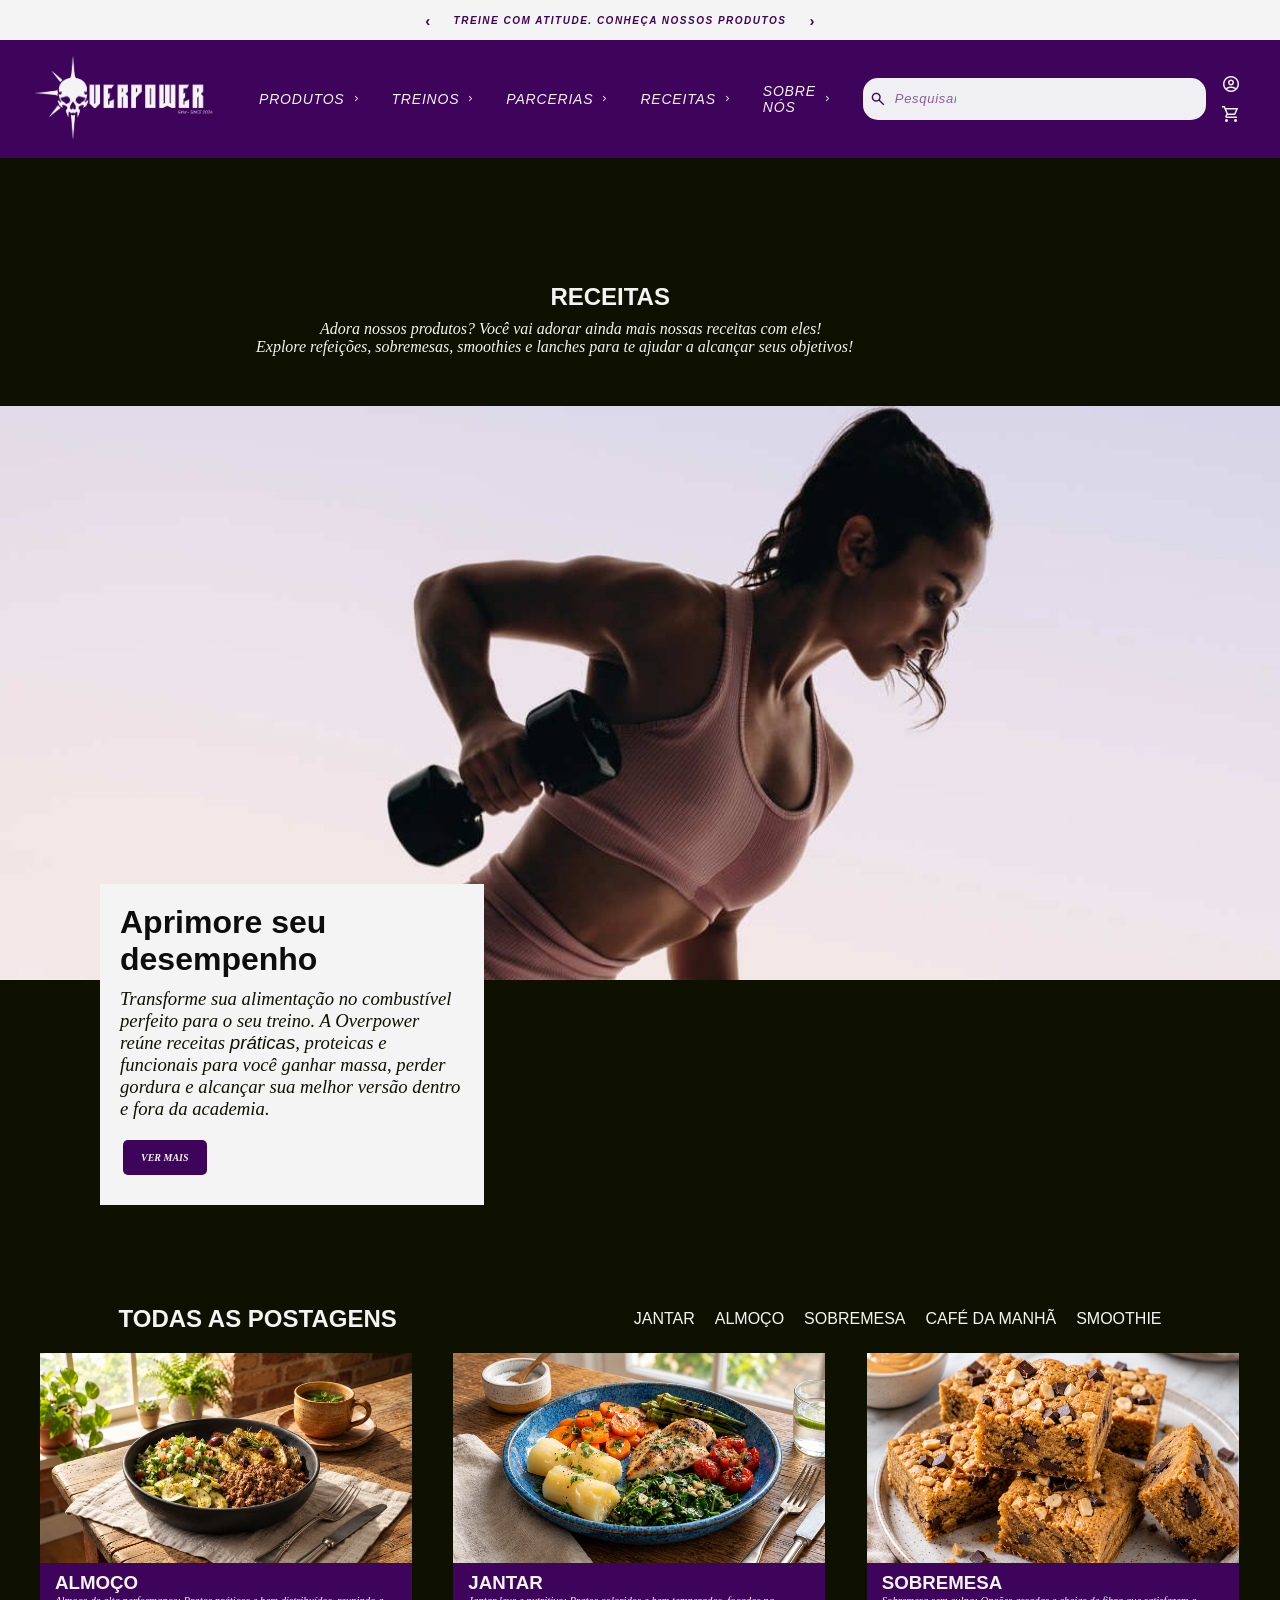
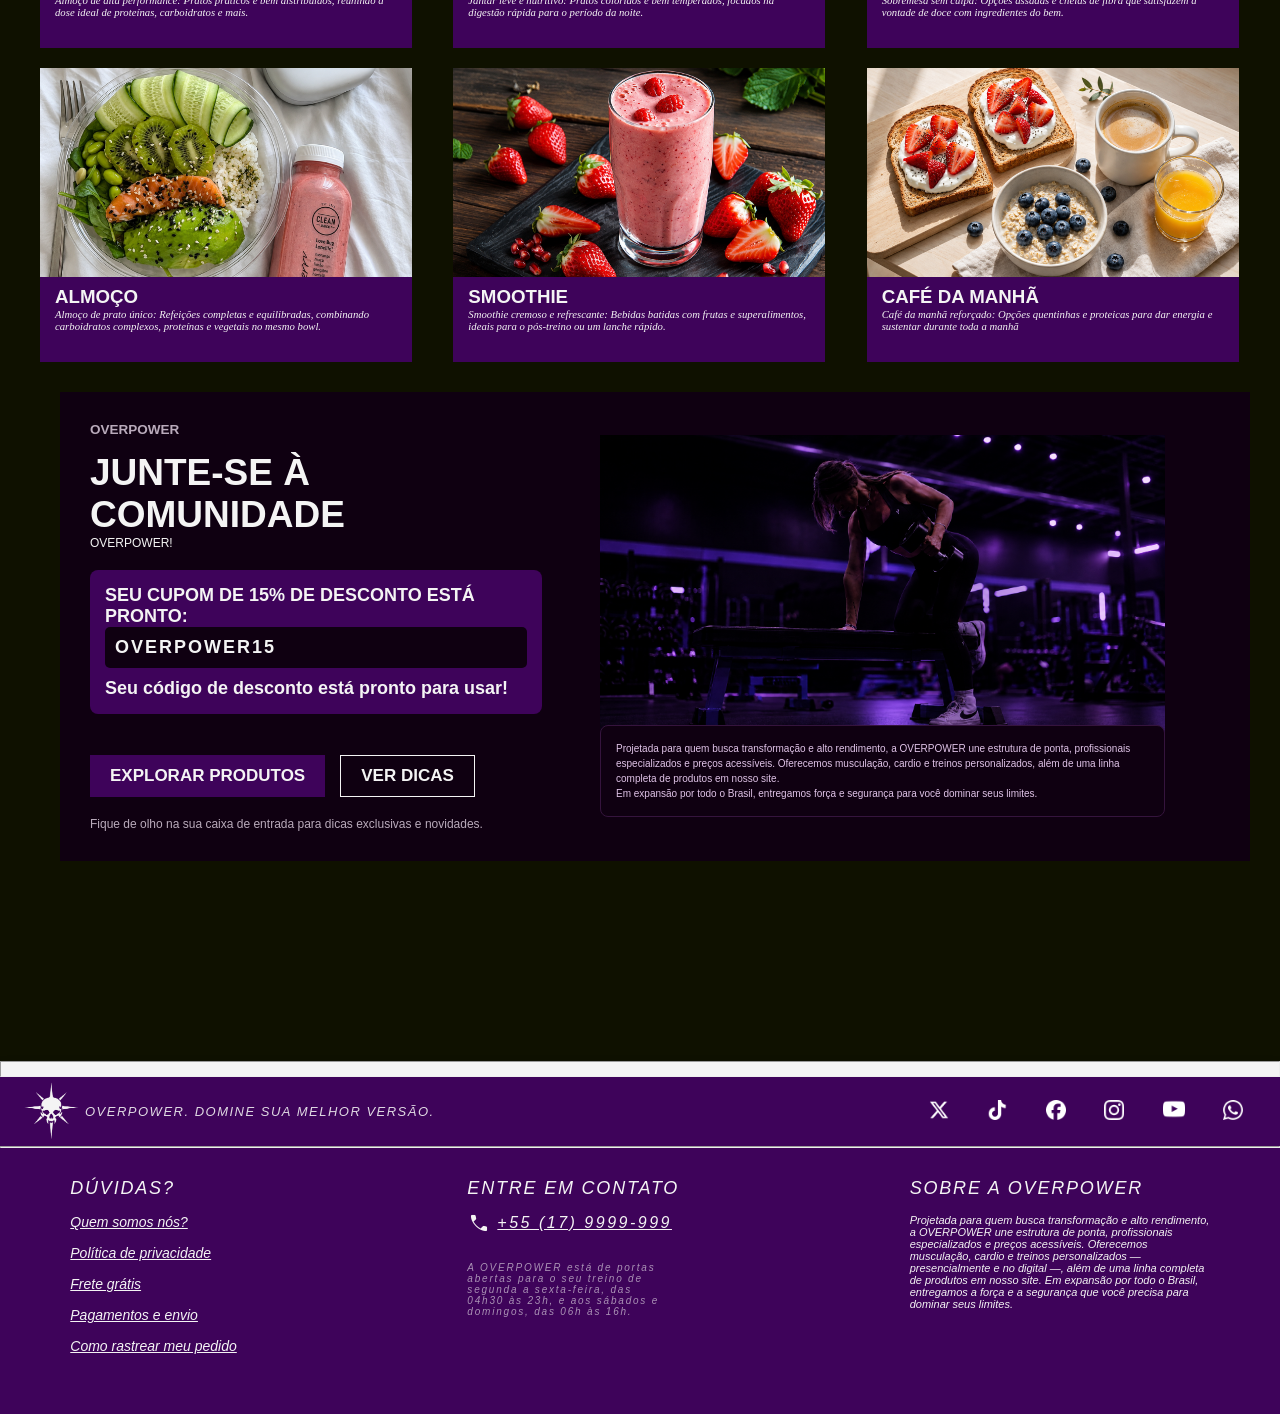
<file: receitas - Copia.html>
<!DOCTYPE html>
<html lang="pt-br">
<head>
    <link rel="icon" href="imagem/icone_topo_chrome.png" type="image/x-icon">
    <meta charset="UTF-8">
    <meta name="viewport" content="width=device-width, initial-scale=1.0">
    <title>OVERPOWER - RECEITAS</title>
    <link rel="stylesheet" href="receitas.css">
    <!--link dos icones -->
    <link rel="stylesheet"
        href="https://fonts.googleapis.com/css2?family=Material+Symbols+Outlined:opsz,wght,FILL,GRAD@20..48,100..700,0..1,-50..200&icon" />

<body>
    <header class="carrosel">
        <input type="radio" name="frase_control" id="frase1" checked>
        <input type="radio" name="frase_control" id="frase2">
        <input type="radio" name="frase_control" id="frase3">
        <input type="radio" name="frase_control" id="frase4">
        <div class="frase_item item_1"> <!--setas laterais-->
            <label for="frase4" class="seta">&lsaquo;</label>
            <span class="frase">TREINE COM ATITUDE. CONHEÇA NOSSOS PRODUTOS</span>
            <label for="frase2" class="seta">&rsaquo;</label>
        </div>
        <div class="frase_item item_2">
            <label for="frase1" class="seta">&lsaquo;</label>
            <span class="frase">DESCUBRA ONDE A EVOLUÇÃO ACONTECE. CONHEÇA A OVERPOWER</span>
            <label for="frase3" class="seta">&rsaquo;</label>
        </div>
        <div class="frase_item item_3">
            <label for="frase2" class="seta">&lsaquo;</label>
            <span class="frase">UMA REDE FEITA PARA QUEM QUER EVOLUIR. CONHEÇA NOSSOS PARCEIROS</span>
            <label for="frase4" class="seta">&rsaquo;</label>
        </div>
        <div class="frase_item item_4">
            <label for="frase3" class="seta">&lsaquo;</label>
            <span class="frase">DESAFIE SEUS LIMITES. ULTRAPASSE-OS. EXPLORE NOSSOS TREINOS</span>
            <label for="frase1" class="seta">&rsaquo;</label>
        </div>
        <section class="carrosel_header">
            <input type="radio" name="carrosel_control" id="carrosel1" checked>
            <input type="radio" name="carrosel_control" id="carrosel2">
            <input type="radio" name="carrosel_control" id="carrosel3">
            <input type="radio" name="carrosel_control" id="carrosel4">
        </section>
    </header>
    <nav>
        <div id="parte_esquerda_menu">
            <a href="index.html"><img src="imagens/logo principal.webp" alt="logo" width="180px" class="logo_menu"></a>
            <!--TOPICOS MENU-->
            <section>
                <a href="produtos.html"><h5>PRODUTOS</h5></a>
                <span class="material-symbols-outlined">
                    chevron_right
                </span>
            </section>

            <section>
                <a href="treinos.html"><h5>TREINOS</h5></a>
                <span class="material-symbols-outlined">
                    chevron_right
                </span>
            </section>
            <section>
                <a href="parcerias.html"><h5>PARCERIAS</h5></a>
                <span class="material-symbols-outlined">
                    chevron_right
                </span>
            </section>
            <section>
                <a href="receitas.html"><h5>RECEITAS</h5></a>
                <span class="material-symbols-outlined">
                    chevron_right
                </span>
            </section>

            <section>
                <a href="sobrenos.html"><h5>SOBRE NÓS</h5></a>
                <span class="material-symbols-outlined">
                    chevron_right
                </span>
            </section>
        </div>
        <div id="parte_direita_menu">
            <!-- parte de pesquisa-->
            <div id="pesquisa">
                <span class="material-symbols-outlined">
                    search
                </span>
                <input type="text" placeholder="Pesquisar">
            </div>
            <div id="icones_lateral_menu">
                <span class="material-symbols-outlined">
                    account_circle
                </span>
                <a href="carrinho.html">
                    <span class="material-symbols-outlined">
                        shopping_cart
                    </span>
                </a>
            </div>
        </div>
    </nav>
<main>
    <section>
        <h1 class="receitas ">RECEITAS</h1>
        <h6 class="descricaoreceitaum">Adora nossos produtos? Você vai adorar ainda mais nossas receitas com eles!
       </h6>
        <h6 class="descricaoreceita">Explore refeições, sobremesas, smoothies e lanches para te ajudar a alcançar seus objetivos!</h6>
    </section>

    <section>
        <img class="receita" src="imagens receita/banner receitas.jpg" alt="banner um">
    </section>

    <div class="suspensa">
        <h1 class="aprimore">Aprimore seu desempenho</h1>
        <h3 class="transforme">Transforme sua alimentação no combustível perfeito para o seu treino. A Overpower reúne receitas <em>práticas</em>, proteicas e funcionais para você ganhar massa, perder gordura e alcançar sua melhor versão dentro e fora da academia.</h3>
        <button class="botao" > VER MAIS </button>
    </div>

   <section class="postagens">
    <h1 class="outra">TODAS AS POSTAGENS</h1>
    <ul>
        <li class="jantar">JANTAR</li>
        <li class="almoco">ALMOÇO</li>
        <li class="sobremesa">SOBREMESA</li>
        <li class="cafe">CAFÉ DA MANHÃ</li>
        <li class="smoo">SMOOTHIE</li> 
    </ul>
</section>

<section class="comidaa">
    <section class="prato" >
     <img class="comidaum" src="imagens receita/1.png" alt="almocoum">
     <div class="suspensadois">
        <h1 class="titulocomidas">ALMOÇO</h1>
        <h6 class="textocomida">Almoço de alta performance: Pratos práticos e bem distribuídos, reunindo a dose ideal de proteínas, carboidratos e mais.</h6>
     </div>
    </section>
    <section class="prato">
     <img class="comidadois" src="imagens receita/6.png" alt="almocoum">
     <div class="suspensatres">
        <h1 class="titulocomidas">JANTAR</h1>
        <h6 class="textocomida">Jantar leve e nutritivo: Pratos coloridos e bem temperados, focados na digestão rápida para o período da noite.</h6>
     </div>
    </section>

    <section class="prato">
        <img class="comidatres" src="imagens receita/3.png" alt="almocoum">
     <div class="suspensaquatro">
        <h1 class="titulocomidas">SOBREMESA</h1>
        <h6 class="textocomida">Sobremesa sem culpa: Opções assadas e cheias de fibra que satisfazem a vontade de doce com ingredientes do bem.</h6>
     </div>
    </section>
</section>
<section class="comidaa">
    <section class="prato">
        <img class="comidatres" src="imagens receita/2.png" alt="almocoum">
     <div class="suspensaquatro">
        <h1 class="titulocomidas">ALMOÇO</h1>
        <h6 class="textocomida">Almoço de prato único: Refeições completas e equilibradas, combinando carboidratos complexos, proteínas e vegetais no mesmo bowl.</h6>
     </div>
    </section>

    <section class="prato">
        <img class="comidatres" src="imagens receita/4.png" alt="almocoum">
     <div class="suspensaquatro">
        <h1 class="titulocomidas">SMOOTHIE</h1>
        <h6 class="textocomida">Smoothie cremoso e refrescante: Bebidas batidas com frutas e superalimentos, ideais para o pós-treino ou um lanche rápido.</h6>
     </div>
    </section>

    <section class="prato">
        <img class="comidatres" src="imagens receita/7.png" alt="almocoum">
     <div class="suspensaquatro">
        <h1 class="titulocomidas">CAFÉ DA MANHÃ</h1>
        <h6 class="textocomida">Café da manhã reforçado: Opções quentinhas e proteicas 
para dar energia e sustentar durante toda a manhã</h6>
     </div>
    </section>

</section>

<section class="anuncio">
 
    <div class="conteudo-anuncio">
        <div class="titulo-anuncio">
            <h2>OVERPOWER</h2>
        </div>
        <h1 class="titulo-principal">JUNTE-SE À COMUNIDADE</h1>
        <p>OVERPOWER!</p>
        <div class="cupom">
           
            <h4>SEU CUPOM DE 15% DE DESCONTO ESTÁ PRONTO:</h4>
            <div class="codigo-cupom">
                <h2>OVERPOWER15</h2>
            </div>
            <h4>
                Seu código de desconto está pronto para usar!
            </h4>
       
        </div>
        <div class="botoes">
           
            <button class="botao-roxo">EXPLORAR PRODUTOS</button>
          
             <button class="botao-contorno">VER DICAS</button>
       
        </div>
        <p class="texto-final">
            Fique de olho na sua caixa de entrada para dicas
            exclusivas e novidades.
        </p>
    </div>
    
    <div class="imagem-anuncio">
        <img src="imagens/foto - anuncio.png" alt="">
        <div class="texto-imagem">
            <p>
                Projetada para quem busca transformação e alto
                rendimento, a OVERPOWER une estrutura de ponta,
                profissionais especializados e preços acessíveis.
                Oferecemos musculação, cardio e treinos personalizados,
                além de uma linha completa de produtos em nosso site.
            </p>
            <p>
                Em expansão por todo o Brasil, entregamos força
                e segurança para você dominar seus limites.
            </p>
        </div>
    </div>
</section>
</main>
 <hr id="barra_maior">
    <footer>
    
        <div class="parte_superior">
            <section id="frase_e_icone">
            <img src="icones/icone fundo removido.png" width="55px">
            <p class="frase_footer"><i> OVERPOWER. DOMINE SUA MELHOR VERSÃO. </i></p>
            </section>
            <div id="icones">
                <img class="icones_redes" src="icones/Platform=X (Twitter), Color=Negative.png" width="20px">
                <img class="icones_redes" src="icones/Platform=TikTok, Color=Negative.png" width="20px">
                <img class="icones_redes" src="icones/Platform=Facebook, Color=Negative.png" width="20px">
                <img class="icones_redes" src="icones/Platform=Instagram, Color=Negative.png" width="20px">
                <img class="icones_redes" src="icones/Platform=YouTube, Color=Negative.png" width="22px">
                <img class="icones_redes" src="icones/Platform=WhatsApp, Color=Negative.png" width="20px">
            </div>
        </div>
        
        <hr id="barra_menor">
        <div class="caixa_do_rodape">
                <div class="caixas">
                    <h5><i>DÚVIDAS?</i></h5>
                    <a href="sobrenos.html"><p><i>Quem somos nós?</i></p></a>
                    <p><i>Política de privacidade</i></p>
                    <p><i>Frete grátis</i></p>
                    <p><i>Pagamentos e envio</i></p>
                    <p><i>Como rastrear meu pedido</i></p>
                </div>
                <div class="caixas">
                    <h5><i>ENTRE EM CONTATO</i></h5>
                    <div id="contato">
                        <span class="material-symbols-outlined" style=" color: #f4f4f4;
                                font-variation-settings:
                                'FILL' 5,
                                'wght' 200,
                                'GRAD' 10,
                                'opsz' 24">
                            call
                        </span>
                        <p><i>+55 (17) 9999-999</i></p>
                    </div>
                    <p id="contato_especifico"><i>A OVERPOWER está de portas abertas para o seu treino de segunda a sexta-feira, das 04h30 às 23h, e aos sábados e domingos, das 06h às 16h.</i></p>
                
                </div>
                <div class="caixas">
                    
                    <a href="sobrenos.html"><h5><i>SOBRE A OVERPOWER</i></h5></a>
                    <p id="sobre_frase_rodape"><i>Projetada para quem busca transformação e alto rendimento, a OVERPOWER une estrutura de ponta, profissionais especializados e preços acessíveis. Oferecemos musculação, cardio e treinos personalizados — presencialmente e no digital —, além de uma linha completa de produtos em nosso site.
                    Em expansão por todo o Brasil, entregamos a força e a segurança que você precisa para dominar seus limites.</i></p>
                </div>
        </div>
    </footer>
    

</body>
</html>
</file>
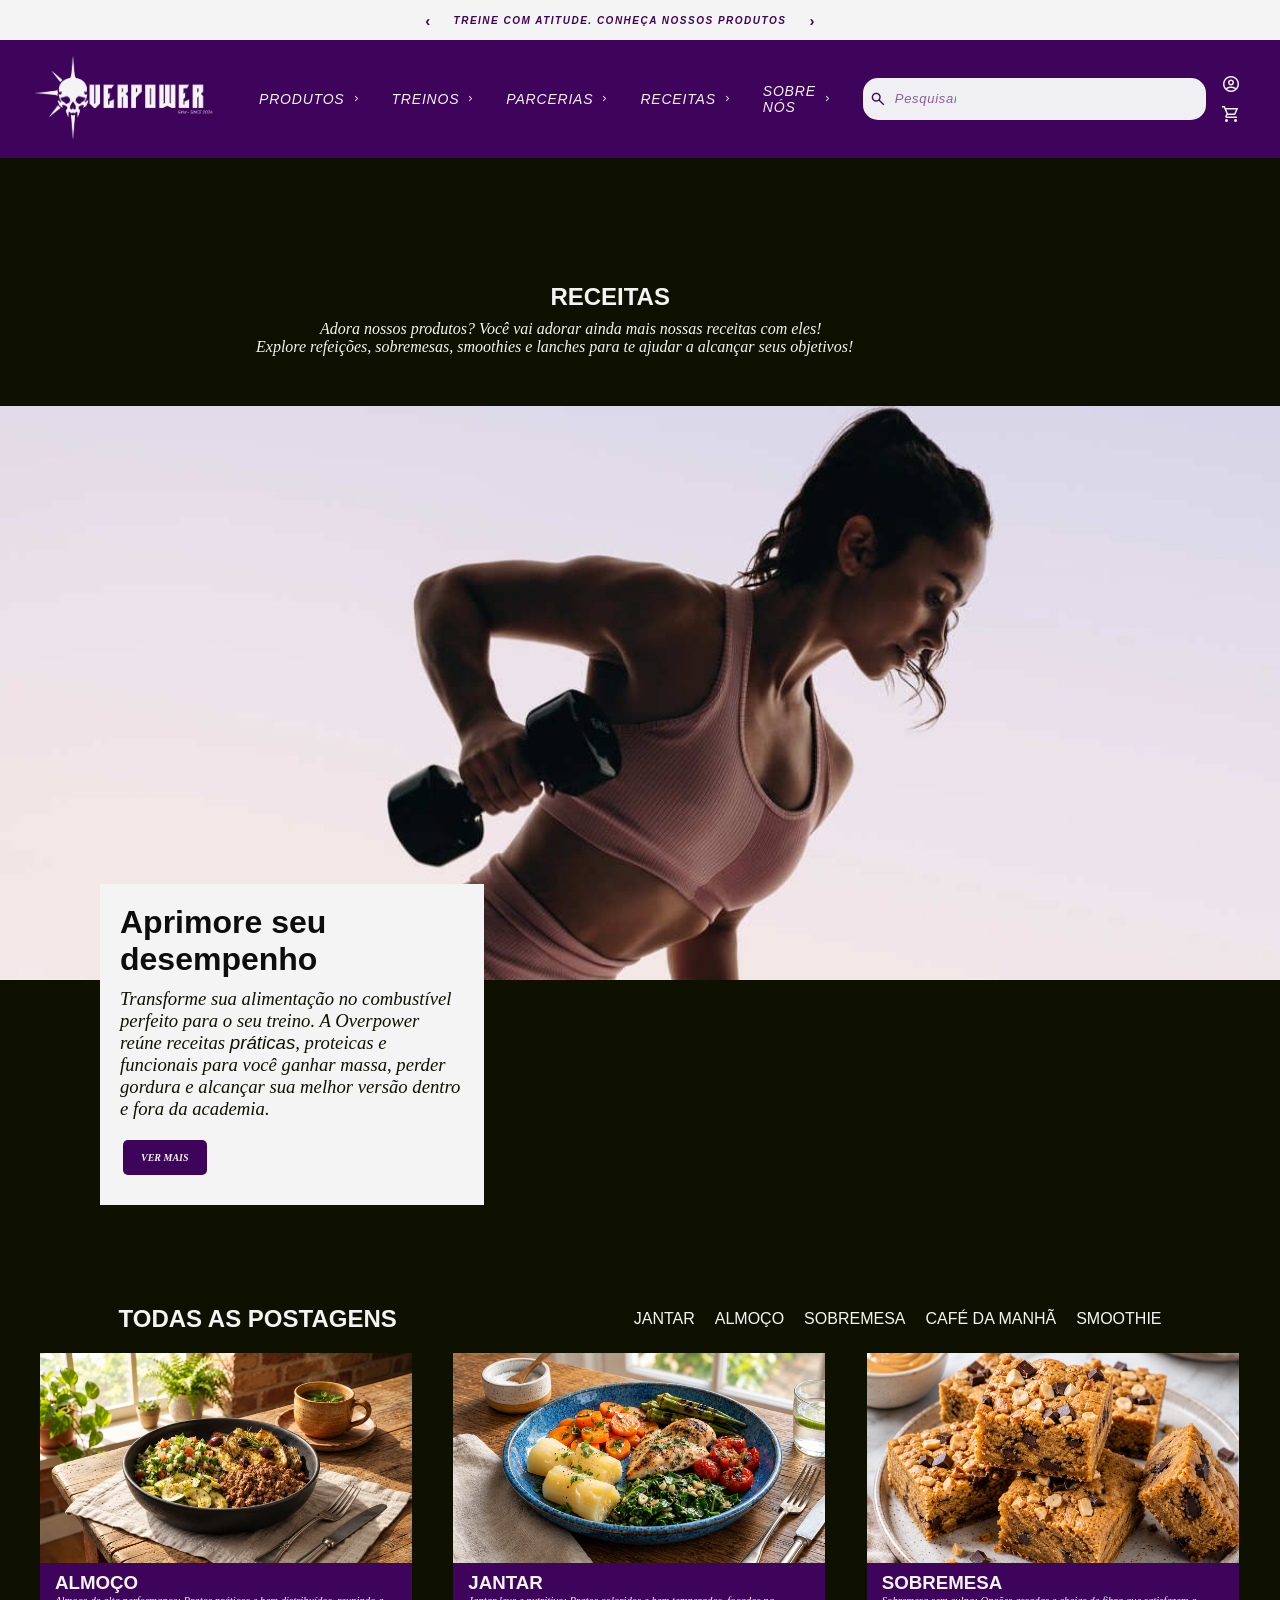
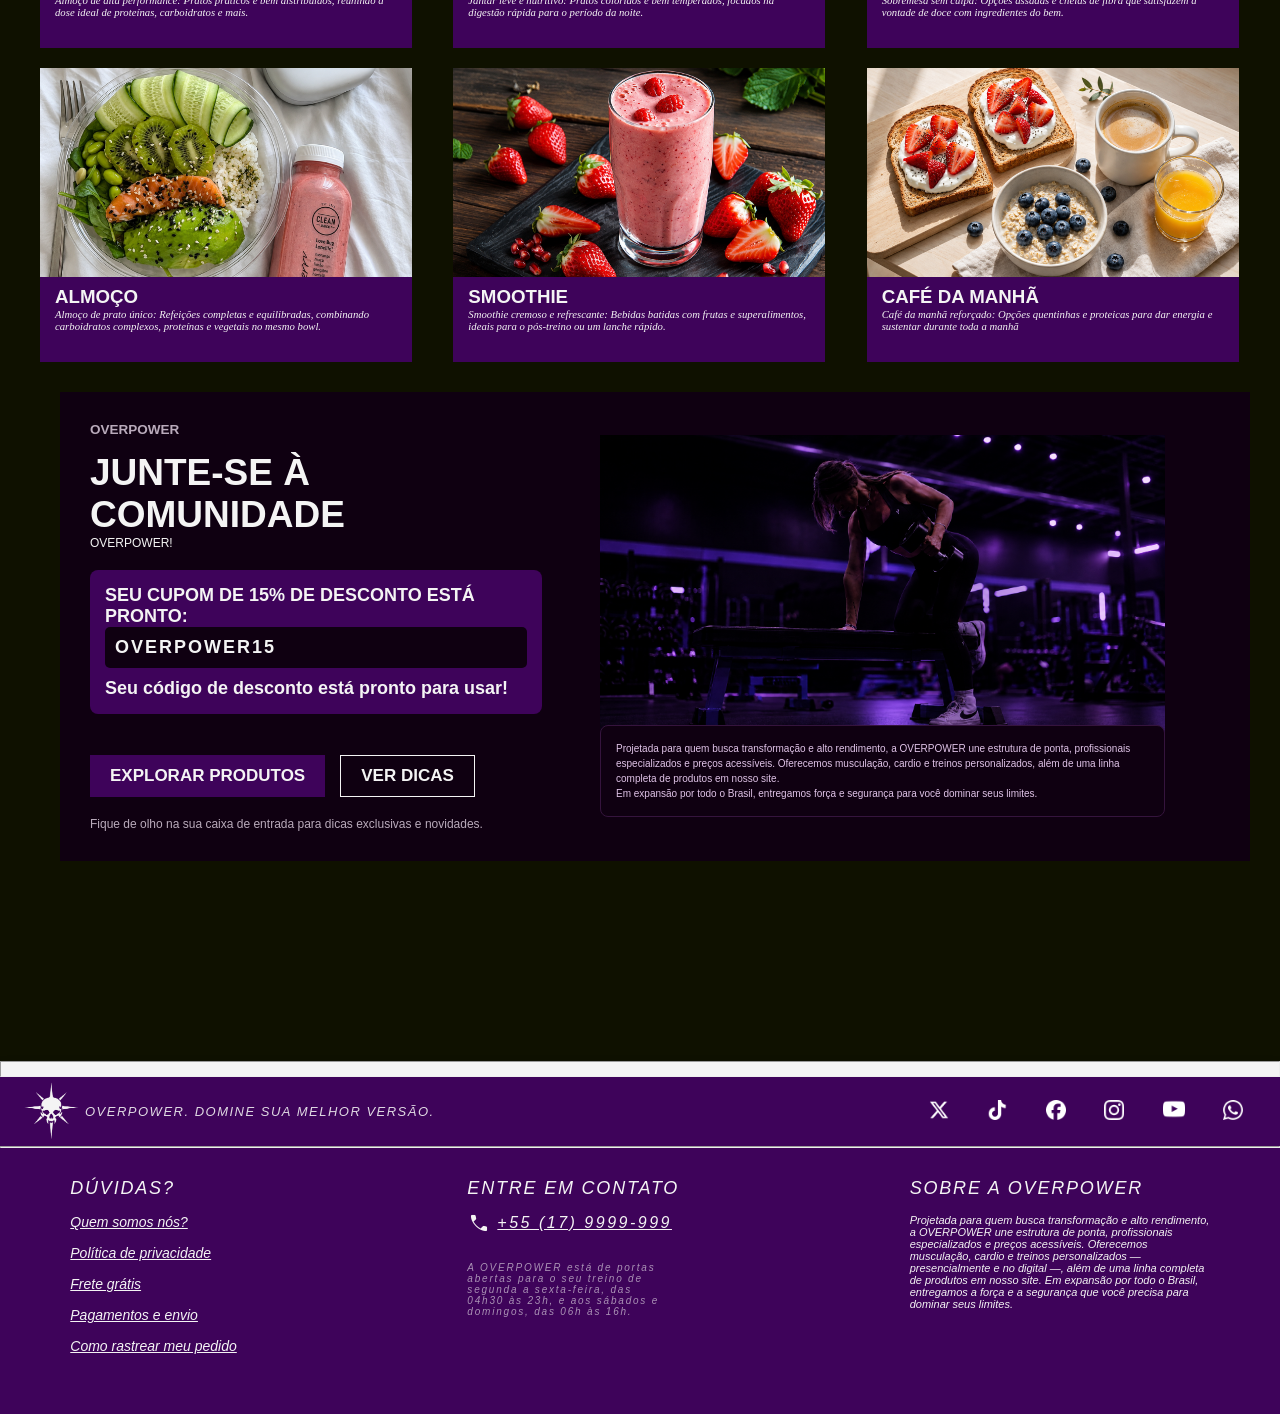
<file: receitas.html>
<!DOCTYPE html>
<html lang="pt-br">
<head>
    <link rel="icon" href="imagem/icone_top_chrome.png" type="image/x-icon">
    <meta charset="UTF-8">
    <meta name="viewport" content="width=device-width, initial-scale=1.0">
    <title>OVERPOWER - RECEITAS</title>
    <link rel="stylesheet" href="receitas.css">
    <!--link dos icones -->
    <link rel="stylesheet"
        href="https://fonts.googleapis.com/css2?family=Material+Symbols+Outlined:opsz,wght,FILL,GRAD@20..48,100..700,0..1,-50..200&icon" />

<body>
    <header class="carrosel">
        <input type="radio" name="frase_control" id="frase1" checked>
        <input type="radio" name="frase_control" id="frase2">
        <input type="radio" name="frase_control" id="frase3">
        <input type="radio" name="frase_control" id="frase4">
        <div class="frase_item item_1"> <!--setas laterais-->
            <label for="frase4" class="seta">&lsaquo;</label>
            <span class="frase">TREINE COM ATITUDE. CONHEÇA NOSSOS PRODUTOS</span>
            <label for="frase2" class="seta">&rsaquo;</label>
        </div>
        <div class="frase_item item_2">
            <label for="frase1" class="seta">&lsaquo;</label>
            <span class="frase">DESCUBRA ONDE A EVOLUÇÃO ACONTECE. CONHEÇA A OVERPOWER</span>
            <label for="frase3" class="seta">&rsaquo;</label>
        </div>
        <div class="frase_item item_3">
            <label for="frase2" class="seta">&lsaquo;</label>
            <span class="frase">UMA REDE FEITA PARA QUEM QUER EVOLUIR. CONHEÇA NOSSOS PARCEIROS</span>
            <label for="frase4" class="seta">&rsaquo;</label>
        </div>
        <div class="frase_item item_4">
            <label for="frase3" class="seta">&lsaquo;</label>
            <span class="frase">DESAFIE SEUS LIMITES. ULTRAPASSE-OS. EXPLORE NOSSOS TREINOS</span>
            <label for="frase1" class="seta">&rsaquo;</label>
        </div>
        <section class="carrosel_header">
            <input type="radio" name="carrosel_control" id="carrosel1" checked>
            <input type="radio" name="carrosel_control" id="carrosel2">
            <input type="radio" name="carrosel_control" id="carrosel3">
            <input type="radio" name="carrosel_control" id="carrosel4">
        </section>
    </header>
    <nav>
        <div id="parte_esquerda_menu">
            <a href="index.html"><img src="imagens/logo principal.webp" alt="logo" width="180px" class="logo_menu"></a>
            <!--TOPICOS MENU-->
            <section>
                <a href="produtos.html"><h5>PRODUTOS</h5></a>
                <span class="material-symbols-outlined">
                    chevron_right
                </span>
            </section>

            <section>
                <a href="treinos.html"><h5>TREINOS</h5></a>
                <span class="material-symbols-outlined">
                    chevron_right
                </span>
            </section>
            <section>
                <a href="parcerias.html"><h5>PARCERIAS</h5></a>
                <span class="material-symbols-outlined">
                    chevron_right
                </span>
            </section>
            <section>
                <a href="receitas.html"><h5>RECEITAS</h5></a>
                <span class="material-symbols-outlined">
                    chevron_right
                </span>
            </section>

            <section>
                <a href="sobrenos.html"><h5>SOBRE NÓS</h5></a>
                <span class="material-symbols-outlined">
                    chevron_right
                </span>
            </section>
        </div>
        <div id="parte_direita_menu">
            <!-- parte de pesquisa-->
            <div id="pesquisa">
                <span class="material-symbols-outlined">
                    search
                </span>
                <input type="text" placeholder="Pesquisar">
            </div>
            <div id="icones_lateral_menu">
                <span class="material-symbols-outlined">
                    account_circle
                </span>
                <a href="carrinho.html">
                    <span class="material-symbols-outlined">
                        shopping_cart
                    </span>
                </a>
            </div>
        </div>
    </nav>
<main>
    <section>
        <h1 class="receitas ">RECEITAS</h1>
        <h6 class="descricaoreceitaum">Adora nossos produtos? Você vai adorar ainda mais nossas receitas com eles!
       </h6>
        <h6 class="descricaoreceita">Explore refeições, sobremesas, smoothies e lanches para te ajudar a alcançar seus objetivos!</h6>
    </section>

    <section>
        <img class="receita" src="imagens receita/banner receitas.jpg" alt="banner um">
    </section>

    <div class="suspensa">
        <h1 class="aprimore">Aprimore seu desempenho</h1>
        <h3 class="transforme">Transforme sua alimentação no combustível perfeito para o seu treino. A Overpower reúne receitas <em>práticas</em>, proteicas e funcionais para você ganhar massa, perder gordura e alcançar sua melhor versão dentro e fora da academia.</h3>
        <button class="botao" > VER MAIS </button>
    </div>

   <section class="postagens">
    <h1 class="outra">TODAS AS POSTAGENS</h1>
    <ul>
        <li class="jantar">JANTAR</li>
        <li class="almoco">ALMOÇO</li>
        <li class="sobremesa">SOBREMESA</li>
        <li class="cafe">CAFÉ DA MANHÃ</li>
        <li class="smoo">SMOOTHIE</li> 
    </ul>
</section>

<section class="comidaa">
    <section class="prato" >
     <img class="comidaum" src="imagens receita/1.png" alt="almocoum">
     <div class="suspensadois">
        <h1 class="titulocomidas">ALMOÇO</h1>
        <h6 class="textocomida">Almoço de alta performance: Pratos práticos e bem distribuídos, reunindo a dose ideal de proteínas, carboidratos e mais.</h6>
     </div>
    </section>
    <section class="prato">
     <img class="comidadois" src="imagens receita/6.png" alt="almocoum">
     <div class="suspensatres">
        <h1 class="titulocomidas">JANTAR</h1>
        <h6 class="textocomida">Jantar leve e nutritivo: Pratos coloridos e bem temperados, focados na digestão rápida para o período da noite.</h6>
     </div>
    </section>

    <section class="prato">
        <img class="comidatres" src="imagens receita/3.png" alt="almocoum">
     <div class="suspensaquatro">
        <h1 class="titulocomidas">SOBREMESA</h1>
        <h6 class="textocomida">Sobremesa sem culpa: Opções assadas e cheias de fibra que satisfazem a vontade de doce com ingredientes do bem.</h6>
     </div>
    </section>
</section>
<section class="comidaa">
    <section class="prato">
        <img class="comidatres" src="imagens receita/2.png" alt="almocoum">
     <div class="suspensaquatro">
        <h1 class="titulocomidas">ALMOÇO</h1>
        <h6 class="textocomida">Almoço de prato único: Refeições completas e equilibradas, combinando carboidratos complexos, proteínas e vegetais no mesmo bowl.</h6>
     </div>
    </section>

    <section class="prato">
        <img class="comidatres" src="imagens receita/4.png" alt="almocoum">
     <div class="suspensaquatro">
        <h1 class="titulocomidas">SMOOTHIE</h1>
        <h6 class="textocomida">Smoothie cremoso e refrescante: Bebidas batidas com frutas e superalimentos, ideais para o pós-treino ou um lanche rápido.</h6>
     </div>
    </section>

    <section class="prato">
        <img class="comidatres" src="imagens receita/7.png" alt="almocoum">
     <div class="suspensaquatro">
        <h1 class="titulocomidas">CAFÉ DA MANHÃ</h1>
        <h6 class="textocomida">Café da manhã reforçado: Opções quentinhas e proteicas 
para dar energia e sustentar durante toda a manhã</h6>
     </div>
    </section>

</section>

<section class="anuncio">
 
    <div class="conteudo-anuncio">
        <div class="titulo-anuncio">
            <h2>OVERPOWER</h2>
        </div>
        <h1 class="titulo-principal">JUNTE-SE À COMUNIDADE</h1>
        <p>OVERPOWER!</p>
        <div class="cupom">
           
            <h4>SEU CUPOM DE 15% DE DESCONTO ESTÁ PRONTO:</h4>
            <div class="codigo-cupom">
                <h2>OVERPOWER15</h2>
            </div>
            <h4>
                Seu código de desconto está pronto para usar!
            </h4>
       
        </div>
        <div class="botoes">
           
            <button class="botao-roxo">EXPLORAR PRODUTOS</button>
          
             <button class="botao-contorno">VER DICAS</button>
       
        </div>
        <p class="texto-final">
            Fique de olho na sua caixa de entrada para dicas
            exclusivas e novidades.
        </p>
    </div>
    
    <div class="imagem-anuncio">
        <img src="imagens/foto - anuncio.png" alt="">
        <div class="texto-imagem">
            <p>
                Projetada para quem busca transformação e alto
                rendimento, a OVERPOWER une estrutura de ponta,
                profissionais especializados e preços acessíveis.
                Oferecemos musculação, cardio e treinos personalizados,
                além de uma linha completa de produtos em nosso site.
            </p>
            <p>
                Em expansão por todo o Brasil, entregamos força
                e segurança para você dominar seus limites.
            </p>
        </div>
    </div>
</section>
</main>
 <hr id="barra_maior">
    <footer>
    
        <div class="parte_superior">
            <section id="frase_e_icone">
            <img src="icones/icone fundo removido.png" width="55px">
            <p class="frase_footer"><i> OVERPOWER. DOMINE SUA MELHOR VERSÃO. </i></p>
            </section>
            <div id="icones">
                <img class="icones_redes" src="icones/Platform=X (Twitter), Color=Negative.png" width="20px">
                <img class="icones_redes" src="icones/Platform=TikTok, Color=Negative.png" width="20px">
                <img class="icones_redes" src="icones/Platform=Facebook, Color=Negative.png" width="20px">
                <img class="icones_redes" src="icones/Platform=Instagram, Color=Negative.png" width="20px">
                <img class="icones_redes" src="icones/Platform=YouTube, Color=Negative.png" width="22px">
                <img class="icones_redes" src="icones/Platform=WhatsApp, Color=Negative.png" width="20px">
            </div>
        </div>
        
        <hr id="barra_menor">
        <div class="caixa_do_rodape">
                <div class="caixas">
                    <h5><i>DÚVIDAS?</i></h5>
                    <a href="sobrenos.html"><p><i>Quem somos nós?</i></p></a>
                    <p><i>Política de privacidade</i></p>
                    <p><i>Frete grátis</i></p>
                    <p><i>Pagamentos e envio</i></p>
                    <p><i>Como rastrear meu pedido</i></p>
                </div>
                <div class="caixas">
                    <h5><i>ENTRE EM CONTATO</i></h5>
                    <div id="contato">
                        <span class="material-symbols-outlined" style=" color: #f4f4f4;
                                font-variation-settings:
                                'FILL' 5,
                                'wght' 200,
                                'GRAD' 10,
                                'opsz' 24">
                            call
                        </span>
                        <p><i>+55 (17) 9999-999</i></p>
                    </div>
                    <p id="contato_especifico"><i>A OVERPOWER está de portas abertas para o seu treino de segunda a sexta-feira, das 04h30 às 23h, e aos sábados e domingos, das 06h às 16h.</i></p>
                
                </div>
                <div class="caixas">
                    
                    <a href="sobrenos.html"><h5><i>SOBRE A OVERPOWER</i></h5></a>
                    <p id="sobre_frase_rodape"><i>Projetada para quem busca transformação e alto rendimento, a OVERPOWER une estrutura de ponta, profissionais especializados e preços acessíveis. Oferecemos musculação, cardio e treinos personalizados — presencialmente e no digital —, além de uma linha completa de produtos em nosso site.
                    Em expansão por todo o Brasil, entregamos a força e a segurança que você precisa para dominar seus limites.</i></p>
                </div>
        </div>
    </footer>
    

</body>
</html>
</file>
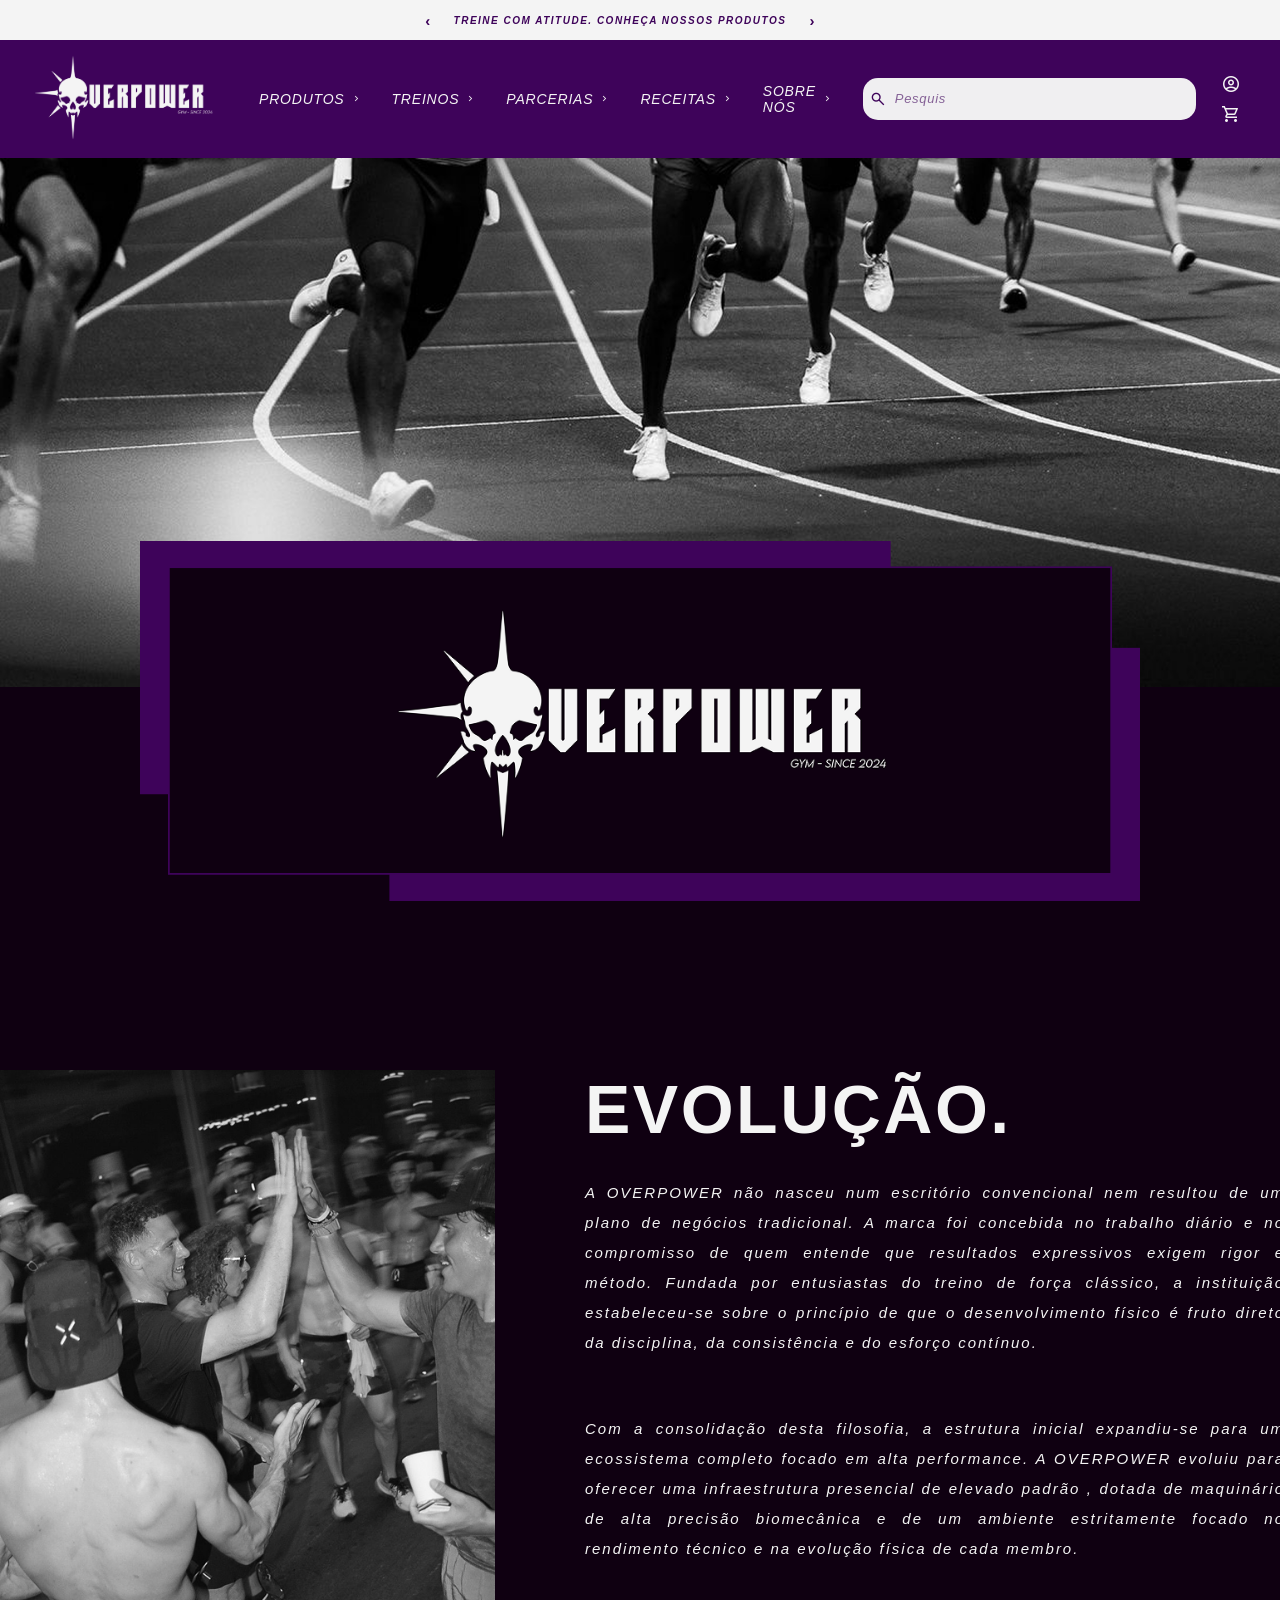
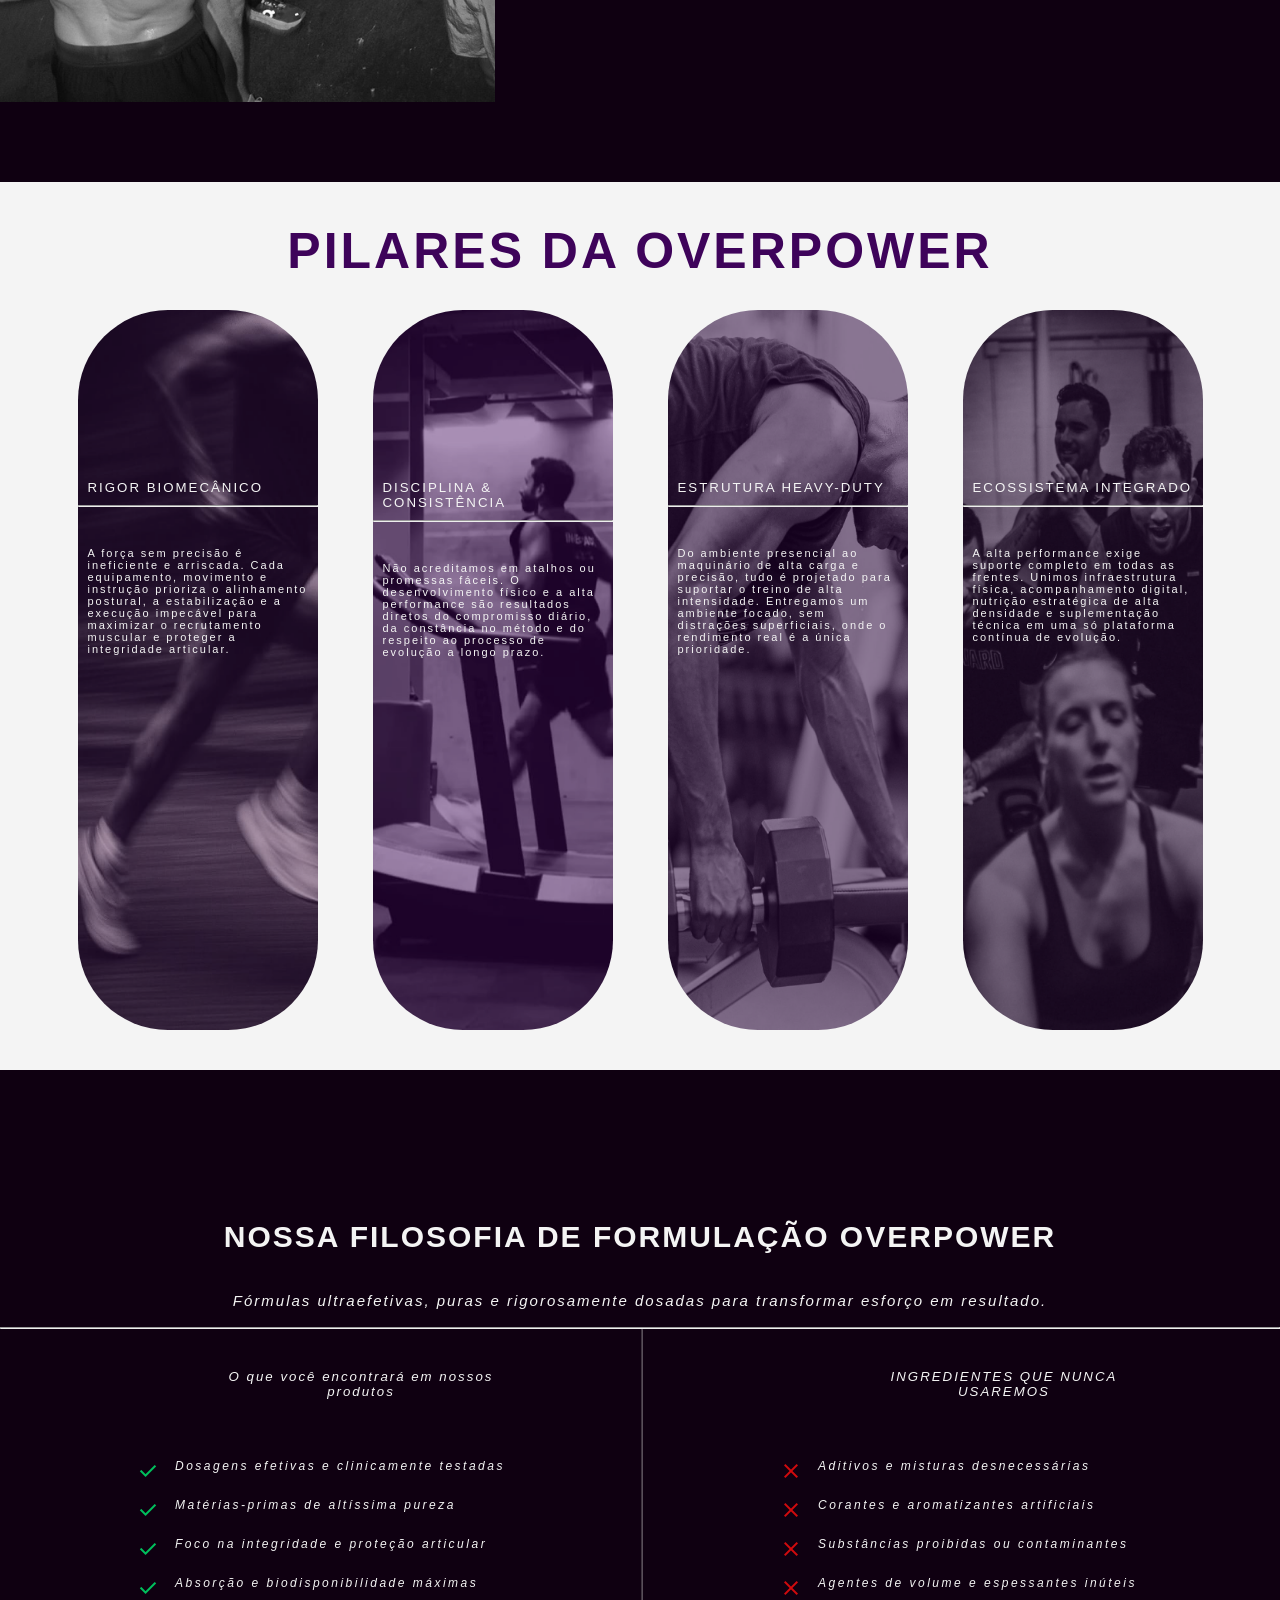
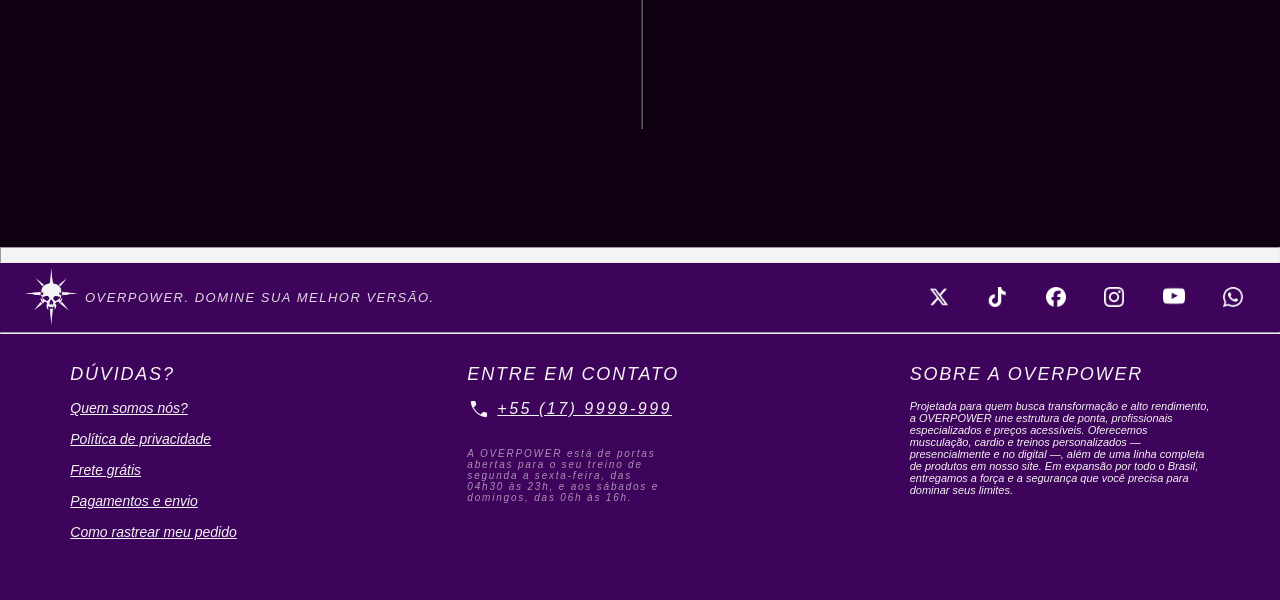
<file: sobrenos.html>
<!DOCTYPE html>
<html lang="pt-br">

<head>
    <link rel="icon" href="imagem/icone_top_chrome.png" type="image/x-icon">
    <meta charset="UTF-8">
    <meta name="viewport" content="width=device-width, initial-scale=1.0">
    <title>OVERPOWER</title>
    <link rel="stylesheet" href="sobrenos.css">
    <!--link dos icones -->
    <link rel="stylesheet"
        href="https://fonts.googleapis.com/css2?family=Material+Symbols+Outlined:opsz,wght,FILL,GRAD@20..48,100..700,0..1,-50..200&icon" />


<body>
    <header class="carrosel">

        <input type="radio" name="frase_control" id="frase1" checked>
        <input type="radio" name="frase_control" id="frase2">
        <input type="radio" name="frase_control" id="frase3">
        <input type="radio" name="frase_control" id="frase4">

        <div class="frase_item item_1"> <!--setas laterais-->
            <label for="frase4" class="seta">&lsaquo;</label>

            <span class="frase">TREINE COM ATITUDE. CONHEÇA NOSSOS PRODUTOS</span>

            <label for="frase2" class="seta">&rsaquo;</label>
        </div>

        <div class="frase_item item_2">
            <label for="frase1" class="seta">&lsaquo;</label>

            <span class="frase">DESCUBRA ONDE A EVOLUÇÃO ACONTECE. CONHEÇA A OVERPOWER</span>

            <label for="frase3" class="seta">&rsaquo;</label>
        </div>

        <div class="frase_item item_3">
            <label for="frase2" class="seta">&lsaquo;</label>

            <span class="frase">UMA REDE FEITA PARA QUEM QUER EVOLUIR. CONHEÇA NOSSOS PARCEIROS</span>

            <label for="frase4" class="seta">&rsaquo;</label>
        </div>

        <div class="frase_item item_4">
            <label for="frase3" class="seta">&lsaquo;</label>

            <span class="frase">DESAFIE SEUS LIMITES. ULTRAPASSE-OS. EXPLORE NOSSOS TREINOS</span>

            <label for="frase1" class="seta">&rsaquo;</label>
        </div>

        <section class="carrosel_header">
            <input type="radio" name="carrosel_control" id="carrosel1" checked>
            <input type="radio" name="carrosel_control" id="carrosel2">
            <input type="radio" name="carrosel_control" id="carrosel3">
            <input type="radio" name="carrosel_control" id="carrosel4">
        </section>

    </header>

    <nav>
        <div id="parte_esquerda_menu">
            
         <a href="index.html"><img src="imagem/logo branca com fundo roxo.png" alt="logo" width="180px" class="logo_menu"></a> 

            <!--TOPICOS MENU-->

            <section>
                <a href="produtos.html"><h5>PRODUTOS</h5></a>
                <span class="material-symbols-outlined">
                    chevron_right
                </span>
            </section>

            <section>
                <a href="treinos.html"><h5>TREINOS</h5></a>
                <span class="material-symbols-outlined">
                    chevron_right
                </span>
            </section>

            <section>
                <a href="parcerias.html"><h5>PARCERIAS</h5></a>
                <span class="material-symbols-outlined">
                    chevron_right
                </span>
            </section>

            <section>
                <a href="receitas.html"><h5>RECEITAS</h5></a>
                <span class="material-symbols-outlined">
                    chevron_right
                </span>
            </section>

            <section>
                <a href="#sobrenos"><h5>SOBRE NÓS</h5></a>
                <span class="material-symbols-outlined">
                    chevron_right
                </span>
            </section>

        </div>

        <div id="parte_direita_menu">

            <!-- parte de pesquisa-->
            <div id="pesquisa">
                <span class="material-symbols-outlined">
                    search
                </span>

                <input type="text" placeholder="Pesquisar">
            </div>

            <div id="icones_lateral_menu">
                <span class="material-symbols-outlined">
                    account_circle
                </span>

                <a href="carrinho.html">
                    <span class="material-symbols-outlined">
                        shopping_cart
                    </span>
                </a>
            </div>

        </div>
    </nav>

    <main>

        <img src="imagem/imagem_corredor_sobrenos.png" width="100%">
            
            <section class="banner">

                <div>
                    <img src="imagem/logo_normal.png" width="1000px">
                </div> 

                <div class="variacao">
                    <img class="variacao" src="imagem/variação_logonormal.png" width="1000">
                </div>

            </section>
        
        <div class="evoluçao">

            <img id="sobrenos" src="imagem/fotp_p_sobrenos.png" width="500px">
        
            <div class="texto_evoluçao">
            <h1>EVOLUÇÃO.</h1>
            <p >A OVERPOWER não nasceu num escritório convencional nem resultou de um plano de negócios tradicional. A marca foi concebida no trabalho diário e no compromisso de quem entende que resultados expressivos exigem rigor e método. Fundada por entusiastas do treino de força clássico, a instituição estabeleceu-se sobre o princípio de que o desenvolvimento físico é fruto direto da disciplina, da consistência e do esforço contínuo.</p>
            <br>
            <br>
            <p>Com a consolidação desta filosofia, a estrutura inicial expandiu-se para um ecossistema completo focado em alta performance. A OVERPOWER evoluiu para oferecer uma infraestrutura presencial de elevado padrão , dotada de maquinário de alta precisão biomecânica e de um ambiente estritamente focado no rendimento técnico e na evolução física de cada membro.</p>
            </div>

        </div>

        <div class="pilares_overpower">
            <h1> PILARES DA OVERPOWER</h1>

            <section class="boxes_pilares">
                <section class="pilares" id="pilar1">
                        <h5>RIGOR BIOMECÂNICO</h5>
                        <hr>
                        <p>A força sem precisão é ineficiente e arriscada. Cada equipamento, movimento e instrução prioriza o alinhamento postural, a estabilização e a execução impecável para maximizar o recrutamento muscular e proteger a integridade articular.</p>
                </section>
                
                <section class="pilares" id="pilar2">
                    <h5>DISCIPLINA & CONSISTÊNCIA</h5>
                    <hr>
                    <p>Não acreditamos em atalhos ou promessas fáceis. O desenvolvimento físico e a alta performance são resultados diretos do compromisso diário, da constância no método e do respeito ao processo de evolução a longo prazo.</p>
                </section>

                <section class="pilares" id="pilar3">
                    <h5>ESTRUTURA HEAVY-DUTY</h5>
                    <hr>
                    <p>Do ambiente presencial ao maquinário de alta carga e precisão, tudo é projetado para suportar o treino de alta intensidade. Entregamos um ambiente focado, sem distrações superficiais, onde o rendimento real é a única prioridade.</p>
                </section>

                <section class="pilares" id="pilar4">
                    <h5>ECOSSISTEMA INTEGRADO</h5>
                    <hr>
                    <p>A alta performance exige suporte completo em todas as frentes. Unimos infraestrutura física, acompanhamento digital, nutrição estratégica de alta densidade e suplementação técnica em uma só plataforma contínua de evolução.</p>
                </section>
            </section>
        </div>
        
        <div>
            <div class="titulo_final">

            <h3>NOSSA FILOSOFIA DE FORMULAÇÃO OVERPOWER</h3>
                <br>
            <h5>Fórmulas ultraefetivas, puras e rigorosamente dosadas para transformar esforço em resultado.</h5>
                <br>

            </div>
            <hr>

            <section class="diferenciais_overpower">
                <div class="lados">
                    <h5>O que você encontrará em nossos produtos</h5>


                    <div class="pontos">
                    <span class="material-symbols-outlined" style="color: #00c05d;">
                    check
                    </span>
                    <p>Dosagens efetivas e clinicamente testadas</p>
                    </div>

                    <div class="pontos">
                    <span class="material-symbols-outlined" style="color: #00c05d;">
                    check
                    </span>
                    <p>Matérias-primas de altíssima pureza</p>
                    </div>

                    <div class="pontos">
                    <span class="material-symbols-outlined" style="color: #00c05d;">
                    check
                    </span>
                    <p>Foco na integridade e proteção articular</p>
                    </div>

                    <div class="pontos">
                    <span class="material-symbols-outlined" style="color: #00c05d;">
                    check
                    </span>  
                    <p>Absorção e biodisponibilidade máximas</p> 
                    </div>

                </div>

                <div>
                    <hr id="divisao">
                </div>
                        
                <div class="lados">
                    <h5>INGREDIENTES QUE NUNCA USAREMOS</h5>

                    <div class="pontos">
                        <span class="material-symbols-outlined" style="color: #D10A0D;">
                        close
                        </span>
                        <p>Aditivos e misturas desnecessárias</p>
                    </div>

                    <div class="pontos">
                        <span class="material-symbols-outlined" style="color: #D10A0D;">
                        close
                        </span>
                        <p>Corantes e aromatizantes artificiais</p>
                    </div>

                    <div class="pontos">
                        <span class="material-symbols-outlined" style="color: #D10A0D;">
                        close
                        </span>
                        <p>Substâncias proibidas ou contaminantes</p>
                    </div>

                    <div class="pontos">
                        <span class="material-symbols-outlined" style="color: #D10A0D;">
                        close
                        </span>
                        <p>Agentes de volume e espessantes inúteis</p>
                    </div>
                </div>
            </section>
            <br>
        </div>
    </main>
    
       <hr id="barra_maior">

    <footer>
    
        <div class="parte_superior">

            <section id="frase_e_icone">
            <img src="imagem/icone fundo removido.png" width="55px">
            <p class="frase_footer"><i> OVERPOWER. DOMINE SUA MELHOR VERSÃO. </i></p>
            </section>

            <div id="icones">
                <img class="icones_redes" src="imagem/Platform=X (Twitter), Color=Negative.png" width="20px">
                <img class="icones_redes" src="imagem/Platform=TikTok, Color=Negative.png" width="20px">
                <img class="icones_redes" src="imagem/Platform=Facebook, Color=Negative.png" width="20px">
                <img class="icones_redes" src="imagem/Platform=Instagram, Color=Negative.png" width="20px">
                <img class="icones_redes" src="imagem/Platform=YouTube, Color=Negative.png" width="22px">
                <img class="icones_redes" src="imagem/Platform=WhatsApp, Color=Negative.png" width="20px">
            </div>

        </div>
        
        <hr id="barra_menor">

        <div class="caixa_do_rodape">

                <div class="caixas">

                    <h5><i>DÚVIDAS?</i></h5>

                    <a href="sobrenos.html"><p><i>Quem somos nós?</i></p></a>

                    <p><i>Política de privacidade</i></p>

                    <p><i>Frete grátis</i></p>

                    <p><i>Pagamentos e envio</i></p>

                    <p><i>Como rastrear meu pedido</i></p>

                </div>


                <div class="caixas">

                    <h5><i>ENTRE EM CONTATO</i></h5>

                    <div id="contato">
                        <span class="material-symbols-outlined" style=" color: #f4f4f4;
                                font-variation-settings:
                                'FILL' 5,
                                'wght' 200,
                                'GRAD' 10,
                                'opsz' 24">
                            call
                        </span>

                        <p><i>+55 (17) 9999-999</i></p>
                    </div>

                    <p id="contato_especifico"><i>A OVERPOWER está de portas abertas para o seu treino de segunda a sexta-feira, das 04h30 às 23h, e aos sábados e domingos, das 06h às 16h.</i></p>
                
                </div>

                <div class="caixas">
                    
                    <a href="sobrenos.html"><h5><i>SOBRE A OVERPOWER</i></h5></a>

                    <p id="sobre_frase_rodape"><i>Projetada para quem busca transformação e alto rendimento, a OVERPOWER une estrutura de ponta, profissionais especializados e preços acessíveis. Oferecemos musculação, cardio e treinos personalizados — presencialmente e no digital —, além de uma linha completa de produtos em nosso site.
                    Em expansão por todo o Brasil, entregamos a força e a segurança que você precisa para dominar seus limites.</i></p>

                </div>
        </div>

    </footer>

</body>
</html>
</file>
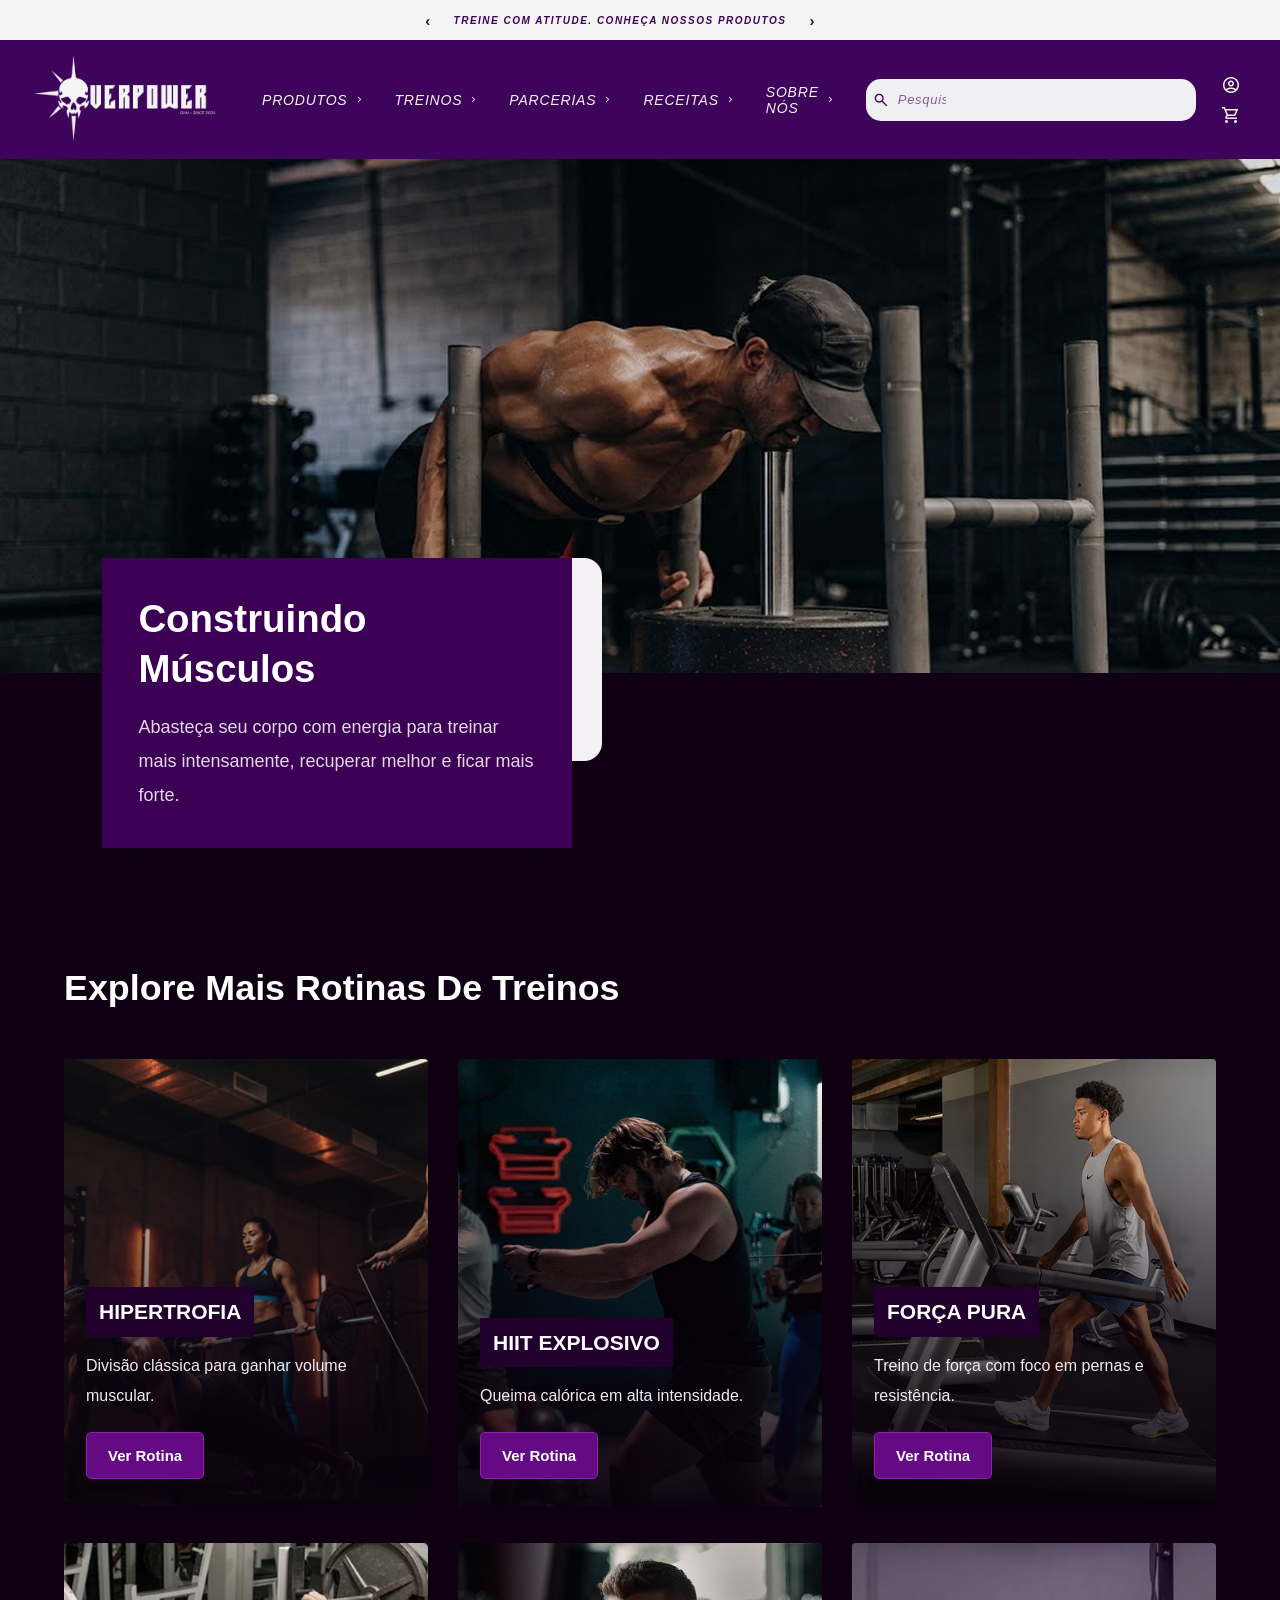
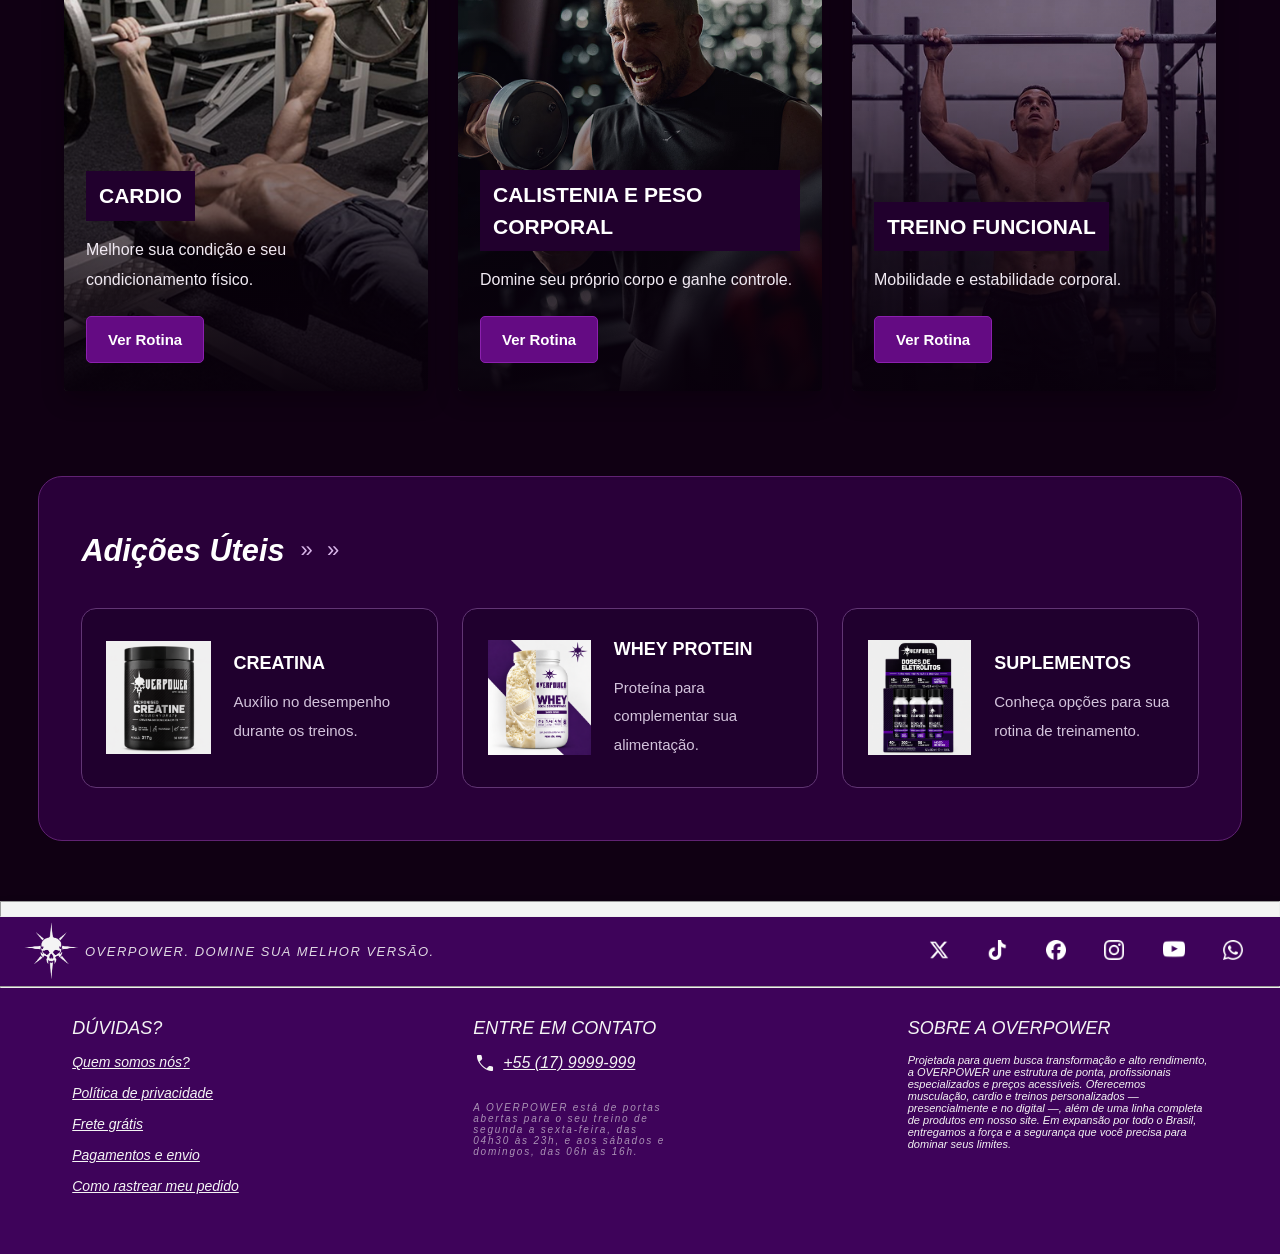
<file: treinos.html>
<!DOCTYPE html>
<html lang="pt-br">
<head>
    <link rel="icon" href="imagem/icone_top_chrome.png" type="image/x-icon">
    <meta charset="UTF-8">
    <meta name="viewport" content="width=device-width, initial-scale=1.0">
    <title>OVERPOWER</title>
    <link rel="stylesheet" href="treinos.css">
    <!--link dos icones -->
<link rel="stylesheet" href="https://fonts.googleapis.com/css2?family=Material+Symbols+Outlined:opsz,wght,FILL,GRAD@20..48,100..700,0..1,-50..200&icon_" />
<body>
    <header class="carrosel">
        <input type="radio" name="frase_control" id="frase1" checked>
        <input type="radio" name="frase_control" id="frase2">
        <input type="radio" name="frase_control" id="frase3">
        <input type="radio" name="frase_control" id="frase4">
        <div class="frase_item item_1"> <!--setas laterais-->
            <label for="frase4" class="seta">&lsaquo;</label>
            <span class="frase">TREINE COM ATITUDE. CONHEÇA NOSSOS PRODUTOS</span>
            <label for="frase2" class="seta">&rsaquo;</label>
        </div>
        <div class="frase_item item_2">
            <label for="frase1" class="seta">&lsaquo;</label>
            <span class="frase">DESCUBRA ONDE A EVOLUÇÃO ACONTECE. CONHEÇA A OVERPOWER</span>
            <label for="frase3" class="seta">&rsaquo;</label>
        </div>
        <div class="frase_item item_3">
            <label for="frase2" class="seta">&lsaquo;</label>
            <span class="frase">UMA REDE FEITA PARA QUEM QUER EVOLUIR. CONHEÇA NOSSOS PARCEIROS</span>
            <label for="frase4" class="seta">&rsaquo;</label>
        </div>
        <div class="frase_item item_4">
            <label for="frase3" class="seta">&lsaquo;</label>
            <span class="frase">DESAFIE SEUS LIMITES. ULTRAPASSE-OS. EXPLORE NOSSOS TREINOS</span>
            <label for="frase1" class="seta">&rsaquo;</label>
        </div>
        <section class="carrosel_header">
            <input type="radio" name="carrosel_control" id="carrosel1" checked>
            <input type="radio" name="carrosel_control" id="carrosel2">
            <input type="radio" name="carrosel_control" id="carrosel3">
            <input type="radio" name="carrosel_control" id="carrosel4">
        </section>
    </header>
    <nav>
        <div id="parte_esquerda_menu">
            <a href="index.html"><img src="imagem/logo branca com fundo roxo.png" alt="logo" width="183px" class="logo_menu"></a>
            <!--TOPICOS MENU-->
            <section>
                <a href="produtos.html">
                    <h5>PRODUTOS</h5>
                </a>
                <span class="material-symbols-outlined">
                    chevron_right
                </span>
            </section>
            <section>
                <a href="treinos.html">
                    <h5>TREINOS</h5>
                </a>
                <span class="material-symbols-outlined">
                    chevron_right
                </span>
            </section>
            <section>
                <a href="parcerias.html">
                    <h5>PARCERIAS</h5>
                </a>
                <span class="material-symbols-outlined">
                    chevron_right
                </span>
            </section>
            <section>
                <a href="receitas.html">
                    <h5>RECEITAS</h5>
                </a>
                <span class="material-symbols-outlined">
                    chevron_right
                </span>
            </section>
            <section>
                <a href="sobrenos.html">
                    <h5>SOBRE NÓS</h5>
                </a>
                <span class="material-symbols-outlined">
                    chevron_right
                </span>
            </section>
        </div>
        <div id="parte_direita_menu">
            <!-- parte de pesquisa-->
            <div id="pesquisa">
                <span class="material-symbols-outlined">
                    search
                </span>
                <input type="text" placeholder="Pesquisar">
            </div>
            <div id="icones_lateral_menu">
                <span class="material-symbols-outlined">
                    account_circle
                </span>
                <a href="carrinho.html">
                    <span class="material-symbols-outlined">
                        shopping_cart
                    </span>
                </a>
            </div>
        </div>
    </nav>






    <main class="pagina">
        <section class="hero">
            <img class="hero-imagem"
                src="outras/imagem homem topo.png"
                alt="Atleta treinando musculação em uma academia">
            <div class="hero-fundo"></div>
            <div class="hero-cartao">
                <h1>Construindo<br>Músculos</h1>
                <p>
                    Abasteça seu corpo com energia para treinar
                    mais intensamente, recuperar melhor e ficar
                    mais forte.
                </p>
            </div>
        </section>


        <section class="treinos" id="treinos">
            <div class="secao-titulo">
                <h1>Explore Mais Rotinas De Treinos</h1>
            </div>
            <div class="grade-treinos">
                <article class="treino-card">
                    <img src="outras/d1372ea56447910b2f4f50ca960b0086 1 (1).png"
                        alt="Treino de hipertrofia muscular">
                    <div class="treino-conteudo">
                        <h3>HIPERTROFIA</h3>
                        <p>
                            Divisão clássica para ganhar
                            volume muscular.
                        </p>
                        <a href="#hipertrofia" class="botao-treino">
                            Ver Rotina
                        </a>


                         </div>
                </article>
                <article class="treino-card" id="hiit">
                    <img src="outras/6a38378467e1a475faa1c4c9_WhatToEatBeforeAHIITWorkout-Wide_Comp 1.png"
                        alt="Treino de alta intensidade">
                    <div class="treino-conteudo">
                        <h3>HIIT EXPLOSIVO</h3>
                        <p>
                            Queima calórica em alta intensidade.
                        </p>
                        <a href="#hiit" class="botao-treino">
                            Ver Rotina
                        </a>
                    </div>
                </article>
                <article class="treino-card" id="forca">
                    <img src="outras/3-treadmill-workouts-that-can-boost-your-fitness 1.png"
                        alt="Treino de pernas na academia">
                    <div class="treino-conteudo">
                        <h3>FORÇA PURA</h3>
                        <p>
                            Treino de força com foco em
                            pernas e resistência.
                        </p>
                        <a href="#forca" class="botao-treino">
                            Ver Rotina
                        </a>
                    </div>
                </article>
                <article class="treino-card" id="cardio">
                    <img src="outras/319cacbcce0adc5184f8f098ebe11f38 1.png"
                        alt="Exercício cardiovascular">
                    <div class="treino-conteudo">
                        <h3>CARDIO</h3>
                        <p>
                            Melhore sua condição e seu
                            condicionamento físico.
                        </p>
                        <a href="#cardio" class="botao-treino">
                            Ver Rotina
                        </a>
                    </div>
                </article>
                <article class="treino-card" id="calistenia">
                    <img src="outras/image 1.png"
                        alt="Exercício de calistenia">
                    <div class="treino-conteudo">
                        <h3>CALISTENIA E PESO CORPORAL</h3>
                        <p>
                            Domine seu próprio corpo
                            e ganhe controle.
                        </p>
                        <a href="#calistenia" class="botao-treino">
                            Ver Rotina
                        </a>
                    </div>
                </article>
                <article class="treino-card" id="funcional">
                    <img src="outras/watermarked_img_13437901387256323408 1.png"
                        alt="Treino funcional">
                    <div class="treino-conteudo">
                        <h3>TREINO FUNCIONAL</h3>
                        <p>
                            Mobilidade e estabilidade
                            corporal.
                        </p>
                        <a href="#funcional" class="botao-treino">
                            Ver Rotina
                        </a>
                    </div>
                </article>
            </div>
        </section>




        </article>
            </div>
        </section>
        <!-- ADIÇÕES ÚTEIS -->
        <section class="adicoes" id="adicoes">
            <div class="adicoes-cabecalho">
                <h2>Adições Úteis</h2>
                <span class="setas">» »</span>
            </div>
            <div class="grade-adicoes">
                <article class="adicao-card">
                    <img src="outras/creatina mockup 3.png"
                        alt="Creatina para suplementação">
                    <div class="adicao-texto">
                        <h3>CREATINA</h3>
                        <p>
                            Auxílio no desempenho
                            durante os treinos.
                        </p>
                    </div>
                </article>
                <article class="adicao-card">
                    <img src="outras/whet ninho.png"
                        alt="Whey protein">
                    <div class="adicao-texto">
                        <h3>WHEY PROTEIN</h3>
                        <p>
                            Proteína para complementar
                            sua alimentação.
                        </p>
                    </div>
                </article>
                <article class="adicao-card">
                    <img src="outras/suplemento 1.png"
                        alt="Suplementos esportivos">
                    <div class="adicao-texto">
                        <h3>SUPLEMENTOS</h3>
                        <p>
                            Conheça opções para sua
                            rotina de treinamento.
                        </p>
                    </div>
                </article>
            </div>
        </section>
    </main>




    <hr id="barra_maior">
    <footer>
    
        <div class="parte_superior">
            <section id="frase_e_icone">
            <img src="imagem/icone fundo removido.png" width="55px">
            <p class="frase_footer"><i> OVERPOWER. DOMINE SUA MELHOR VERSÃO. </i></p>
            </section>
            <div id="icones">
                <img class="icones_redes" src="icones/Platform=X (Twitter), Color=Negative.png"   width="20px"> 
                <img class="icones_redes" src="icones/Platform=TikTok, Color=Negative.png" width="20px">
                <img class="icones_redes" src="icones/Platform=Facebook, Color=Negative.png" width="20px">
                <img class="icones_redes" src="icones/Platform=Instagram, Color=Negative.png" width="20px">
                <img class="icones_redes" src="icones/Platform=YouTube, Color=Negative.png" width="22px">
                <img class="icones_redes" src="icones/Platform=WhatsApp, Color=Negative.png" width="20px">
            </div>
        </div>
        
        <hr id="barra_menor">
        <div class="caixa_do_rodape">
                <div class="caixas">
                    <h5><i>DÚVIDAS?</i></h5>
                    <p><i>Quem somos nós?</i></p>
                    <p><i>Política de privacidade</i></p>
                    <p><i>Frete grátis</i></p>
                    <p><i>Pagamentos e envio</i></p>
                    <p><i>Como rastrear meu pedido</i></p>
                </div>
                <div class="caixas">
                    <h5><i>ENTRE EM CONTATO</i></h5>
                    <div id="contato">
                        <span class="material-symbols-outlined" style=" color: #f4f4f4;
                                font-variation-settings:
                                'FILL' 5,
                                'wght' 200,
                                'GRAD' 10,
                                'opsz' 24">
                            call
                        </span>
                        <p><i>+55 (17) 9999-999</i></p>
                    </div>
                    <p id="contato_especifico"><i>A OVERPOWER está de portas abertas para o seu treino de segunda a sexta-feira, das 04h30 às 23h, e aos sábados e domingos, das 06h às 16h.</i></p>
                
                </div>
                <div class="caixas">
                    
                    <h5><i>SOBRE A OVERPOWER</i></h5>
                    <p id="sobre_frase_rodape"><i>Projetada para quem busca transformação e alto rendimento, a OVERPOWER une estrutura de ponta, profissionais especializados e preços acessíveis. Oferecemos musculação, cardio e treinos personalizados — presencialmente e no digital —, além de uma linha completa de produtos em nosso site.
                    Em expansão por todo o Brasil, entregamos a força e a segurança que você precisa para dominar seus limites.</i></p>
                </div>
        </div>
    </footer>
</file>
<file: index.css>
*{
    margin: 0;
    padding: 0;
    box-sizing: border-box;
    font-family:'lemon milk', sans-serif;
}

a{
    color: #f4f4f4;
    text-decoration: none;
}

header{
    background-color: #f4f4f4;
    color: #3e035a;
    padding: 10px;
    gap: 40px;
    font-size: 9px;
    font-weight: bold;
    text-underline-offset: 3px;
    letter-spacing: 0.3px;
    margin-botton: 800px;
}    

.carrosel{
    position: relative;
    display: flex;
    justify-content: center;    
    align-items: center;
    min-height: 40px;
    overflow: hidden;
}

.carrosel input[type="radio"]{
    display: none;
}

.frase_item{
    position: absolute;
    display: flex;
    align-items: center;
    gap: 15px;
    opacity: 0;
    visibility: hidden;
    transition: opacity 0.5s ease-in-out, visibility 0.5s ease-in-out;

}

#frase1:checked ~ .item_1,
#frase2:checked ~ .item_2, 
#frase3:checked ~ .item_3,
#frase4:checked ~ .item_4{
    opacity: 1;
    visibility: visible;
    position: relative;
}

.seta{
    cursor: pointer;
    font-size: 15px;
    font-weight: bold; 
    user-select: none;
    padding: 0px 8px;

}

.seta:hover{
    color: #3e035a83;

}

.frase{
    font-size: 10px;
    font-style: italic;
    letter-spacing: 1.5px;
    text-align: center;
    margin:0px;
}
nav{
    display: flex;
    background-color: #3e035a;
    padding: 14px;
    color: #f4f4f4;
    align-items: center;
    gap: 30px;
    justify-content: space-between;
}

#parte_esquerda_menu{
    display: flex;
    justify-content: flex-start;
    gap: 30px;
}

nav h5{
   font-size: 14px;
   font-style:italic;
   font-weight: 500;
   letter-spacing: 0.8px;
   transition: color 0.3s ease-in-out, text-decoration 0.3s ease-in-out; 
}


nav .material-symbols-outlined{
    font-size:11px;
    transition: color 0.3s ease-in-out; 
}


.logo_menu{
    margin-right: 15px;
    margin-left: 20px;
}

nav section{
    display: flex;
    align-items:center;
    gap: 6px;
}

nav section:hover{
    color:#f4f4f4af;
    cursor: pointer;
}

nav h5:hover{
    color:#f4f4f4af;
    cursor: pointer;
    text-decoration: underline;
   /* dar espaço entre a linha e o texto */
   text-underline-offset: 3px;
}


#pesquisa{
    display: flex;
    align-items: center;
    font-size: 10px;
    font-style:italic;
    font-weight: 540;
    letter-spacing: 0.7px;
    gap: 8px;
    background-color: #f4f4f4fa;
    color: #3e035a;
    padding: 12px;
    padding-left: 6px;
    padding-right: 250px;
    border-radius: 15px;
}

#pesquisa input {
    background: transparent; /* Remove o fundo branco padrão */
    border: none;      
    outline: none;           /* Remove aquela borda preta/azul que aparece ao clicar */
    color: #3e035a;        
    font-size: 13px;
    font-style: italic;
    font-weight: 500;
    letter-spacing: 0.7px;
    width: 100%;             /* Faz o campo de texto ocupar o resto do espaço interno */
}

/*Cor do texto de exemplo (Placeholder) */
#pesquisa input::placeholder {
    color: #3e035a99;        /* Deixa o "Pesquisar" um pouco mais transparente */
}

#pesquisa .material-symbols-outlined{
    font-size: 18px;
}

#parte_direita_menu{
    display: flex;
    gap: 20px;
    align-items: center;
    color: #f4f4f4;
    justify-content:flex-end;
    margin-right: 20px;
}

#icones_lateral_menu .material-symbols-outlined{
    font-size: 20px;
    padding:5px
}

main{
    background-color: #0f0011;
}

#banner video {
    display: block;
    width: 100%;
    height: 100%;
    object-fit: cover;

}
.container > .frase_banner {
    position: relative;
    inset: auto;
    z-index: 1;
    display: flex;
    flex-direction: column;
    justify-content: center;
    align-items: center;
    text-align: center;
    padding: 48px 20px;
#banner {
    position: relative;
}
video{
    width: 100%;
    z-index: -1;
}

.frase_banner{
   position: absolute;
    inset: 0;
    z-index: 1;


    display: flex;
    flex-direction: column;
    justify-content: center;
    align-items: center;
    text-align: center;
}

#frase_principal{
    
    position: relative;
    z-index: 1;
    font-family:'BLACK MUSTANG', sans-serif;
    font-size: 110px;
    font-weight: normal;
    letter-spacing: 8px;
    color:#f4f4f4;
  
    top: auto;
    font-size: clamp(36px, 7vw, 110px);
}
}

#frase_secundaria{
    position: relative;
    z-index: 1;
    font-family:'lemon milk', sans-serif;
    font-size: 25px;
    font-style:italic;
    letter-spacing: 1px;
    color:#f4f4f4ba
}

#botao_banner{
    font-family:'lemon milk', sans-serif;
    margin-top: 120px;
    position: relative;
    z-index: 1;
    background-color: #f4f4f429;
    color: #f4f4f446;
    padding: 20px;
    border-top-left-radius: 20px;
    border-bottom-right-radius: 20px;
    font-size: 14px;
    font-weight: 550;
    font-style:italic;
    text-underline-offset: 2px;
    letter-spacing: 1.4px;
    border:0px;
    transition: background-color 0.3s ease-in-out, color 0.3s ease-in-out; 
 
    margin-top: clamp(24px, 5vw, 80px);

}

#botao_banner:hover{
    background-color: #3e035a73;
    color: #f4f4f4a4;
}

hr{
    border: none;
    background-color: #f4f4f4;
}

#separaçao{
    background-color: #f4f4f4;
    height: 4px;
    width: 100%;
}


.container {
    display: grid;
    grid-template-columns: minmax(0, 1fr);
    height: auto;
}
.container > #banner,
.container > .frase_banner {
    grid-area: 1 / 1;
}
#segundo_hr{
    width: 80%;
    height:2px ;
    background-color: #f4f4f4a0;
}

#terceiro_hr{
    width: 50%;
    height:2px ;
    background-color: #f4f4f4a0;

}

.linhas{
    display: flex;
    flex-direction: column;
    align-items: center;

}

#fundo_frasesobrenos{
    background-color: #3e035a;
    padding: 6px;
    border-top-left-radius:20px;
    border-bottom-right-radius: 20px;
}

.titulo{
    font-weight: bolder;
    font-size: 40px;
    letter-spacing: 4px;
    margin-top: 2px;
    padding: 8px 0px ;
    font-family:'lemon milk', sans-serif;
    color: #f4f4f4;
}

.escrita_sobrenos{
    font-family:'lemon milk', sans-serif;
    margin-bottom: 20px;
    color: #f4f4f4;
}

.variaçao_escrita{
    font-size: 13px;
    font-style: italic;
    letter-spacing: 1.5px;
    color: #f4f4f4d4;
}

.sobrenos_texto{
    width: 1000px;
    display: flex;
    flex-direction: column;
    align-items: flex-start; /*alinha o as escritas a esquerda*/
    justify-content: center; /*mas deixa centralizado na pagina*/
}

.sobrenos_box{
    display: flex;
    align-items: center;
    gap: 40px;
    justify-content: center;
    margin: 25px 35px 25px 35px;
}




.container-imagem {
  position: relative;
}

.banner1{
  display: flex;
}
.container-imagem img {

  width: 100%;
  height: auto;
}

.container-imagem .img-hover {
  position: absolute;
  left: 0;
  top: 0;
  opacity: 0;
  transition: opacity 0.3s ease;
}

.container-imagem:hover .img-hover {
  opacity: 1;
}



.subtitulo{
    margin-bottom: 25px;
    padding: 10px;
    margin-left: -10px; /* move a imagem do sobre nós um pouco acima do imagem das pessoas*/
}

.diferenciais .material-symbols-outlined{
    color: #3e035a;
    font-size: 20px;
}

.diferenciais_escritas{ 
    font-style: italic;
    font-size: 10px;
    letter-spacing: 1.5px;
    color: #f4f4f4d6;
    transition:0.3s ease-in-out, color 0.3s ease-in-out;
}

.diferenciais{
    display: flex;
    align-items: center;
    gap: 8px;
    margin-bottom: 10px;
}

.diferenciais_box{
    display: flex;
    flex-direction: row; /* Deixa as colunas uma ao lado da outra */
    gap: 30px;               
    margin-top: 25px;
    width: 100%; /* Ocupa a largura disponível */

}

.coluna{
    display: flex;
    flex-direction: column;     
    gap: 15px;                  
    flex: 1; /* Faz as colunas terem larguras iguais e proporcionais */
}

.diferenciais_escritas:hover{
    color: #9800de;
}

.coluna_central{
    display: flex;
    width: 500px;
}

.coluna_meio{
    margin-top: 70px;
    display: flex;
    flex-direction: column;
    gap: 90px;
    width: 600px;
}

.sup{
    position: relative;
    bottom:173px ;
    opacity: 0;
    transition: opacity 0.4s ease;
}

.coluna_esquerda:hover .sup{
    opacity: 1;
}

.inf{
    position: relative;
    top: 129px;
    right: 585px;
    opacity: 0;
    transition: opacity 0.4s ease;
}

.coluna_central:hover .inf{
   opacity: 1; 
}

.outra_coluna{
    margin-right: 800px;
    width: 500px;
}

.abd{
    position: relative;
    bottom:243px ;
    left: 414px;
    width: 100px;
    transition: opacity 0.4s ease;
    opacity: 0;
}

.outra_coluna:hover .abd{
    opacity: 1;
}

.cardio{
    position: relative;
    bottom:90px ;
    opacity: 0;
    transition: opacity 0.4s ease;
}

.coluna_direita:hover .cardio{
    opacity: 1;
}

.grade_treinos{
    display:flex;
    text-align: center;
    gap: 40px;
    align-items: center;
    justify-content: center;
}

.coluna_direita{
    margin-bottom: 100px;
}

#escolha_seu_treino{
    font-style: italic;
    margin-top: 120px;
    padding: 20px;
}

.planos_box{
    margin:-20px 40px 200px 40px;
    border-radius: 40px;
    padding-top: 0px;
    padding: 90px;
    background-color: #1c0320;
    display: flex;
    justify-content: center;
    gap: 100px;
}

.planos_imagem{
   margin-left: 60px;
   margin-bottom:-70px;
}

.planos .material-symbols-outlined{
    color: #9800de;
    font-size: 20px;
}

.planos{
    display: flex;
    flex-direction: column;
    justify-content: flex-start;
    gap: 8px;
    background-color: #0f0011;
    font-size: 12px;
    padding: 20px;
    border-radius: 20px;
    text-align: start;
    width: 350px;
    color: #f4f4f4;
    transition:0.3s ease-in-out, color 0.3s ease-in-out;
}

.planos:hover{
    background-color: #3e035a;
}

.itens_plano{
    display: flex;
    align-items: center;
    gap: 8px;
}

.titulo_plano{
    display: flex;
    flex-direction: column;
    align-items:flex-start;
    gap: 10px;
    color: #f4f4f4;
}

.titulo_plano h2{
    font-size: 30px;
    letter-spacing: 1px;
}

.titulo_plano p{
    font-size: 10px;
    font-style: italic;
    letter-spacing: 1.5px;
    color: #f4f4f4a7;
}

.titulo_plano .preço{
    margin-left: 5px;
    color: #f4f4f498;
    font-size: 12px;
    letter-spacing: 1.5px;
}

.receitas{
    background-color: #3e035a;
    color: #f4f4f4;
}

.receitas_titulo{
    font-style: italic;
    font-size: 40px;
    letter-spacing: 1.5px;
    margin-bottom: 50px;
    color: #f4f4f4;
}

.receitas_subtitulo{
    font-size: 15px;
    font-style: italic;
    font-weight: bolder;
    letter-spacing: 1.5px;
    color: #f4f4f4;
    margin-bottom: 20px;
    margin-top: 20px;
}

.receitas_texto p{
    font-size: 12px;
    font-style: italic;
    letter-spacing: 1.5px;
    color: #f4f4f4;
    font-weight: lighter;
}

.receitas_texto{
    margin-left: 50px;
    width: 800px;
    display: flex;
    flex-direction: column;
    align-items: flex-start; /*alinha o as escritas a esquerda*/
    justify-content: center; /*mas deixa centralizado na pagina*/
    margin-bottom: 50px;
}

.receitas_botao{
    margin-top: 50px;
    font-family:'lemon milk', sans-serif;
    font-size: 12px;
    font-style: italic;
    letter-spacing: 1.5px;
    background-color: #29013C;
    color: #f4f4f4;
    padding: 15px;
    border-radius: 20px;
    border: none;
    cursor: pointer;
    transition:0.3s ease-in-out, color 0.3s ease-in-out;
}

.receitas_botao:hover{
    color: #9800de;
    background-color:#f4f4f4;
}

.receitas{
    gap: 10px;
    margin: 40px 30px 20px 20px;
    display: flex;
    flex-direction: row;
    align-items: center;
}

#receitas_imagem{
    margin-left:110px;
}

#ultima_receita{
    margin-bottom: 100px;
}

.fase_chamativa{
    font-size: 15px;
    font-style: italic;
    font-weight: bolder;
    letter-spacing: 1.5px;
    color: #3e035a;
    margin-bottom: 20px;
    margin-top: 20px;
}

.texto_produto p{
    font-size: 12px;
    font-style: italic;
    letter-spacing: 1.5px;
    color: #3e035a;
    font-weight: lighter;
}

.botao_comprar{
    margin-top: 50px;
    font-family:'lemon milk', sans-serif;
    font-size: 12px;
    font-style: italic;
    letter-spacing: 1.5px;
    background-color: #EDEDED;
    color: #3e035a;
    padding: 15px;
    border-radius: 20px;
    border: none;
    cursor: pointer;
    transition:0.3s ease-in-out, color 0.3s ease-in-out;
}

.botao_comprar:hover{
    background-color: #3e035a;
    color: #EDEDED;
}

.texto_produto{
    padding: 40px;
    width: 800px;
    display: flex;
    flex-direction: column;
    align-items: flex-start; /*alinha o as escritas a esquerda*/
    justify-content: center; /*mas deixa centralizado na pagina*/
    margin-bottom: 50px;
    background-color: #f4f4f4;
}

.organizaçao{
    margin-top: 90px;
    display: flex;
    flex-direction: row;
    align-items: center;
    justify-content: center;
}

.estrelas{
    display: flex;
    flex-direction: row;
    justify-content: flex-start;
    padding: 10px;
}

.recomendaçao{
    margin-top: 60px;
    margin-bottom: 60px;
    padding-top: 20px;
    padding-bottom: 30px;
    color: #f4f4f4;
    background-color: #29013C;
    border-radius: 10px;
    justify-content: center;
    align-items: center;
    padding-left:20px;
    padding-right: 20px;
    transition:0.3s ease-in-out, color 0.3s ease-in-out;
}

.especializaçao{
    letter-spacing: 2.5px;
    font-weight: 10;
    font-style:italic;
}

.texto{
    margin-left: 10px;
    padding: 10px;
    font-style: italic;
    font-weight: normal;
    font-size: 11px;
    letter-spacing: 2.5px;
    display: flex;
    justify-content: center;
}

.profissional{
    display: flex;
    flex-direction: row;
    justify-content: flex-start;
    align-items: center;
    padding-left: 10px;
}

.profissional h6{
    margin-left: 10px;
}

.box_recomendaçao{
    padding:70px;
}

.recomendaçao:hover{
    background-color: #f4f4f4;
    color: #3e035a;
}


#barra_maior{
    height: 16px;
    background-color: #f4f4f4;
    box-shadow: 0px 10px 15px rgba(0, 0, 0, 0.3);
}

footer{
    background-color: #3e035a;
}

.parte_superior{
    display: flex;
    flex-direction: row;
    align-items: center;
    justify-content:space-between;
}

#frase_e_icone{
    display: flex;
    justify-content: flex-start;
    align-items: center;
    font-size: 13px;
    letter-spacing: 1.5px;
    padding: 4px;
    margin-left: 20px;
    color: #f4f4f4e3;
    font-weight: normal;
}

.frase_footer{
    margin-left: 6px;
}

.icones_redes{
    margin-left: 17px;
    margin-right: 17px;
    align-items: center;
    flex-direction: row;
    transition:0.5s ease-in-out, color 0.5s ease-in-out;
}

#icones{
    margin-right: 20px;
}

.icones_redes:hover{
    width: 25px;
}

#barra_menor{
    height: 2px;
}

.caixas p{
    color: #f4f4f4;
    margin-top: 15px;
    margin-bottom: 15px;
    font-size: 14px;
    font-weight: lighter;
    text-decoration: underline;
    letter-spacing: 1.5;
    transition:0.3s ease-in-out, color 0.3s ease-in-out;
}

.caixas p:hover{
    color: #f4f4f477;
}

.caixas h5{
    color: #f4f4f4;
    font-size: 18px;
    letter-spacing: 1.8px;
    font-weight: normal;
}

#contato{
    display: flex;
    align-items: center;
    color: #f4f4f4;
    flex-direction: row;
    transition:0.3s ease-in-out, color 0.3s ease-in-out;
}

#contato p{
    margin-left: 6px;
    font-size: 16px;
    letter-spacing: 2.5px;
    font-weight: lighter;
}

#contato_especifico{
    text-decoration: none;
    letter-spacing: 1.8px;
    font-size: 10px;
    width: 200px;
    color: #f4f4f498;
    transition:0.3s ease-in-out, color 0.3s ease-in-out;
}

#contato_especifico:hover{
    color: #f4f4f4;

}

#sobre_frase_rodape{
    text-decoration: none;
    width: 300px;
    font-size: 11px;
}

.caixa_do_rodape{
    display: flex;
    justify-content: space-around;
    gap: 90px;
    margin-top: 30px;
    padding-bottom: 45px;
}
</file>
<file: alpine.css>
*{
    margin: 0;
    padding: 0;
    box-sizing: border-box;
    font-family:'lemon milk', sans-serif;
}
a{
    color: #f4f4f4;
    text-decoration: none;
}
header{
    background-color: #f4f4f4;
    color: #3e035a;
    padding: 10px;
    gap: 40px;
    font-size: 9px;
    font-weight: bold;
    text-underline-offset: 3px;
    letter-spacing: 0.3px;
}    
.carrosel{
    position: relative;
    display: flex;
    justify-content: center;    
    align-items: center;
    min-height: 40px;
    overflow: hidden;
}
.carrosel input[type="radio"]{
    display: none;
}
.frase_item{
    position: absolute;
    display: flex;
    align-items: center;
    gap: 15px;
    opacity: 0;
    visibility: hidden;
    transition: opacity 0.5s ease-in-out, visibility 0.5s ease-in-out;
}
#frase1:checked ~ .item_1,
#frase2:checked ~ .item_2, 
#frase3:checked ~ .item_3,
#frase4:checked ~ .item_4{
    opacity: 1;
    visibility: visible;
    position: relative;
}
.seta{
    cursor: pointer;
    font-size: 15px;
    font-weight: bold; 
    user-select: none;
    padding: 0px 8px;
}
.seta:hover{
    color: #3e035a83;
}
.frase{
    font-size: 10px;
    font-style: italic;
    letter-spacing: 1.5px;
    text-align: center;
    margin:0px;
}
nav{
    display: flex;
    background-color: #3e035a;
    padding: 14px;
    color: #f4f4f4;
    align-items: center;
    gap: 30px;
    justify-content: space-between;
}
#parte_esquerda_menu{
    display: flex;
    justify-content: flex-start;
    gap: 30px;
}
nav h5{
   font-size: 14px;
   font-style:italic;
   font-weight: 500;
   letter-spacing: 0.8px;
   transition: color 0.3s ease-in-out, text-decoration 0.3s ease-in-out; 
}
nav .material-symbols-outlined{
    font-size:11px;
    transition: color 0.3s ease-in-out; 
}
.logo_menu{
    margin-right: 15px;
    margin-left: 20px;
}
nav section{
    display: flex;
    align-items:center;
    gap: 6px;
}
nav section:hover{
    color:#f4f4f4af;
    cursor: pointer;
}
nav h5:hover{
    color:#f4f4f4af;
    cursor: pointer;
    text-decoration: underline;
   /* dar espaço entre a linha e o texto */
   text-underline-offset: 3px;
}
#pesquisa{
    display: flex;
    align-items: center;
    font-size: 10px;
    font-style:italic;
    font-weight: 540;
    letter-spacing: 0.7px;
    gap: 8px;
    background-color: #f4f4f4fa;
    color: #3e035a;
    padding: 12px;
    padding-left: 6px;
    padding-right: 250px;
    border-radius: 15px;
}
#pesquisa input {
    background: transparent; /* Remove o fundo branco padrão */
    border: none;      
    outline: none;           /* Remove aquela borda preta/azul que aparece ao clicar */
    color: #3e035a;        
    font-size: 13px;
    font-style: italic;
    font-weight: 500;
    letter-spacing: 0.7px;
    width: 100%;             /* Faz o campo de texto ocupar o resto do espaço interno */
}
/*Cor do texto de exemplo (Placeholder) */
#pesquisa input::placeholder {
    color: #3e035a99;        /* Deixa o "Pesquisar" um pouco mais transparente */
}
#pesquisa .material-symbols-outlined{
    font-size: 18px;
}
#parte_direita_menu{
    display: flex;
    gap: 20px;
    align-items: center;
    color: #f4f4f4;
    justify-content:flex-end;
    margin-right: 20px;
}
#icones_lateral_menu .material-symbols-outlined{
    font-size: 20px;
    padding:5px
}






body{
    background-color: #0f0011;
    
}

.banner{
    
width: 100%;
    height: auto;

}

.linha-1{
    border: 1px solid #f4f4f4;
    width: 700px;
}

.seta-branca{width: 50px;
    height: 40px;
    margin-right: 10px;
cursor: pointer;
}

h4{
    font-size: 20px;
    letter-spacing: 0.8px;
    color:#f4f4f4;
   font-size: 20px;
   
}

.deslize{
color:#f4f4f4;
font-size: 20px;
}

.profissional{
    display: flex;
    align-items: center;
    margin-top: 40px;
    gap: 20px;
    margin: 15px;
}

.fotos{
   display: flex;
gap: 35px;
padding: center;
  
}

.colapinto{
    width: 699px;
    height: 230px;
    border-radius: 25px;
    display: flex;
    align-items: center;
    margin-left: 15px;
}

.pierre{
    width: 699px;
    height: 230px;
    border-radius: 25px;
    display: flex;
    align-items: center;
   margin-left: 17px;
}

.corra{
    display: flex;
    align-items: center;
    margin: 15px;
    gap: 20px;
    margin-bottom: 50px;
}

.linha{
    width:1130px;
   
}


/* Seção Whey */

.whey{
    align-items: center;
    display: flex;
    margin-top: 90px;
    gap: 20px;
    margin: 15px;
    justify-content: space-around;
    margin-bottom: 50px;
}

.background-whey{
 
    padding:70px;
    background-color: #f4f4f4;
    padding: 20px;
    margin-top: 20px;
    margin-bottom: 20px;
}

.tituloh3{
   font-size: 30px;
   line-height: 1.5; /* Ajusta o espaçamento entre linhas */
}

.texto-whey{
   margin-top: 20px;
    font-size: 20px;
   line-height: 1.5; 
}

.botao_whey{
    margin-top: 11%; 
    background-color: #3e035a;
    color: #f4f4f4;
    padding: 10px 20px;
    border: none;
    font-size: 17px;
    font-weight: bold;
    transition: background-color 0.3s ease-in-out, color 0.3s ease-in-out;
}

.botao_whey:hover{
    background-color: #0f0011;
    color: #f4f4f4;
    transition: 0.3s ease-in-out, color 0.3s ease-in-out;
}


/* Seção receitas */

.receitas{
    
    background-color: #0f0011;
    display: flex; 
    justify-content: center;
    width: 100%;
    margin-left: 0px;
    margin-top: 70px;
    margin-bottom: 50px;
    margin-right: auto;
   
   
}

.titulo-receita{    
    font-size: 39px;
    padding: 1em;
    line-height: 1.5; /* Ajusta o espaçamento entre linhas */
    color: #0f1100;
    width: 100%;
    
   
}

.background-receitas{
    background-color: #f4f4f4;
    padding: 7vh;
    height: 100%;
    width:50%;
   
}

.botao_receitas{
    text-align: center;
    width: 40%;
    margin-top: 10%; 
    background-color: #3e035a;
    color: #f4f4f4;
    padding: 12px;
    border: none;
    font-size: 17px;
    font-weight: bold;
    transition: background-color 0.3s ease-in-out, color 0.3s ease-in-out;
}

.botao_receitas:hover{
    background-color: #0f0011;
    color: #f4f4f4;
    transition: 0.3s ease-in-out, color 0.3s ease-in-out;
}

.bebida{
    height: 71.3vh;
    width: 100%;
  
  
}


/* Seção Potencial */


.potencial{
    margin-bottom: 90px;
    margin-top: 150px;
}


.titulo-potencial{
    font-size: 50px;
    letter-spacing: 3px;
    color: #f4f4f4;
    margin-top: 40px;
    margin-bottom: 20px;
    margin-left: 190px;

}

.texto-potencial{
    font-size: 10px;
    letter-spacing: 1.5px;
    color: #f4f4f4;
    margin-bottom: 40px;
    margin-left: 190px;
    

}


/* Seção Físico*/

.treinos{
    display: flex;
    gap: 167px;
}


.foto-fisico{
  
    filter: brightness(55%); /*deixa a foto mais escura*/
    width: 270px;
    height: auto;
    margin-left: 190px
   
}

.texto-fisico{
text-align: center;
 color: #f4f4f4;
letter-spacing: 0.7px;
transform: translate(99px,-150px );
font-size: 18px;
cursor: pointer;

}

.texto-fisico:hover{
    text-decoration: underline;
}




.foto-musculo{
    filter: brightness(55%); /*deixa a foto mais escura*/
    width: 270px;
    height: auto;
  
}

.texto-musculo{
text-align: center;
 color: #f4f4f4;
letter-spacing: 0.7px;
transform: translate(9px,-150px );
font-size: 18px;
cursor: pointer;

}

.texto-musculo:hover{
    text-decoration: underline;
}



.foto-peso{
    filter: brightness(55%); /*deixa a foto mais escura*/
    width: 270px;
    height: auto;
  
}

.texto-peso{
cursor: pointer;
text-align: center;
color: #f4f4f4;
letter-spacing: 0.7px;
transform: translate(2px,-150px );
font-size: 18px

}

.texto-peso:hover{
    text-decoration: underline;
}


.treinos2{
    display: flex;
    gap: 167px;
    margin-top:20px;
    margin-bottom:100px

}

.foto-estilo{
    filter: brightness(55%); /*deixa a foto mais escura*/
    width: 270px;
    height: auto;
    margin-left: 190px;

}

.texto-estilo{
text-align: center;
color: #f4f4f4;
letter-spacing: 0.7px;
transform: translate(99px,-150px );
font-size: 18px;
cursor: pointer;

}

.texto-estilo:hover{
    text-decoration: underline;
}


.foto-condicionamento{
    filter: brightness(55%); /*deixa a foto mais escura*/
    width: 270px;
    height: auto;
  
}

.texto-condicionamento{
text-align: center;
 color: #f4f4f4;
letter-spacing: 0.7px;
transform: translate(2px, -165px );
font-size: 18px;
line-height: 25px;
cursor: pointer;

}

.texto-condicionamento:hover{
    text-decoration: underline;
}



.foto-resistencia{
    filter: brightness(55%); /*deixa a foto mais escura*/
    width: 270px;
    height: auto;
  
}

.texto-resistencia{
cursor: pointer;
 color: #f4f4f4;
letter-spacing: 0.7px;
transform: translate(69px,-150px );         /* faz as coisas deslizarem*/
font-size: 18px

}

.texto-resistencia:hover{
    text-decoration: underline;
}


.anuncio {
    justify-content: center;
    background: #0f0011;
    color: #f4f4f4;
    display: flex;
    justify-content: space-between;
    align-items: center;
    gap: 10px;
    padding: 30px;
    margin: 30px;
    margin-left: 60px;;
    margin-bottom: 200px;
}


.conteudo-anuncio {
    width: 40%;
}


.titulo-principal{
    font-size: 37px;
}

.titulo-anuncio {
    display: flex;
    align-items: center;
    gap: 15px;
    margin-bottom: 15px;
    font-size: 20px;
    color: #f4f4f4;
    font-size: 13px;
}

.titulo-anuncio{
    font-size: 9px;
    color: #b9aabb;
}

.conteudo-anuncio{
    font-size: 28px;
    
}

.conteudo-anuncio p {
    font-size: 12px;
}


.cupom {
    background: #3E035A;
    padding: 15px;
    border-radius: 8px;
    font-size: 18px;
    margin-top: 20px;
   
}

.cupom small {
    display: block;            /* Coloca o elemento em uma linha própria */
    font-size: 9px;
    margin-bottom: 10px;
}

.codigo-cupom {
    background: #0f0011;
    padding: 10px;
    border-radius: 5px;
    margin-bottom: 10px;
}

.codigo-cupom  {
    font-size: 12px;
    letter-spacing: 2px;
}


.botoes {
    display: flex;
    gap: 15px;
    
}

.botao {
    text-decoration: none;
    font-size: 10px;
    padding: 12px 18px;
    border-radius: 5px;
    transition: 0.5s;
}


.botao-roxo {
   
    margin-top: 9%; 
    background-color: #3e035a;
    color: #f4f4f4;
    padding: 10px 20px;
    border: none;
    font-size: 17px;
    font-weight: bold;
    transition: background-color 0.3s ease-in-out, color 0.3s ease-in-out;
   

}


.botao-roxo:hover {
    background: #f4f4f4;
    color: #0f0011;
   
    
}

.botao-contorno {
    border: 1px solid #f4f4f4;
    padding: 10px 20px;
    font-size: 17px;
    font-weight: bold;
    transition: background-color 0.3s ease-in-out, color 0.3s ease-in-out;
    background: #0f0011;
    color: #f4f4f4;
    margin-top: 9%;
    

}

.botao-contorno:hover {
    background: #f4f4f4;
    color: #3e035a;
   
}


.texto-final {
    color: #b9aabb;
    margin-top: 20px;
}



/* foto */

.imagem-anuncio {
    width: 50%;
    margin-right: 55px;
}

.imagem-anuncio img {
    width: 100%;
    height: 300px;
    object-fit: cover;
    display: block;
    margin-right: 50px;
}

.texto-imagem {
    background: #0f0011;
    padding: 15px;
    border: 1px solid #35143d;
    border-radius: 8px;
    margin-top: -10px;
    position: relative;
}

.texto-imagem p {
    color: #e0c3e8;
    font-size: 10px;
    line-height: 1.5;
}


/* Footer */

#barra_maior{
    height: 16px;
    background-color: #f4f4f4;
    box-shadow: 0px 10px 15px rgba(0, 0, 0, 0.3);
}
footer{
    background-color: #3e035a;
}
.parte_superior{
    display: flex;
    flex-direction: row;
    align-items: center;
    justify-content:space-between;
}
#frase_e_icone{
    display: flex;
    justify-content: flex-start;
    align-items: center;
    font-size: 13px;
    letter-spacing: 1.5px;
    padding: 4px;
    margin-left: 20px;
    color: #f4f4f4e3;
    font-weight: normal;
}
.frase_footer{
    margin-left: 6px;
}
.icones_redes{
    margin-left: 17px;
    margin-right: 17px;
    align-items: center;
    flex-direction: row;
    transition:0.5s ease-in-out, color 0.5s ease-in-out;
}
#icones{
    margin-right: 20px;
}
.icones_redes:hover{
    width: 25px;
}
#barra_menor{
    height: 2px;
}
.caixas p{
    color: #f4f4f4;
    margin-top: 15px;
    margin-bottom: 15px;
    font-size: 14px;
    font-weight: lighter;
    text-decoration: underline;
    letter-spacing: 1.5;
    transition:0.3s ease-in-out, color 0.3s ease-in-out;
}
.caixas p:hover{
    color: #f4f4f477;
}
.caixas h5{
    color: #f4f4f4;
    font-size: 18px;
    letter-spacing: 1.8px;
    font-weight: normal;
}
#contato{
    display: flex;
    align-items: center;
    color: #f4f4f4;
    flex-direction: row;
    transition:0.3s ease-in-out, color 0.3s ease-in-out;
}
#contato p{
    margin-left: 6px;
    font-size: 16px;
    letter-spacing: 2.5px;
    font-weight: lighter;
}
#contato_especifico{
    text-decoration: none;
    letter-spacing: 1.8px;
    font-size: 10px;
    width: 200px;
    color: #f4f4f498;
    transition:0.3s ease-in-out, color 0.3s ease-in-out;
}
#contato_especifico:hover{
    color: #f4f4f4;
}
#sobre_frase_rodape{
    text-decoration: none;
    width: 300px;
    font-size: 11px;
}
.caixa_do_rodape{
    display: flex;
    justify-content: space-around;
    gap: 90px;
    margin-top: 30px;
    padding-bottom: 45px;
}
</file>
<file: carrinho.css>
*{
    margin: 0;
    padding: 0;
    box-sizing: border-box;
    font-family:'lemon milk', sans-serif;
}

body{
color: #fcfcfc;
font-family: LEMONMILK1;
background-color: #0f0014;
}

a{
    color: #f4f4f4;
    text-decoration: none;
}

header{
    background-color: #f4f4f4;
    color: #3e035a;
    padding: 10px;
    gap: 40px;
    font-size: 9px;
    font-weight: bold;
    text-underline-offset: 3px;
    letter-spacing: 0.3px;
    width: 100%;
}    
.carrosel{
    position: relative;
    display: flex;
    justify-content: center;    
    align-items: center;
    min-height: 40px;
    overflow: hidden;
}
.carrosel input[type="radio"]{
    display: none;
}
.frase_item{
    position: absolute;
    display: flex;
    align-items: center;
    gap: 15px;
    opacity: 0;
    visibility: hidden;
    transition: opacity 0.5s ease-in-out, visibility 0.5s ease-in-out;
}
#frase1:checked ~ .item_1,
#frase2:checked ~ .item_2, 
#frase3:checked ~ .item_3,
#frase4:checked ~ .item_4{
    opacity: 1;
    visibility: visible;
    position: relative;
}
.seta{
    cursor: pointer;
    font-size: 15px;
    font-weight: bold; 
    user-select: none;
    padding: 0px 8px;
}
.seta:hover{
    color: #3e035a83;
}
.frase{
    font-size: 10px;
    font-style: italic;
    letter-spacing: 1.5px;
    text-align: center;
    margin:0px;
}
nav{
     width: 100%;
    display: flex;
    background-color: #3e035a;
    padding: 14px;
    color: #f4f4f4;
    align-items: center;
    gap: 30px;
    justify-content: space-between;
}
#parte_esquerda_menu{
    display: flex;
    justify-content: flex-start;
    gap: 30px;
}
nav h5{
   font-size: 14px;
   font-style:italic;
   font-weight: 500;
   letter-spacing: 0.8px;
   transition: color 0.3s ease-in-out, text-decoration 0.3s ease-in-out; 
}
nav .material-symbols-outlined{
    font-size:11px;
    transition: color 0.3s ease-in-out; 
}
.logo_menu{
    margin-right: 15px;
    margin-left: 20px;
}
nav section{
    display: flex;
    align-items:center;
    gap: 6px;
}
nav section:hover{
    color:#f4f4f4af;
    cursor: pointer;
}
nav h5:hover{
    color:#f4f4f4af;
    cursor: pointer;
    text-decoration: underline;
   /* dar espaço entre a linha e o texto */
   text-underline-offset: 3px;
}
#pesquisa{
    display: flex;
    align-items: center;
    font-size: 10px;
    font-style:italic;
    font-weight: 540;
    letter-spacing: 0.7px;
    gap: 8px;
    background-color: #f4f4f4fa;
    color: #3e035a;
    padding: 12px;
    padding-left: 6px;
    padding-right: 250px;
    border-radius: 15px;
}
#pesquisa input {
    background: transparent; /* Remove o fundo branco padrão */
    border: none;      
    outline: none;           /* Remove aquela borda preta/azul que aparece ao clicar */
    color: #3e035a;        
    font-size: 13px;
    font-style: italic;
    font-weight: 500;
    letter-spacing: 0.7px;
    width: 100%;             /* Faz o campo de texto ocupar o resto do espaço interno */
}
/*Cor do texto de exemplo (Placeholder) */
#pesquisa input::placeholder {
    color: #3e035a99;        /* Deixa o "Pesquisar" um pouco mais transparente */
}
#pesquisa .material-symbols-outlined{
    font-size: 18px;
}
#parte_direita_menu{
    display: flex;
    gap: 10px;
    align-items: center;
    color: #f4f4f4;
    justify-content:flex-end;
    margin-right: 20px;
}
#icones_lateral_menu .material-symbols-outlined{
    font-size: 20px;
    padding:5px
}





.produto {
    display: grid;
    grid-template-columns: 1fr 1fr;
    min-height: 450px;
    background-color: #18001e;
    border: 1px solid #44234e;
    border-radius: 22px;
    overflow: hidden;
    margin-bottom: 35px;
}


.produto-imagem {
    position: relative;
    display: flex;
    align-items: center;
    justify-content: center;
    background: linear-gradient(135deg, #541576, #280039);
    padding: 30px;
    min-width: 0;
}


.produto-imagem img {
    display: block;
    width: 100%;
    height: 390px;
    object-fit: contain;
    border-radius: 10px;
}


.estrela {
    position: absolute;
    top: 18px;
    right: 22px;
    color: #d8b3ff;
    font-size: 38px;
    font-weight: 900;
}


.produto-info {
    padding: 35px 40px;
    display: flex;
    flex-direction: column;
    justify-content: center;
    min-width: 0;
}


.marca {
    font-size: 23px;
    font-weight: 900;
    line-height: 1.5;
    letter-spacing: 0.3px;
}


.descricao-curta {
    color: #bcb0c3;
    font-size: 15px;
    font-weight: 600;
    line-height: 1.7;
    margin-top: 6px;
}


.preco {
    font-size: 38px;
    font-weight: 900;
    line-height: 1.3;
    margin-top: 22px;
    letter-spacing: 0.3px;
}


.preco span {
    font-size: 21px;
    font-weight: 900;
}


.parcelamento {
    color: #d1c4d6;
    font-size: 14px;
    font-weight: 600;
    margin-top: 5px;
}


.quantidade {
    display: flex;
    align-items: center;
    justify-content: center;
    gap: 22px;
    width: 125px;
    padding: 8px;
    margin-top: 20px;
    background: #30003c;
    border: 1px solid #5b2670;
    border-radius: 6px;
    font-size: 17px;
    font-weight: 900;
}


.quantidade button {
    border: none;
    background: none;
    color: white;
    cursor: pointer;
    font-size: 24px;
    font-weight: 900;
    line-height: 1.2;
}


.quantidade button:hover {
    color: #d8b3ff;
}


.comprar {
    margin-top: 14px;
    padding: 15px 12px;
    border: none;
    border-radius: 6px;
    background: #6a168d;
    color: white;
    font-size: 15px;
    font-weight: 900;
    letter-spacing: 0.6px;
    cursor: pointer;
    transition: background 0.3s ease, transform 0.3s ease;
}


.comprar:hover {
    background: #9228bb;
    transform: translateY(-2px);
}


.cep {
    display: flex;
    gap: 8px;
    margin-top: 13px;
}


.cep input {
    min-width: 0;
    flex: 1;
    width: 60%;
    padding: 12px;
    background: #30003c;
    color: white;
    border: 1px solid #572069;
    border-radius: 5px;
    outline: none;
    font-size: 14px;
    font-weight: 600;
}


.cep input::placeholder {
    color: #c8b4d0;
}


.cep button {
    padding: 0 18px;
    border: 1px solid #572069;
    border-radius: 5px;
    color: white;
    background: #46105a;
    font-size: 13px;
    font-weight: 900;
    cursor: pointer;
    transition: background 0.3s ease;
}


.cep button:hover {
    background: #6a168d;
}


.cores-titulo {
    margin-top: 20px;
    margin-bottom: 10px;
    font-size: 13px;
    font-weight: 900;
    letter-spacing: 0.7px;
}


.outras-opcoes {
    display: flex;
    flex-wrap: wrap;
    gap: 10px;
}


.outras-opcoes img {
    width: 52px;
    height: 58px;
    object-fit: contain;
    background: #f4edf7;
    border: 1px solid #6c4a79;
    border-radius: 5px;
    padding: 3px;
    transition: transform 0.3s ease;
}


.outras-opcoes img:hover {
    transform: scale(1.07);
}








.apresentacao {
    display: grid;
    grid-template-columns: 1fr 1fr;
    gap: 15px;
    align-items: stretch;
    background: #280039;
    border-radius: 22px;
    overflow: hidden;
    margin-bottom: 75px;
    min-height: 430px;
}


.apresentacao-texto {
    padding: 35px 30px;
    display: flex;
    flex-direction: column;
    justify-content: center;
}


.apresentacao-texto h2 {
    font-size: 30px;
    font-weight: 900;
    line-height: 1.4;
    margin-bottom: 22px;
    letter-spacing: 0.4px;
}


.apresentacao-texto p {
    color: #e0d2e7;
    font-size: 18px;
    font-weight: 500;
    line-height: 2;
    text-align: justify;
}


.apresentacao-imagem {
    height: 100%;
    min-height: 400px;
    overflow: hidden;
    background: #170020;
    border-radius: 35px 0 0 35px;
}


.apresentacao-imagem img {
    display: block;
    width: 100%;
    height: 100%;
    min-height: 400px;
    object-fit: cover;
}


.comunidade {
    display: grid;
    grid-template-columns: 1fr 1fr;
    gap: 35px;
    align-items: start;
    margin-bottom: 55px;
    margin-top: 20px;
}


.comunidade-conteudo {
    min-width: 0;
}


.sobretitulo {
    font-size: 14px;
    font-weight: 900;
    letter-spacing: 1.5px;
    margin-bottom: 10px;
}


.comunidade-conteudo h2 {
    font-size: 30px;
    line-height: 1.4;
    font-weight: 900;
    letter-spacing: 0.3px;
}


.comunidade-descricao {
    margin-top: 15px;
    color: #c5b7ca;
    font-size: 15px;
    font-weight: 500;
    line-height: 1.9;
}


.comunidade-card {
    margin-top: 22px;
    padding: 20px;
    background: #260033;
    border: 1px solid #542265;
    border-radius: 9px;
}


.comunidade-legenda {
    color: #d4b2e2;
    font-size: 12px;
    font-weight: 900;
    letter-spacing: 0.5px;
    margin-bottom: 12px;
}


.campo-comunidade {
    display: flex;
    justify-content: space-between;
    align-items: center;
    gap: 10px;
    padding: 12px;
    background: #0f0014;
    border: 1px solid #492055;
    border-radius: 5px;
    font-size: 15px;
    font-weight: 900;
}


.campo-comunidade button {
    padding: 10px 15px;
    border: none;
    border-radius: 4px;
    background: #5d1579;
    color: white;
    font-size: 12px;
    font-weight: 900;
    cursor: pointer;
    transition: background 0.3s ease;
}


.campo-comunidade button:hover {
    background: #9228bb;
}


.botoes-comunidade {
    display: flex;
    flex-wrap: wrap;
    gap: 12px;
    margin-top: 20px;
}


.botoes-comunidade a {
    display: inline-block;
    padding: 14px 17px;
    border-radius: 5px;
    font-size: 12px;
    font-weight: 900;
    letter-spacing: 0.3px;
    text-decoration: none;
    text-align: center;
    transition: background 0.3s ease, transform 0.3s ease;
}


.botoes-comunidade a:hover {
    transform: translateY(-2px);
}


.botao-roxo {
    background: #571174;
    color: white;
}


.botao-roxo:hover {
    background: #78229b;
}


.botao-contorno {
    border: 1px solid #744087;
    color: white;
}


.botao-contorno:hover {
    background: #280039;
}


.comunidade-visual {
    background: #100016;
    border: 1px solid #30113b;
    overflow: hidden;
    border-radius: 8px;
}


.comunidade-visual > img {
    display: block;
    width: 100%;
    height: 330px;
    object-fit: cover;
}


.comunidade-legenda-final {
    padding: 22px;
}


.comunidade-legenda-final h3 {
    font-size: 18px;
    font-weight: 900;
    margin-bottom: 10px;
}


.comunidade-legenda-final p {
    color: #c6b8cb;
    font-size: 14px;
    font-weight: 500;
    line-height: 1.9;
}








#barra_maior{
    height: 16px;
    background-color: #f4f4f4;
    box-shadow: 0px 10px 15px rgba(0, 0, 0, 0.3);
}
footer{
    background-color: #3e035a;
}
.parte_superior{
    display: flex;
    flex-direction: row;
    align-items: center;
    justify-content:space-between;
}
#frase_e_icone{
    display: flex;
    justify-content: flex-start;
    align-items: center;
    font-size: 13px;
    letter-spacing: 1.5px;
    padding: 4px;
    margin-left: 20px;
    color: #f4f4f4e3;
    font-weight: normal;
}
.frase_footer{
    margin-left: 6px;
}
.icones_redes{
    margin-left: 17px;
    margin-right: 17px;
    align-items: center;
    flex-direction: row;
    transition:0.5s ease-in-out, color 0.5s ease-in-out;
}
#icones{
    margin-right: 20px;
}
.icones_redes:hover{
    width: 25px;
}
#barra_menor{
    height: 2px;
}
.caixas p{
    color: #f4f4f4;
    margin-top: 15px;
    margin-bottom: 15px;
    font-size: 14px;
    font-weight: lighter;
    text-decoration: underline;
    letter-spacing: 1.5;
    transition:0.3s ease-in-out, color 0.3s ease-in-out;
}
.caixas p:hover{
    color: #f4f4f477;
}
.caixas h5{
    color: #f4f4f4;
    font-size: 18px;
    letter-spacing: 1.8;
    font-weight: normal;
}
#contato{
    display: flex;
    align-items: center;
    color: #f4f4f4;
    flex-direction: row;
    transition:0.3s ease-in-out, color 0.3s ease-in-out;
}
#contato p{
    margin-left: 6px;
    font-size: 16px;
    letter-spacing: 2.5;
    font-weight: lighter;
}
#contato_especifico{
    text-decoration: none;
    letter-spacing: 1.8px;
    font-size: 10px;
    width: 200px;
    color: #f4f4f498;
    transition:0.3s ease-in-out, color 0.3s ease-in-out;
}
#contato_especifico:hover{
    color: #f4f4f4;
}
#sobre_frase_rodape{
    text-decoration: none;
    width: 300px;
    font-size: 11px;
}
.caixa_do_rodape{
    display: flex;
    justify-content: space-around;
    gap: 90px;
    margin-top: 30px;
    padding-bottom: 45px;
}






@font-face{
    font-family: 'LEMONMILK2';
    src: url(LEMONMILK-Medium.otf);
    
}


@font-face{
    font-family: 'LEMONMILK1';
    src: url(LEMONMILK-Regular.otf);
    
}


@font-face{
    font-family: 'LEMONMILK3';
    src: url(lemon_milk/LEMONMILK-Bold.otf);
    
}
</file>
<file: parcerias.css>
*{
    margin: 0;
    padding: 0;
    box-sizing: border-box;
    font-family:'lemon milk', sans-serif;
}

a{
    color: #f4f4f4;
    text-decoration: none;
}

header{
    background-color: #f4f4f4;
    color: #3e035a;
    padding: 10px;
    gap: 40px;
    font-size: 9px;
    font-weight: bold;
    text-underline-offset: 3px;
    letter-spacing: 0.3px;
}    
.carrosel{
    position: relative;
    display: flex;
    justify-content: center;    
    align-items: center;
    min-height: 40px;
    overflow: hidden;
}
.carrosel input[type="radio"]{
    display: none;
}
.frase_item{
    position: absolute;
    display: flex;
    align-items: center;
    gap: 15px;
    opacity: 0;
    visibility: hidden;
    transition: opacity 0.5s ease-in-out, visibility 0.5s ease-in-out;
}
#frase1:checked ~ .item_1,
#frase2:checked ~ .item_2, 
#frase3:checked ~ .item_3,
#frase4:checked ~ .item_4{
    opacity: 1;
    visibility: visible;
    position: relative;
}
.seta{
    cursor: pointer;
    font-size: 15px;
    font-weight: bold; 
    user-select: none;
    padding: 0px 8px;
}
.seta:hover{
    color: #3e035a83;
}
.frase{
    font-size: 10px;
    font-style: italic;
    letter-spacing: 1.5px;
    text-align: center;
    margin:0px;
}
nav{
    display: flex;
    background-color: #3e035a;
    padding: 14px;
    color: #f4f4f4;
    align-items: center;
    gap: 30px;
    justify-content: space-between;
}
#parte_esquerda_menu{
    display: flex;
    justify-content: flex-start;
    gap: 30px;
}
nav h5{
   font-size: 14px;
   font-style:italic;
   font-weight: 500;
   letter-spacing: 0.8px;
   transition: color 0.3s ease-in-out, text-decoration 0.3s ease-in-out; 
}
nav .material-symbols-outlined{
    font-size:11px;
    transition: color 0.3s ease-in-out; 
}
.logo_menu{
    margin-right: 15px;
    margin-left: 20px;
}
nav section{
    display: flex;
    align-items:center;
    gap: 6px;
}
nav section:hover{
    color:#f4f4f4af;
    cursor: pointer;
}
nav h5:hover{
    color:#f4f4f4af;
    cursor: pointer;
    text-decoration: underline;
   /* dar espaço entre a linha e o texto */
   text-underline-offset: 3px;
}
#pesquisa{
    display: flex;
    align-items: center;
    font-size: 10px;
    font-style:italic;
    font-weight: 540;
    letter-spacing: 0.7px;
    gap: 8px;
    background-color: #f4f4f4fa;
    color: #3e035a;
    padding: 12px;
    padding-left: 6px;
    padding-right: 250px;
    border-radius: 15px;
}
#pesquisa input {
    background: transparent; /* Remove o fundo branco padrão */
    border: none;      
    outline: none;           /* Remove aquela borda preta/azul que aparece ao clicar */
    color: #3e035a;        
    font-size: 13px;
    font-style: italic;
    font-weight: 500;
    letter-spacing: 0.7px;
    width: 100%;             /* Faz o campo de texto ocupar o resto do espaço interno */
}
/*Cor do texto de exemplo (Placeholder) */
#pesquisa input::placeholder {
    color: #3e035a99;        /* Deixa o "Pesquisar" um pouco mais transparente */
}
#pesquisa .material-symbols-outlined{
    font-size: 18px;
}
#parte_direita_menu{
    display: flex;
    gap: 20px;
    align-items: center;
    color: #f4f4f4;
    justify-content:flex-end;
    margin-right: 20px;
}
#icones_lateral_menu .material-symbols-outlined{
    font-size: 20px;
    padding:5px
}




body{
    background-color: #0f0011;


}


.titulo-parceria{
color: #f4f4f4;
margin-top: 80px;
font-size: 70px;
margin-bottom: 50px;
letter-spacing: 4px;
margin-left: 530px;


}


h1{
    font-size: 30px;
    color: #f4f4f4;


}


h2{
    font-size: 33px;
    color: #f4f4f4;
    margin-bottom: 20px;
    margin-top: 20px;


}


.parcerias {
    display: flex;
    justify-content: space-around;
    align-items: center;
    text-align: center;
    background-color: #10000f;
    padding: 30px;
}


.card {
    margin-bottom: 60px;


}


button {
    background-color: white;
    color: #10000f;
    border: none;
    padding: 15px 25px;
    font-weight: bold;
    cursor: pointer;
    font-size: 17px;
    font-weight: bold;
    transition: background-color 0.3s ease-in-out, color 0.3s ease-in-out;


}


button:hover {
    background-color: #3e035a;
    color: white;


}


.button-alpine{
    background-color: white;
    color: #10000f;
    border: none;
    padding: 15px 25px;
    font-weight: bold;
    cursor: pointer;
  


}




.anuncio {
    justify-content: center;
    background: #0f0011;
    color: #f4f4f4;
    display: flex;
    justify-content: space-between;
    align-items: center;
    gap: 10px;
    padding: 30px;
    margin: 30px;
    margin-left: 60px;;
    margin-bottom: 200px;
}


.conteudo-anuncio {
    width: 40%;
}


.titulo-principal{
    font-size: 37px;
}


.titulo-anuncio {
    display: flex;
    align-items: center;
    gap: 15px;
    margin-bottom: 15px;
    font-size: 20px;
    color: #f4f4f4;
    font-size: 13px;
}


.titulo-anuncio{
    font-size: 9px;
    color: #b9aabb;
}


.conteudo-anuncio{
    font-size: 28px;
    
}


.conteudo-anuncio p {
    font-size: 12px;
}


.cupom {
    background: #3E035A;
    padding: 15px;
    border-radius: 8px;
    font-size: 18px;
    margin-top: 20px;
   
}


.cupom small {
    display: block;            /* Coloca o elemento em uma linha própria */
    font-size: 9px;
    margin-bottom: 10px;
}


.codigo-cupom {
    background: #0f0011;
    padding: 10px;
    border-radius: 5px;
    margin-bottom: 10px;
}


.codigo-cupom  {
    font-size: 12px;
    letter-spacing: 2px;
}




.botoes {
    display: flex;
    gap: 15px;
    
}


.botao {
    text-decoration: none;
    font-size: 10px;
    padding: 12px 18px;
    border-radius: 5px;
    transition: 0.5s;
}




.botao-roxo {
   
    margin-top: 9%; 
    background-color: #3e035a;
    color: #f4f4f4;
    padding: 10px 20px;
    border: none;
    font-size: 17px;
    font-weight: bold;
    transition: background-color 0.3s ease-in-out, color 0.3s ease-in-out;
   


}




.botao-roxo:hover {
    background: #f4f4f4;
    color: #0f0011;
   
    
}


.botao-contorno {
    border: 1px solid #f4f4f4;
    padding: 10px 20px;
    font-size: 17px;
    font-weight: bold;
    transition: background-color 0.3s ease-in-out, color 0.3s ease-in-out;
    background: #0f0011;
    color: #f4f4f4;
    margin-top: 9%;
    


}


.botao-contorno:hover {
    background: #f4f4f4;
    color: #3e035a;
   
}




.texto-final {
    color: #b9aabb;
    margin-top: 20px;
}






/* foto */


.imagem-anuncio {
    width: 50%;
    margin-right: 55px;
}


.imagem-anuncio img {
    width: 100%;
    height: 300px;
    object-fit: cover;
    display: block;
    margin-right: 50px;
}


.texto-imagem {
    background: #0f0011;
    padding: 15px;
    border: 1px solid #35143d;
    border-radius: 8px;
    margin-top: -10px;
    position: relative;
}


.texto-imagem p {
    color: #e0c3e8;
    font-size: 10px;
    line-height: 1.5;
}


#barra_maior{
    height: 16px;
    background-color: #f4f4f4;
    box-shadow: 0px 10px 15px rgba(0, 0, 0, 0.3);
}
footer{
    background-color: #3e035a;
}
.parte_superior{
    display: flex;
    flex-direction: row;
    align-items: center;
    justify-content:space-between;
}
#frase_e_icone{
    display: flex;
    justify-content: flex-start;
    align-items: center;
    font-size: 13px;
    letter-spacing: 1.5px;
    padding: 4px;
    margin-left: 20px;
    color: #f4f4f4e3;
    font-weight: normal;
}
.frase_footer{
    margin-left: 6px;
}
.icones_redes{
    margin-left: 17px;
    margin-right: 17px;
    align-items: center;
    flex-direction: row;
    transition:0.5s ease-in-out, color 0.5s ease-in-out;
}
#icones{
    margin-right: 20px;
}
.icones_redes:hover{
    width: 25px;
}
#barra_menor{
    height: 2px;
}
.caixas p{
    color: #f4f4f4;
    margin-top: 15px;
    margin-bottom: 15px;
    font-size: 14px;
    font-weight: lighter;
    text-decoration: underline;
    letter-spacing: 1.5;
    transition:0.3s ease-in-out, color 0.3s ease-in-out;
}
.caixas p:hover{
    color: #f4f4f477;
}
.caixas h5{
    color: #f4f4f4;
    font-size: 18px;
    letter-spacing: 1.8px;
    font-weight: normal;
}
#contato{
    display: flex;
    align-items: center;
    color: #f4f4f4;
    flex-direction: row;
    transition:0.3s ease-in-out, color 0.3s ease-in-out;
}
#contato p{
    margin-left: 6px;
    font-size: 16px;
    letter-spacing: 2.5px;
    font-weight: lighter;
}
#contato_especifico{
    text-decoration: none;
    letter-spacing: 1.8px;
    font-size: 10px;
    width: 200px;
    color: #f4f4f498;
    transition:0.3s ease-in-out, color 0.3s ease-in-out;
}
#contato_especifico:hover{
    color: #f4f4f4;
}
#sobre_frase_rodape{
    text-decoration: none;
    width: 300px;
    font-size: 11px;
}
.caixa_do_rodape{
    display: flex;
    justify-content: space-around;
    gap: 90px;
    margin-top: 30px;
    padding-bottom: 45px;
}
</file>
<file: produtos.css>
*{
    margin: 0;
    padding: 0;
    box-sizing: border-box;
    font-family:'lemon milk', sans-serif;
}

a{
    color: #f4f4f4;
    text-decoration: none;
}

header{
    background-color: #f4f4f4;
    color: #3e035a;
    padding: 10px;
    gap: 40px;
    font-size: 9px;
    font-weight: bold;
    text-underline-offset: 3px;
    letter-spacing: 0.3px;
    width: 100%;
}    
.carrosel{
    position: relative;
    display: flex;
    justify-content: center;    
    align-items: center;
    min-height: 40px;
    overflow: hidden;
}
.carrosel input[type="radio"]{
    display: none;
}
.frase_item{
    position: absolute;
    display: flex;
    align-items: center;
    gap: 15px;
    opacity: 0;
    visibility: hidden;
    transition: opacity 0.5s ease-in-out, visibility 0.5s ease-in-out;
}
#frase1:checked ~ .item_1,
#frase2:checked ~ .item_2, 
#frase3:checked ~ .item_3,
#frase4:checked ~ .item_4{
    opacity: 1;
    visibility: visible;
    position: relative;
}
.seta{
    cursor: pointer;
    font-size: 15px;
    font-weight: bold; 
    user-select: none;
    padding: 0px 8px;
}
.seta:hover{
    color: #3e035a83;
}
.frase{
    font-size: 10px;
    font-style: italic;
    letter-spacing: 1.5px;
    text-align: center;
    margin:0px;
}
nav{
     width: 100%;
    display: flex;
    background-color: #3e035a;
    padding: 14px;
    color: #f4f4f4;
    align-items: center;
    gap: 30px;
    justify-content: space-between;
}
#parte_esquerda_menu{
    display: flex;
    justify-content: flex-start;
    gap: 30px;
}
nav h5{
   font-size: 14px;
   font-style:italic;
   font-weight: 500;
   letter-spacing: 0.8px;
   transition: color 0.3s ease-in-out, text-decoration 0.3s ease-in-out; 
}
nav .material-symbols-outlined{
    font-size:11px;
    transition: color 0.3s ease-in-out; 
}
.logo_menu{
    margin-right: 15px;
    margin-left: 20px;
}
nav section{
    display: flex;
    align-items:center;
    gap: 6px;
}
nav section:hover{
    color:#f4f4f4af;
    cursor: pointer;
}
nav h5:hover{
    color:#f4f4f4af;
    cursor: pointer;
    text-decoration: underline;
   /* dar espaço entre a linha e o texto */
   text-underline-offset: 3px;
}
#pesquisa{
    display: flex;
    align-items: center;
    font-size: 10px;
    font-style:italic;
    font-weight: 540;
    letter-spacing: 0.7px;
    gap: 20px;
    background-color: #f4f4f4fa;
    color: #3e035a;
    padding: 12px;
    padding-left: 6px;
    padding-right: 264px;
    border-radius: 15px;
}
#pesquisa input {
    background: transparent; /* Remove o fundo branco padrão */
    border: none;      
    outline: none;           /* Remove aquela borda preta/azul que aparece ao clicar */
    color: #3e035a;        
    font-size: 13px;
    font-style: italic;
    font-weight: 500;
    letter-spacing: 0.7px;
    width: 100%;             /* Faz o campo de texto ocupar o resto do espaço interno */
}
/*Cor do texto de exemplo (Placeholder) */
#pesquisa input::placeholder {
    color: #3e035a99;        /* Deixa o "Pesquisar" um pouco mais transparente */
}
#pesquisa .material-symbols-outlined{
    font-size: 18px;
}
#parte_direita_menu{
    display: flex;
    gap: 20px;
    align-items: center;
    color: #f4f4f4;
    justify-content:flex-end;
    margin-right: 24px;
}
#icones_lateral_menu .material-symbols-outlined{
    font-size: 20px;
    padding:5px
}

body{
    background-color:#0F1100;

}

h1{
    color: #f4f4f4;
    padding: 50px;
}
.titulo{
    display: flex;
    justify-content: center;
    align-items: center;
}
.titulo2{
    display: flex;
    justify-content: center;
    align-items: center;
   
    
    margin-right: 0px;
    margin-left: -500px;
}
.titulo3{
    display: flex;
    justify-content: center;
    align-items: center;
   
    margin-right: 0px;
    
    margin-left: -500px;
}
.wheytexto{
    color: #f4f4f4;
    margin-left:700px ;
    padding: 50px;
}

.suspensa{
    width: 18%;
    background-color:#3e035a;
    color: #0F1100;
    margin-bottom: -200px;
    margin-left: 90px;
    bottom: 300px;
    height:340px;
    left: 100px;
    padding: 20px;
    padding-bottom: 30px;
    right: 90px;
}

ul{
    color: #f4f4f4;
    display: flex;
    flex-direction: column;
    gap: 40px;
    justify-content: space-around;
    list-style: none;
    padding: 10px;
    text-align: center;
}

.suspensadois{
    width: 268px;
    background-color:#3e035a;
    color: #f4f4f4;
    margin-top: -10px;
    bottom: 300px;
    height:100px;
    left: 100px;
    padding: 20px;
    padding-bottom: 30px;
    
}

.produtosimg{
    height: 278px;
    width: 268px;
}

.adicionar{
    
   opacity: 0%;
   transition: 0,3s;
}

.suple:hover{
    text-decoration: underline;
}
.crea:hover{
    text-decoration: underline;
}
.whe:hover{
    text-decoration: underline;
}
.ace:hover{
    text-decoration: underline;
}
.cami:hover{
    text-decoration: underline;
}
.tudotudo{
    display: flex;
    margin-left: 30%;
    gap: 60px;
    margin-top: -20%;
    margin-bottom: 78px;
}

.tudotudodois{
    display: flex;
    margin-left: 30%;
    gap: 60px;
    flex-wrap: wrap;
    
}
.tudotudodoiss{
    display: flex;
    margin-left: 30%;
    gap: 60px;
    flex-wrap: wrap;
    
}


button{
    color: #f4f4f4;
    background-color: #3e035a;
    padding: 20px;
    margin-top: 60px;
    margin-left: -90px;
    width: 260px;
    border-radius: 50px;
    text-align: center;
   border-style: none;
}

.carrinho:hover{
    text-decoration: underline;
}

.suspensatres{
    width: 268px;
    background-color:#f4f4f4;
    margin-top: -10px;
    bottom: 300px;
    height:60px;
    padding: 20px;
    padding-bottom: 30px;
}
.suspensatres::after .adicionar{
    opacity: 1;
}
.compra{
    color:#3e035a;
    margin-left: 80px;
}

svg{
    fill: #3e035a;
    margin-left: 40px;
    margin-top: -80px;
    margin-bottom: 15px;
}
.carrinhoprodu{
    margin-top: -18.5px;
    padding-bottom: 50%;
}

#barra_maior{
    margin-top: 90px;
    height: 16px;
    background-color: #f4f4f4;
    box-shadow: 0px 10px 15px rgba(0, 0, 0, 0.3);
}
footer{
    background-color: #3e035a;
    
}
.parte_superior{
    display: flex;
    flex-direction: row;
    align-items: center;
    justify-content:space-between;
}
#frase_e_icone{
    display: flex;
    justify-content: flex-start;
    align-items: center;
    font-size: 13px;
    letter-spacing: 1.5px;
    padding: 4px;
    margin-left: 20px;
    color: #f4f4f4e3;
    font-weight: normal;
}
.frase_footer{
    margin-left: 6px;
}
.icones_redes{
    margin-left: 17px;
    margin-right: 17px;
    align-items: center;
    flex-direction: row;
    transition:0.5s ease-in-out, color 0.5s ease-in-out;
}
#icones{
    margin-right: 20px;
}
.icones_redes:hover{
    width: 25px;
}
#barra_menor{
    height: 2px;
}
.caixas p{
    color: #f4f4f4;
    margin-top: 15px;
    margin-bottom: 15px;
    font-size: 14px;
    font-weight: lighter;
    text-decoration: underline;
    letter-spacing: 1.5;
    transition:0.3s ease-in-out, color 0.3s ease-in-out;
}
.caixas p:hover{
    color: #f4f4f477;
}
.caixas h5{
    color: #f4f4f4;
    font-size: 18px;
    letter-spacing: 1.8px;
    font-weight: normal;
}
#contato{
    display: flex;
    align-items: center;
    color: #f4f4f4;
    flex-direction: row;
    transition:0.3s ease-in-out, color 0.3s ease-in-out;
}
#contato p{
    margin-left: 6px;
    font-size: 16px;
    letter-spacing: 2.5px;
    font-weight: lighter;
}
#contato_especifico{
    text-decoration: none;
    letter-spacing: 1.8px;
    font-size: 10px;
    width: 200px;
    color: #f4f4f498;
    transition:0.3s ease-in-out, color 0.3s ease-in-out;
}
#contato_especifico:hover{
    color: #f4f4f4;
}
#sobre_frase_rodape{
    text-decoration: none;
    width: 300px;
    font-size: 11px;
}
.caixa_do_rodape{
    display: flex;
    justify-content: space-around;
    gap: 90px;
    margin-top: 30px;
    padding-bottom: 45px;
}
</file>
<file: receitas.css>
*{
    margin: 0;
    padding: 0;
    box-sizing: border-box;
    font-family:'lemon milk', sans-serif;
}

a{
    color: #f4f4f4;
    text-decoration: none;
}

header{
    background-color: #f4f4f4;
    color: #3e035a;
    padding: 10px;
    gap: 40px;
    font-size: 9px;
    font-weight: bold;
    text-underline-offset: 3px;
    letter-spacing: 0.3px;
    width: 100%;
}    
.carrosel{
    position: relative;
    display: flex;
    justify-content: center;    
    align-items: center;
    min-height: 40px;
    overflow: hidden;
}
.carrosel input[type="radio"]{
    display: none;
}
.frase_item{
    position: absolute;
    display: flex;
    align-items: center;
    gap: 15px;
    opacity: 0;
    visibility: hidden;
    transition: opacity 0.5s ease-in-out, visibility 0.5s ease-in-out;
}
#frase1:checked ~ .item_1,
#frase2:checked ~ .item_2, 
#frase3:checked ~ .item_3,
#frase4:checked ~ .item_4{
    opacity: 1;
    visibility: visible;
    position: relative;
}
.seta{
    cursor: pointer;
    font-size: 15px;
    font-weight: bold; 
    user-select: none;
    padding: 0px 8px;
}
.seta:hover{
    color: #3e035a83;
}
.frase{
    font-size: 10px;
    font-style: italic;
    letter-spacing: 1.5px;
    text-align: center;
    margin:0px;
}
nav{
     width: 100%;
    display: flex;
    background-color: #3e035a;
    padding: 14px;
    color: #f4f4f4;
    align-items: center;
    gap: 30px;
    justify-content: space-between;
}
#parte_esquerda_menu{
    display: flex;
    justify-content: flex-start;
    gap: 30px;
}
nav h5{
   font-size: 14px;
   font-style:italic;
   font-weight: 500;
   letter-spacing: 0.8px;
   transition: color 0.3s ease-in-out, text-decoration 0.3s ease-in-out; 
}
nav .material-symbols-outlined{
    font-size:11px;
    transition: color 0.3s ease-in-out; 
}
.logo_menu{
    margin-right: 15px;
    margin-left: 20px;
}
nav section{
    display: flex;
    align-items:center;
    gap: 6px;
}
nav section:hover{
    color:#f4f4f4af;
    cursor: pointer;
}
nav h5:hover{
    color:#f4f4f4af;
    cursor: pointer;
    text-decoration: underline;
   /* dar espaço entre a linha e o texto */
   text-underline-offset: 3px;
}
#pesquisa{
    display: flex;
    align-items: center;
    font-size: 10px;
    font-style:italic;
    font-weight: 540;
    letter-spacing: 0.7px;
    gap: 8px;
    background-color: #f4f4f4fa;
    color: #3e035a;
    padding: 12px;
    padding-left: 6px;
    padding-right: 250px;
    border-radius: 15px;
}
#pesquisa input {
    background: transparent; /* Remove o fundo branco padrão */
    border: none;      
    outline: none;           /* Remove aquela borda preta/azul que aparece ao clicar */
    color: #3e035a;        
    font-size: 13px;
    font-style: italic;
    font-weight: 500;
    letter-spacing: 0.7px;
    width: 100%;             /* Faz o campo de texto ocupar o resto do espaço interno */
}
/*Cor do texto de exemplo (Placeholder) */
#pesquisa input::placeholder {
    color: #3e035a99;        /* Deixa o "Pesquisar" um pouco mais transparente */
}
#pesquisa .material-symbols-outlined{
    font-size: 18px;
}
#parte_direita_menu{
    display: flex;
    gap: 10px;
    align-items: center;
    color: #f4f4f4;
    justify-content:flex-end;
    margin-right: 20px;
}
#icones_lateral_menu .material-symbols-outlined{
    font-size: 20px;
    padding:5px
}

body{
    background-color:#0F1100;
}

.receitas{
    color: #f4f4f4;
   margin-left:43%;
   margin-top: 125px;
   margin-bottom: 9px;
}

.descricaoreceitaum{
     color: #f4f4f4;
    font-size:medium ;
    font-family: 'lemon milk';
    font-style: italic;
    font-weight: lighter;
    margin-left: 25%;
}

.descricaoreceita{
    color: #f4f4f4;
    font-size:medium ;
    font-family: 'lemon milk';
    font-style: italic;
    font-weight: lighter;
    margin-left: 20%;
}

.receita{
    margin-top: 50px;
    width: 100%;
    height: 100%;
    margin-bottom: 200px;

}

.aprimore{
    color: #0e0d0d;
    margin-bottom: 10px;
}

.transforme{
    font-family: 'lemon milk';
    font-style: italic;
    font-weight: lighter;
    color: #0F1100;
}
.suspensa{
    width: 30%;
    position: relative;
    background-color: #f4f4f4;
    color: #0F1100;
    margin-bottom: -200px;
    bottom: 300px;
    height: 50%;
    left: 100px;
    padding: 20px;
    padding-bottom: 30px;
}
.prato{
    width: 450px;
}
.prato:hover{
    width: 500px;
    transition:all 0.5s ease-in-out;
}

.botao{
    background-color:#3e035a;
    color: #f4f4f4;
    padding: 12px;
    border-radius:20px;
    border: #3e035a;
   font-family: 'lemon milk';
    font-style: italic;
    font-weight: lighter;
    font-weight:bold ;
   margin-top: 20px;
 margin-left: 3px;
}

.botao:hover{
    color: #f4f4f4;
    background-color: #0F1100;
}


.textocomida{
    font-family: 'lemon milk';
    font-style: italic;
    font-weight: lighter;
    color: #f4f4f4
}

.comidaum{
    height: auto;
    width:90%;
}
.comidadois{
    height: auto;
    width: 90%
}
.comidaa{
    margin-left: 40px;
   display: flex;
   justify-content: space-around;
   margin-top: 20px;
}

.suspensadois{
    width: 90%;
    background-color: #3E035A;
    color: #0F1100;
    margin-top: -10px;
    padding: 15px;
    padding-bottom: 30px;
}

ul{
    display: flex;
    gap: 20px;
    justify-content: space-around;
    list-style: none;
}

.jantar:hover{
    text-decoration: underline;
}
.almoco:hover{
    text-decoration: underline;
}
.sobremesa:hover{
    text-decoration: underline;
}
.cafe:hover{
    text-decoration: underline;
}
.smoo:hover{
    text-decoration: underline;
}


.suspensatres{
    width: 90%;
    background-color: #3E035A;
    color: #0F1100;
    margin-top: -10px;
    padding: 15px;
    padding-bottom: 30px;
}
.titulocomidas{
    color: #f4f4f4;
}
.postagens{
   
    display: flex;
    text-align: center;
    align-items: center;
    color: #f4f4f4;
    justify-content: space-around;
}

.comidatres{
    height: auto;
    width: 90%
}

.suspensaquatro{
    width: 90%;
    background-color: #3E035A;
    color: #0F1100;
        margin-top: -10px;

    padding: 15px;
    padding-bottom: 30px;
}

.outra:hover{
    text-decoration: underline;
}
    

.anuncio {
    justify-content: center;
    background: #0f0011;
    color: #f4f4f4;
    display: flex;
    justify-content: space-between;
    align-items: center;
    gap: 10px;
    padding: 30px;
    margin: 30px;
    margin-left: 60px;;
    margin-bottom: 200px;
}
.conteudo-anuncio {
    width: 40%;
}
.titulo-principal{
    font-size: 37px;
}
.titulo-anuncio {
    display: flex;
    align-items: center;
    gap: 15px;
    margin-bottom: 15px;
    font-size: 20px;
    color: #f4f4f4;
    font-size: 13px;
}
.titulo-anuncio{
    font-size: 9px;
    color: #b9aabb;
}
.conteudo-anuncio{
    font-size: 28px;
    
}
.conteudo-anuncio p {
    font-size: 12px;
}
.cupom {
    background: #3E035A;
    padding: 15px;
    border-radius: 8px;
    font-size: 18px;
    margin-top: 20px;
   
}
.cupom small {
    display: block;            /* Coloca o elemento em uma linha própria */
    font-size: 9px;
    margin-bottom: 10px;
}
.codigo-cupom {
    background: #0f0011;
    padding: 10px;
    border-radius: 5px;
    margin-bottom: 10px;
}
.codigo-cupom  {
    font-size: 12px;
    letter-spacing: 2px;
}
.botoes {
    display: flex;
    gap: 15px;
    
}
.botao {
    text-decoration: none;
    font-size: 10px;
    padding: 12px 18px;
    border-radius: 5px;
    transition: 0.5s;
}
.botao-roxo {
   
    margin-top: 9%; 
    background-color: #3e035a;
    color: #f4f4f4;
    padding: 10px 20px;
    border: none;
    font-size: 17px;
    font-weight: bold;
    transition: background-color 0.3s ease-in-out, color 0.3s ease-in-out;
   
}
.botao-roxo:hover {
    background: #f4f4f4;
    color: #0f0011;
   
    
}
.botao-contorno {
    border: 1px solid #f4f4f4;
    padding: 10px 20px;
    font-size: 17px;
    font-weight: bold;
    transition: background-color 0.3s ease-in-out, color 0.3s ease-in-out;
    background: #0f0011;
    color: #f4f4f4;
    margin-top: 9%;
    
}
.botao-contorno:hover {
    background: #f4f4f4;
    color: #3e035a;
   
}
.texto-final {
    color: #b9aabb;
    margin-top: 20px;
}
/* foto */
.imagem-anuncio {
    width: 50%;
    margin-right: 55px;
}
.imagem-anuncio img {
    width: 100%;
    height: 300px;
    object-fit: cover;
    display: block;
    margin-right: 50px;
}
.texto-imagem {
    background: #0f0011;
    padding: 15px;
    border: 1px solid #35143d;
    border-radius: 8px;
    margin-top: -10px;
    position: relative;
}
.texto-imagem p {
    color: #e0c3e8;
    font-size: 10px;
    line-height: 1.5;
}

#barra_maior{
    margin-top: 90px;
    height: 16px;
    background-color: #f4f4f4;
    box-shadow: 0px 10px 15px rgba(0, 0, 0, 0.3);
}
footer{
    background-color: #3e035a;
    
}
.parte_superior{
    display: flex;
    flex-direction: row;
    align-items: center;
    justify-content:space-between;
}
#frase_e_icone{
    display: flex;
    justify-content: flex-start;
    align-items: center;
    font-size: 13px;
    letter-spacing: 1.5px;
    padding: 4px;
    margin-left: 20px;
    color: #f4f4f4e3;
    font-weight: normal;
}
.frase_footer{
    margin-left: 6px;
}
.icones_redes{
    margin-left: 17px;
    margin-right: 17px;
    align-items: center;
    flex-direction: row;
    transition:0.5s ease-in-out, color 0.5s ease-in-out;
}
#icones{
    margin-right: 20px;
}
.icones_redes:hover{
    width: 25px;
}
#barra_menor{
    height: 2px;
}
.caixas p{
    color: #f4f4f4;
    margin-top: 15px;
    margin-bottom: 15px;
    font-size: 14px;
    font-weight: lighter;
    text-decoration: underline;
    letter-spacing: 1.5;
    transition:0.3s ease-in-out, color 0.3s ease-in-out;
}
.caixas p:hover{
    color: #f4f4f477;
}
.caixas h5{
    color: #f4f4f4;
    font-size: 18px;
    letter-spacing: 1.8px;
    font-weight: normal;
}
#contato{
    display: flex;
    align-items: center;
    color: #f4f4f4;
    flex-direction: row;
    transition:0.3s ease-in-out, color 0.3s ease-in-out;
}
#contato p{
    margin-left: 6px;
    font-size: 16px;
    letter-spacing: 2.5px;
    font-weight: lighter;
}
#contato_especifico{
    text-decoration: none;
    letter-spacing: 1.8px;
    font-size: 10px;
    width: 200px;
    color: #f4f4f498;
    transition:0.3s ease-in-out, color 0.3s ease-in-out;
}
#contato_especifico:hover{
    color: #f4f4f4;
}
#sobre_frase_rodape{
    text-decoration: none;
    width: 300px;
    font-size: 11px;
}
.caixa_do_rodape{
    display: flex;
    justify-content: space-around;
    gap: 90px;
    margin-top: 30px;
    padding-bottom: 45px;
}
</file>
<file: sobrenos.css>
*{
    margin: 0;
    padding: 0;
    box-sizing: border-box;
    font-family:'lemon milk', sans-serif;
}

a{
    color: #f4f4f4;
    text-decoration: none;
}

body{
    background-color: #0f0011;
}

header{
    background-color: #f4f4f4;
    color: #3e035a;
    padding: 10px;
    gap: 40px;
    font-size: 9px;
    font-weight: bold;
    text-underline-offset: 3px;
    letter-spacing: 0.3px;
}    

.carrosel{
    position: relative;
    display: flex;
    justify-content: center;    
    align-items: center;
    min-height: 40px;
    overflow: hidden;
}

.carrosel input[type="radio"]{
    display: none;
}

.frase_item{
    position: absolute;
    display: flex;
    align-items: center;
    gap: 15px;
    opacity: 0;
    visibility: hidden;
    transition: opacity 0.5s ease-in-out, visibility 0.5s ease-in-out;

}

#frase1:checked ~ .item_1,
#frase2:checked ~ .item_2, 
#frase3:checked ~ .item_3,
#frase4:checked ~ .item_4{
    opacity: 1;
    visibility: visible;
    position: relative;
}

.seta{
    cursor: pointer;
    font-size: 15px;
    font-weight: bold; 
    user-select: none;
    padding: 0px 8px;

}

.seta:hover{
    color: #3e035a83;

}

.frase{
    font-size: 10px;
    font-style: italic;
    letter-spacing: 1.5px;
    text-align: center;
    margin:0px;
}
nav{
    display: flex;
    background-color: #3e035a;
    padding: 14px;
    color: #f4f4f4;
    align-items: center;
    gap: 30px;
    justify-content: space-between;
}

#parte_esquerda_menu{
    display: flex;
    justify-content: flex-start;
    gap: 30px;
}

nav h5{
   font-size: 14px;
   font-style:italic;
   font-weight: 500;
   letter-spacing: 0.8px;
   transition: color 0.3s ease-in-out, text-decoration 0.3s ease-in-out; 
}


nav .material-symbols-outlined{
    font-size:11px;
    transition: color 0.3s ease-in-out; 
}


.logo_menu{
    margin-right: 15px;
    margin-left: 20px;
}

nav section{
    display: flex;
    align-items:center;
    gap: 6px;
}

nav section:hover{
    color:#f4f4f4af;
    cursor: pointer;
}

nav h5:hover{
    color:#f4f4f4af;
    cursor: pointer;
    text-decoration: underline;
   /* dar espaço entre a linha e o texto */
   text-underline-offset: 3px;
}


#pesquisa{
    display: flex;
    align-items: center;
    font-size: 10px;
    font-style:italic;
    font-weight: 540;
    letter-spacing: 0.7px;
    gap: 8px;
    background-color: #f4f4f4fa;
    color: #3e035a;
    padding: 12px;
    padding-left: 6px;
    padding-right: 250px;
    border-radius: 15px;
}

#pesquisa input {
    background: transparent; /* Remove o fundo branco padrão */
    border: none;      
    outline: none;           /* Remove aquela borda preta/azul que aparece ao clicar */
    color: #3e035a;        
    font-size: 13px;
    font-style: italic;
    font-weight: 500;
    letter-spacing: 0.7px;
    width: 100%;             /* Faz o campo de texto ocupar o resto do espaço interno */
}

/*Cor do texto de exemplo (Placeholder) */
#pesquisa input::placeholder {
    color: #3e035a99;        /* Deixa o "Pesquisar" um pouco mais transparente */
}

#pesquisa .material-symbols-outlined{
    font-size: 18px;
}

#parte_direita_menu{
    display: flex;
    gap: 20px;
    align-items: center;
    color: #f4f4f4;
    justify-content:flex-end;
    margin-right: 20px;
}

#icones_lateral_menu .material-symbols-outlined{
    font-size: 20px;
    padding:5px
}


.variacao{
position: relative;
bottom: 182px;
opacity: 0%;
 transition: opacity 0.4s ease-in-out, color 0.4s ease-in-out; 
}

.variacao:hover{
    opacity: 100%;
}

.banner{
  text-align: center;
  position: relative;
  bottom: 150px;

}

.evoluçao{
    color: #f4f4f4;
    display: flex;
    justify-content: center;
    gap: 90px;
    margin-top: -350px;
}

.evoluçao h1{
    margin-bottom: 30px;
    font-size: 68px;
    letter-spacing: 2.5px;
}
.evoluçao p{
    font-style: italic;
    font-weight: lighter;
    font-size: 15px;
    letter-spacing: 2px;
    line-height: 30px;
    width: 700px;
    text-align: justify;
    margin-bottom: 20px;
}
.texto_evoluçao{
    max-width: 1000px;
}

.pilares{
    height: 80vh;
    width: 20%;
    background-size: cover;
    align-items: center;   
    justify-content: center;
    flex-direction: column;
    transition:0.8s ease-in-out, color 0.8s ease-in-out;
}

.pilares:hover{
    width: 25%;
    box-shadow: 6px 6px 10px -7px #0f0011 ;
}

.pilares h5{
    padding: 10px;
    padding-top: 170px;
    text-align: left;
    font-weight: lighter;
    letter-spacing: 2px;
}

.pilares p{
    padding: 10px;
    text-align: left;
    font-size: 11px;
    font-weight: lighter;
    letter-spacing: 2px;
    margin-top: 30px;
}

#pilar1{
    background-image: url(imagem/biomecanica.png);
    color: #f4f4f4;
    border-radius: 90px;
}

#pilar2{
    background-image: url(imagem/disciplina.png);
    color: #f4f4f4;
    border-radius: 90px;
}

#pilar3{
    background-image: url(imagem/estrutura.png);
    color: #f4f4f4;
    border-radius: 90px;
}

#pilar4{
    background-image: url(imagem/ecossistema.png);
    color: #f4f4f4;
    border-radius: 90px;
}

.boxes_pilares{
    display: flex;
    justify-content: center;
    gap: 55px;
}

.pilares_overpower{
    margin-top: 80px;
    padding: 40px;
    text-align: center;
    background-color: #f4f4f4;
    color: #3e035a;
}

.pilares_overpower h1{
    font-size: 50px;
    letter-spacing: 3px;
    padding-bottom: 30px;
}

.titulo_final{
    color: #f4f4f4;
    display: flex;
    justify-content: center;
    flex-direction: column;
    align-items: center;
}

.titulo_final h3{
    letter-spacing: 2px;
    font-size: 30px;
    margin-bottom: 20px;
    margin-top: 150px;
}

.titulo_final h5{
    font-weight: lighter;
    font-style: italic;
    letter-spacing: 2px;
    font-size: 15px;
}

.lados{
    color: #f4f4f4;
}

.lados h5{
    display: flex;
    justify-content: center;
    text-align: center;
    width: 280px;
    margin-left: 85px;
    margin-bottom: 60px;
    margin-top: 40px;
    font-weight: lighter;
    letter-spacing: 2px;
    font-style: italic;
}


.pontos{
    cursor: context-menu;
    display: flex;
    justify-content: flex-start;
    gap: 15px;
    margin-bottom: 15px;
    font-style: italic;
    font-weight: lighter;
    font-size: 12px;
    letter-spacing: 2.5px;
    transition:0.3s ease-in-out, color 0.3s ease-in-out;
}

.pontos:hover{
    color: #f4f4f4af;
}

#divisao{
    border-color: #f4f4f452;
    width: 2px;
    height: 400px;
}

.diferenciais_overpower{
    display: flex;
    justify-content: space-evenly;
    margin-bottom: 100px;
}




#barra_maior{
    height: 16px;
    background-color: #f4f4f4;
    box-shadow: 0px 10px 15px rgba(0, 0, 0, 0.3);
}

footer{
    background-color: #3e035a;
}

.parte_superior{
    display: flex;
    flex-direction: row;
    align-items: center;
    justify-content:space-between;
}

#frase_e_icone{
    display: flex;
    justify-content: flex-start;
    align-items: center;
    font-size: 13px;
    letter-spacing: 1.5px;
    padding: 4px;
    margin-left: 20px;
    color: #f4f4f4e3;
    font-weight: normal;
}

.frase_footer{
    margin-left: 6px;
}

.icones_redes{
    margin-left: 17px;
    margin-right: 17px;
    align-items: center;
    flex-direction: row;
    transition:0.5s ease-in-out, color 0.5s ease-in-out;
}

#icones{
    margin-right: 20px;
}

.icones_redes:hover{
    width: 25px;
}

#barra_menor{
    height: 2px;
}

.caixas p{
    color: #f4f4f4;
    margin-top: 15px;
    margin-bottom: 15px;
    font-size: 14px;
    font-weight: lighter;
    text-decoration: underline;
    letter-spacing: 1.5;
    transition:0.3s ease-in-out, color 0.3s ease-in-out;
}

.caixas p:hover{
    color: #f4f4f477;
}

.caixas h5{
    color: #f4f4f4;
    font-size: 18px;
    letter-spacing: 1.8px;
    font-weight: normal;
}

#contato{
    display: flex;
    align-items: center;
    color: #f4f4f4;
    flex-direction: row;
    transition:0.3s ease-in-out, color 0.3s ease-in-out;
}

#contato p{
    margin-left: 6px;
    font-size: 16px;
    letter-spacing: 2.5px;
    font-weight: lighter;
}

#contato_especifico{
    text-decoration: none;
    letter-spacing: 1.8px;
    font-size: 10px;
    width: 200px;
    color: #f4f4f498;
    transition:0.3s ease-in-out, color 0.3s ease-in-out;
}

#contato_especifico:hover{
    color: #f4f4f4;

}

#sobre_frase_rodape{
    text-decoration: none;
    width: 300px;
    font-size: 11px;
}

.caixa_do_rodape{
    display: flex;
    justify-content: space-around;
    gap: 90px;
    margin-top: 30px;
    padding-bottom: 45px;
}
</file>
<file: treinos.css>
*{
    margin: 0;
    padding: 0;
    box-sizing: border-box;
    font-family:'lemon milk', sans-serif;
}

a{
    color: #f4f4f4;
    text-decoration: none;
}

body{
    background-color: #100013;
    font-family: LEMONMILK3;
}

header{
    background-color: #f4f4f4;
    color: #3e035a;
    padding: 10px;
    gap: 40px;
    font-size: 9px;
    font-weight: bold;
    text-underline-offset: 3px;
    letter-spacing: 0.3px;
}    

.carrosel{
    position: relative;
    display: flex;
    justify-content: center;    
    align-items: center;
    min-height: 40px;
    overflow: hidden;
}

.carrosel input[type="radio"]{
    display: none;
}

.frase_item{
    position: absolute;
    display: flex;
    align-items: center;
    gap: 15px;
    opacity: 0;
    visibility: hidden;
    transition: opacity 0.5s ease-in-out, visibility 0.5s ease-in-out;

}

#frase1:checked ~ .item_1,
#frase2:checked ~ .item_2, 
#frase3:checked ~ .item_3,
#frase4:checked ~ .item_4{
    opacity: 1;
    visibility: visible;
    position: relative;
}

.seta{
    cursor: pointer;
    font-size: 15px;
    font-weight: bold; 
    user-select: none;
    padding: 0px 8px;

}

.seta:hover{
    color: #3e035a83;

}

.frase{
    font-size: 10px;
    font-style: italic;
    letter-spacing: 1.5px;
    text-align: center;
    margin:0px;
}
nav{
    display: flex;
    background-color: #3e035a;
    padding: 14px;
    color: #f4f4f4;
    align-items: center;
    gap: 30px;
    justify-content: space-between;
}

#parte_esquerda_menu{
    display: flex;
    justify-content: flex-start;
    gap: 30px;
}

nav h5{
   font-size: 14px;
   font-style:italic;
   font-weight: 500;
   letter-spacing: 0.8px;
   transition: color 0.3s ease-in-out, text-decoration 0.3s ease-in-out; 
}


nav .material-symbols-outlined{
    font-size:11px;
    transition: color 0.3s ease-in-out; 
}


.logo_menu{
    margin-right: 15px;
    margin-left: 20px;
}

nav section{
    display: flex;
    align-items:center;
    gap: 6px;
}

nav section:hover{
    color:#f4f4f4af;
    cursor: pointer;
}

nav h5:hover{
    color:#f4f4f4af;
    cursor: pointer;
    text-decoration: underline;
   /* dar espaço entre a linha e o texto */
   text-underline-offset: 3px;
}


#pesquisa{
    display: flex;
    align-items: center;
    font-size: 10px;
    font-style:italic;
    font-weight: 540;
    letter-spacing: 0.7px;
    gap: 8px;
    background-color: #f4f4f4fa;
    color: #3e035a;
    padding: 12px;
    padding-left: 6px;
    padding-right: 250px;
    border-radius: 15px;
}

#pesquisa input {
    background: transparent; /* Remove o fundo branco padrão */
    border: none;      
    outline: none;           /* Remove aquela borda preta/azul que aparece ao clicar */
    color: #3e035a;        
    font-size: 13px;
    font-style: italic;
    font-weight: 500;
    letter-spacing: 0.7px;
    width: 100%;             /* Faz o campo de texto ocupar o resto do espaço interno */
}

/*Cor do texto de exemplo (Placeholder) */
#pesquisa input::placeholder {
    color: #3e035a99;        /* Deixa o "Pesquisar" um pouco mais transparente */
}

#pesquisa .material-symbols-outlined{
    font-size: 18px;
}

#parte_direita_menu{
    display: flex;
    gap: 20px;
    align-items: center;
    color: #f4f4f4;
    justify-content:flex-end;
    margin-right: 20px;
}

#icones_lateral_menu .material-symbols-outlined{
    font-size: 20px;
    padding:5px
}



.pagina {
    width: 100%;
    max-width: none;
    margin: 0 auto;
    overflow: hidden;
}




.hero {
    position: relative;
    width: 100%;
    height: clamp(430px, 48vw, 680px);
    margin-bottom: 190px;
}


.hero-imagem {
    display: block;
    width: 100%;
    height: 100%;
    object-fit: cover;
    object-position: center 35%;
}


.hero-fundo {
    position: absolute;
    bottom: 0;
    left: 0;
    width: 100%;
    height: 100px;
    background: #100013;
}




.hero-cartao {
    position: absolute;
    z-index: 2;
    left: 8%;
    bottom: -75px;
    width: min(470px, 42%);
    min-height: 250px;
    padding: 36px;
    background: #3b0054;
    border-radius: 0;
    box-shadow: 0 12px 28px #00000040;
}


.hero-cartao::after {
    content: "";
    position: absolute;
    top: 0;
    right: -30px;
    width: 30px;
    height: 70%;
    background: #f4f1f5;
    border-radius: 0 18px 18px 0;
}


.hero-cartao h1 {
    position: relative;
    z-index: 1;
    margin-bottom: 16px;
    font-size: clamp(34px, 3vw, 44px);
    font-weight: 700;
    line-height: 1.3;
    color: #ffffff;
}




.hero-cartao p {
    position: relative;
    z-index: 1;
    color: #e4d7e9;
    font-size: 18px;
    font-weight: 400;
    line-height: 1.9;
}




.treinos {
    padding: 0 5%;
}


.secao-titulo {
    margin-bottom: 45px;
}


.secao-titulo h1,
.secao-titulo h2 {
    color: #ffffff;
    font-size: clamp(32px, 2.8vw, 40px);
    font-weight: 700;
    line-height: 1.4;
}


.secao-titulo p {
    max-width: 1100px;
    margin-top: 14px;
    color: #d3c3dc;
    font-size: 18px;
    font-weight: 400;
    line-height: 1.9;
}




.grade-treinos {
    display: grid;
    grid-template-columns: repeat(3, minmax(0, 1fr));
    gap: 36px 30px;
}


.treino-card {
    position: relative;
    min-width: 0;
    height: clamp(430px, 35vw, 540px);
    overflow: hidden;
    background: #1b1020;
    border-radius: 4px;
    box-shadow: 0 8px 22px #00000045;


}


.treino-card::after {
    content: "";
    position: absolute;
    inset: 0;
    background: linear-gradient(
        to bottom,
        rgba(0, 0, 0, 0.03) 5%,
        rgba(9, 0, 12, 0.35) 38%,
        rgba(9, 0, 12, 0.96) 100%
    );
    pointer-events: none;
}


.treino-card > img {
    display: block;
    width: 100%;
    height: 100%;
    object-fit: cover;
    transition: transform 0.4s ease;
}


.treino-card:hover > img {
    transform: scale(1.05);
}




.treino-conteudo {
    position: absolute;
    z-index: 1;
    right: 22px;
    bottom: 28px;
    left: 22px;
}


.treino-conteudo h3 {
    display: table;
    max-width: 100%;
    margin-bottom: 14px;
    padding: 9px 13px;
    background: #21002d;
    color: #ffffff;
    font-size: 21px;
    font-weight: 700;
    line-height: 1.5;
}


.treino-conteudo p {
    margin-bottom: 20px;
    color: #f1eaf3;
    font-size: 16px;
    font-weight: 400;
    line-height: 1.9;
}




.botao-treino {
    display: inline-block;
    padding: 14px 21px;
    background: #640b83;
    color: #ffffff;
    border: 1px solid #8c20af;
    border-radius: 5px;
    font-size: 15px;
    font-weight: 700;
    text-decoration: none;
    transition: background 0.3s ease, transform 0.3s ease;
}


.botao-treino:hover {
    background: #8c20af;
    transform: translateY(-2px);
}




.adicoes {
    margin: 85px 3% 60px;
    padding: 52px 42px;
    background: #290039;
    border: 1px solid #602273;
    border-radius: 24px;
}


.adicoes-cabecalho {
    display: flex;
    align-items: center;
    gap: 16px;
    margin-bottom: 36px;
}


.adicoes-cabecalho h2 {
    color: #ffffff;
    font-size: clamp(28px, 2.4vw, 36px);
    font-weight: 700;
    font-style: italic;
    line-height: 1.4;
}


.setas {
    color: #d8b5e8;
    font-size: 22px;
    letter-spacing: 4px;
}






.grade-adicoes {
    display: grid;
    grid-template-columns: repeat(3, minmax(0, 1fr));
    gap: 24px;
}


.adicao-card {
    display: flex;
    align-items: center;
    gap: 22px;
    min-width: 0;
    min-height: 180px;
    padding: 24px;
    background: #20002e;
    border: 1px solid #613574;
    border-radius: 15px;
    transition: transform 0.3s ease, border-color 0.3s ease;
}


.adicao-card:hover {
    transform: translateY(-4px);
    border-color: #a45bc0;
}


.adicao-card img {
    display: block;
    flex-shrink: 0;
    width: 105px;
    height: 115px;
    object-fit: contain;
}


.adicao-texto {
    min-width: 0;
}


.adicao-texto h3 {
    margin-bottom: 10px;
    color: #ffffff;
    font-size: 18px;
    font-weight: 700;
    line-height: 1.55;
}
.adicao-texto p {
    color: #d3c3dc;
    font-size: 15px;
    font-weight: 400;
    line-height: 1.9;
}




#barra_maior{
    height: 16px;
    background-color: #f4f4f4;
    box-shadow: 0px 10px 15px rgba(0, 0, 0, 0.3);
}
footer{
    background-color: #3e035a;
}
.parte_superior{
    display: flex;
    flex-direction: row;
    align-items: center;
    justify-content:space-between;
}
#frase_e_icone{
    display: flex;
    justify-content: flex-start;
    align-items: center;
    font-size: 13px;
    letter-spacing: 1.5px;
    padding: 4px;
    margin-left: 20px;
    color: #f4f4f4e3;
    font-weight: normal;
}
.frase_footer{
    margin-left: 6px;
}
.icones_redes{
    margin-left: 17px;
    margin-right: 17px;
    align-items: center;
    flex-direction: row;
    transition:0.5s ease-in-out, color 0.5s ease-in-out;
}
#icones{
    margin-right: 20px;
}
.icones_redes:hover{
    width: 25px;
}
#barra_menor{
    height: 2px;
}
.caixas p{
    color: #f4f4f4;
    margin-top: 15px;
    margin-bottom: 15px;
    font-size: 14px;
    font-weight: lighter;
    text-decoration: underline;
    letter-spacing: 1.5;
    transition:0.3s ease-in-out, color 0.3s ease-in-out;
}
.caixas p:hover{
    color: #f4f4f477;
}
.caixas h5{
    color: #f4f4f4;
    font-size: 18px;
    letter-spacing: 1.8;
    font-weight: normal;
}
#contato{
    display: flex;
    align-items: center;
    color: #f4f4f4;
    flex-direction: row;
    transition:0.3s ease-in-out, color 0.3s ease-in-out;
}
#contato p{
    margin-left: 6px;
    font-size: 16px;
    letter-spacing: 2.5;
    font-weight: lighter;
}
#contato_especifico{
    text-decoration: none;
    letter-spacing: 1.8px;
    font-size: 10px;
    width: 200px;
    color: #f4f4f498;
    transition:0.3s ease-in-out, color 0.3s ease-in-out;
}
#contato_especifico:hover{
    color: #f4f4f4;
}
#sobre_frase_rodape{
    text-decoration: none;
    width: 300px;
    font-size: 11px;
}
.caixa_do_rodape{
    display: flex;
    justify-content: space-around;
    gap: 90px;
    margin-top: 30px;
    padding-bottom: 45px;
}




@font-face{
    font-family: 'LEMONMILK';
    src: url(lemon_milk/LEMONMILK-Bold.otf);
    
}
@font-face{
    font-family: 'LEMONMILK2';
    src: url(lemon_milk/LEMONMILK-Medium.otf);
    
}


@font-face{
    font-family: 'LEMONMILK3';
    src: url(lemon_milk/LEMONMILK-Regular.otf);
    
}
</file>
